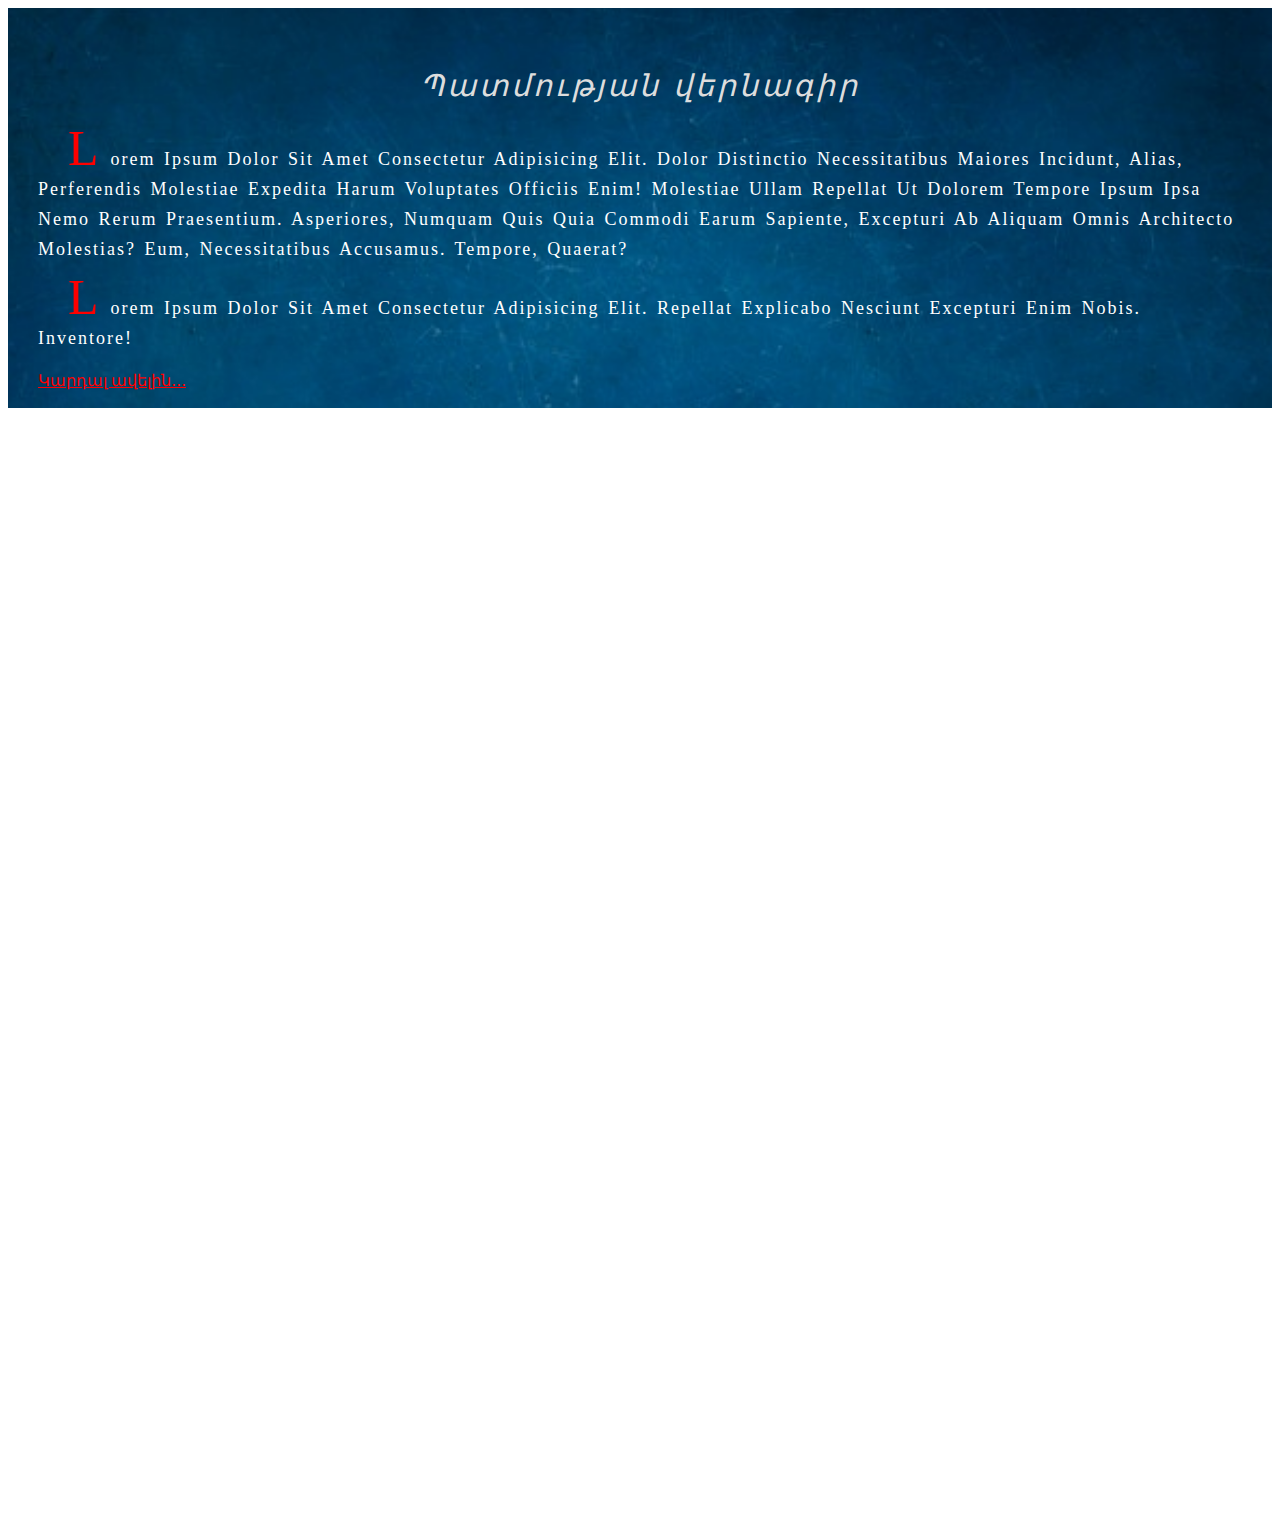
<file: index.html>
<!DOCTYPE html>
<html lang="#">
    <head>
        <!-- head-ի մեջ տալիս ենք կարգավորումներ -->
        <meta charset="utf-8">
        <meta name="description" content="#">
        <meta name="keywords" content="#">
        <meta name="robots" content="follow">
        <meta name="robots" content="index">
        <meta name="author" content="Some Developer">
        <meta name="viewport" content="width=device-width, initial-scale=1.0">
        <!-- <meta http-equiv="refresh" content="3"> -->
        <title>My First HTML Lesson</title>
        <link rel="stylesheet" href="./css/style.css">
        <style>
            /* գլոբալ սելեքթորներ ՉԵՆՔ ՕԳՏԱԳՈՐԾՈՒՄ */
            /* class-ը ապագովում է ժառանգականություն, class-ը ստանում ենք կետով . */
            /* IDն ունիկալ է, կարող ենք օգտագործել մեկ անգամ */

        </style>
    </head>
    <body>


        <div class="wrapper">
            <h3>Պատմության վերնագիր</h3>
            <p>Lorem ipsum dolor sit amet consectetur adipisicing elit. Dolor distinctio necessitatibus maiores incidunt, alias, perferendis molestiae expedita harum voluptates officiis enim! Molestiae ullam repellat ut dolorem tempore ipsum ipsa nemo rerum praesentium. Asperiores, numquam quis quia commodi earum sapiente, excepturi ab aliquam omnis architecto molestias? Eum, necessitatibus accusamus. Tempore, quaerat?</p>

            <p>Lorem ipsum dolor sit amet consectetur adipisicing elit. Repellat explicabo nesciunt excepturi enim nobis. Inventore!</p>

            <a href="#">Կարդալ ավելին․․․</a>
        </div>
        <script src="js/script.js"></script>
    </body>
    </html>
</file>
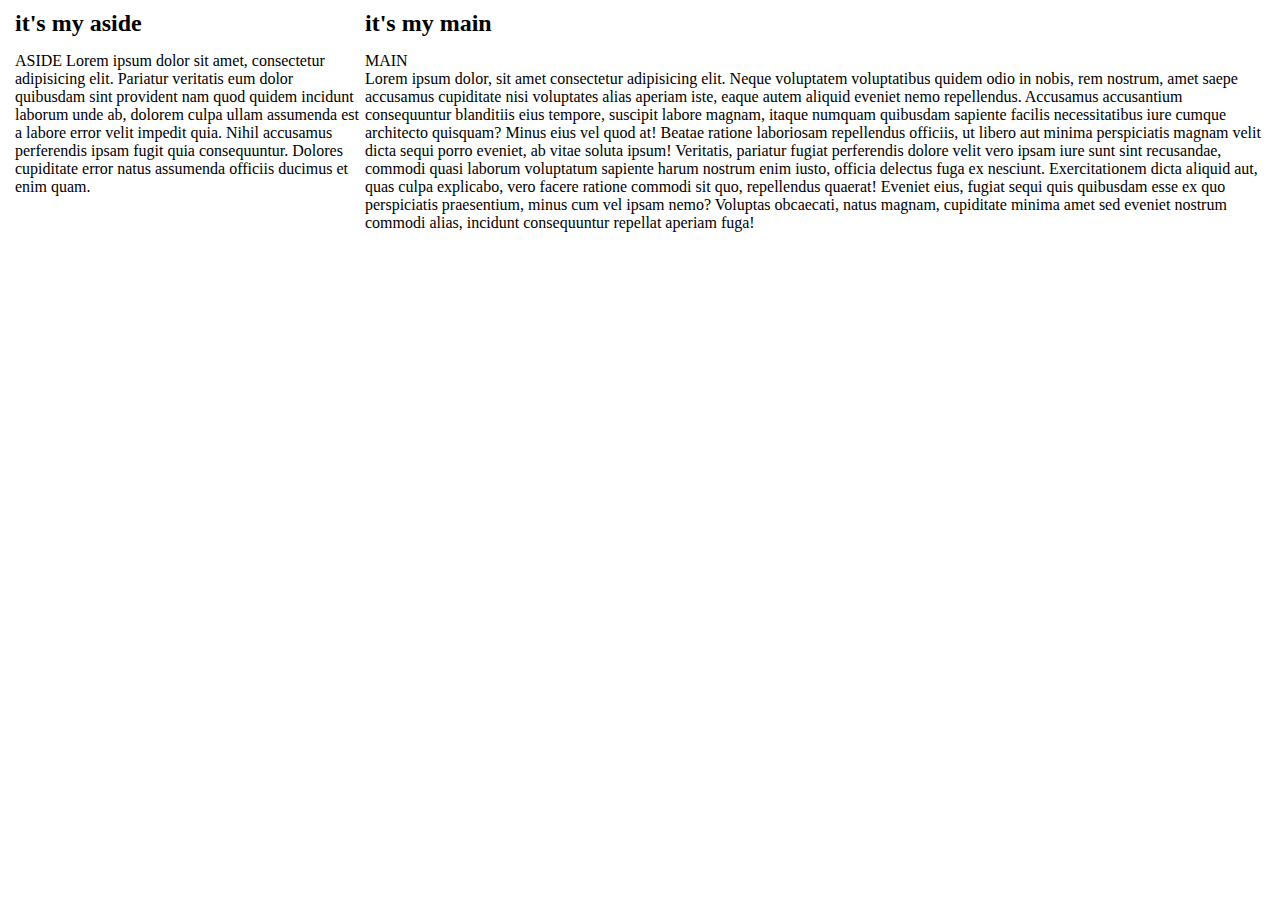
<file: flex/index.html>
<!DOCTYPE html>
<html lang="en">
<head>
    <meta charset="UTF-8">
    <meta name="viewport" content="width=device-width, initial-scale=1.0">
    <title>Document</title>
    <link rel="stylesheet" href="./css/style.css">
</head>
<body>
    
    <!-- <div class="parent">
        <div class="some">1</div>
        <div class="some">2</div>
        <div class="some">3</div>
    </div> -->

    <div class="wrapper">
        <aside>
            <h2>it's my aside</h2>
            <p>
                ASIDE 
                Lorem ipsum dolor sit amet, consectetur adipisicing elit. Pariatur veritatis eum dolor quibusdam sint provident nam quod quidem incidunt laborum unde ab, dolorem culpa ullam assumenda est a labore error velit impedit quia. Nihil accusamus perferendis ipsam fugit quia consequuntur. Dolores cupiditate error natus assumenda officiis ducimus et enim quam.
            </p>
        </aside>
        <main>
            <h2>it's my main</h2>
            <p>MAIN</p>
            Lorem ipsum dolor, sit amet consectetur adipisicing elit. Neque voluptatem voluptatibus quidem odio in nobis, rem nostrum, amet saepe accusamus cupiditate nisi voluptates alias aperiam iste, eaque autem aliquid eveniet nemo repellendus. Accusamus accusantium consequuntur blanditiis eius tempore, suscipit labore magnam, itaque numquam quibusdam sapiente facilis necessitatibus iure cumque architecto quisquam? Minus eius vel quod at! Beatae ratione laboriosam repellendus officiis, ut libero aut minima perspiciatis magnam velit dicta sequi porro eveniet, ab vitae soluta ipsum! Veritatis, pariatur fugiat perferendis dolore velit vero ipsam iure sunt sint recusandae, commodi quasi laborum voluptatum sapiente harum nostrum enim iusto, officia delectus fuga ex nesciunt. Exercitationem dicta aliquid aut, quas culpa explicabo, vero facere ratione commodi sit quo, repellendus quaerat! Eveniet eius, fugiat sequi quis quibusdam esse ex quo perspiciatis praesentium, minus cum vel ipsam nemo? Voluptas obcaecati, natus magnam, cupiditate minima amet sed eveniet nostrum commodi alias, incidunt consequuntur repellat aperiam fuga!
        </main>
    </div>


</body>
</html>
</file>
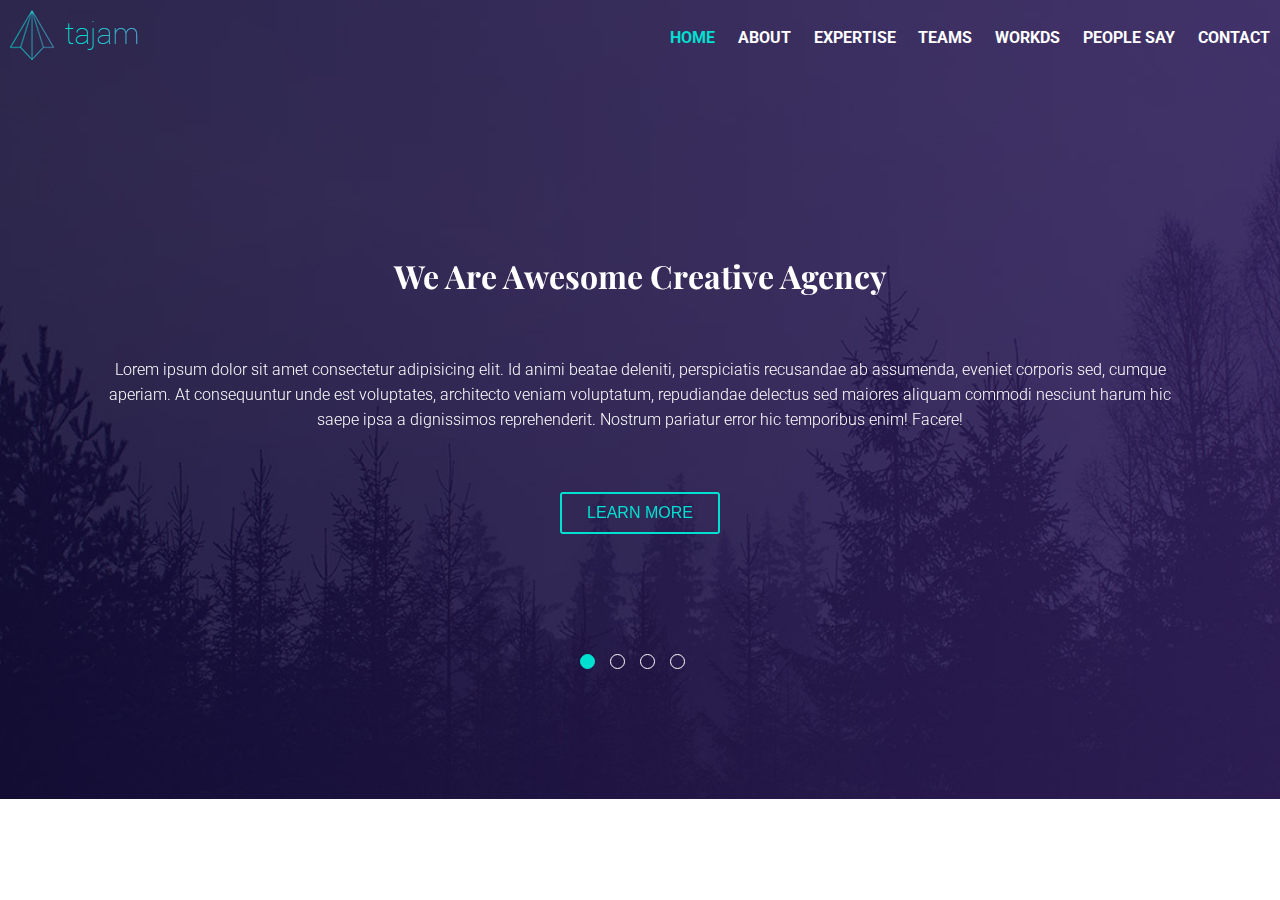
<file: landing/index.html>
<!DOCTYPE html>
<html lang="en">
<head>
    <meta charset="UTF-8">
    <meta http-equiv="X-UA-Compatible" content="IE=edge">
    <meta name="viewport" content="width=device-width, initial-scale=1.0">
    <title>TAJAM Landing Page</title>
    <link rel="stylesheet" href="https://cdnjs.cloudflare.com/ajax/libs/OwlCarousel2/2.3.4/assets/owl.theme.default.css">
    <link rel="stylesheet" href="https://cdnjs.cloudflare.com/ajax/libs/OwlCarousel2/2.3.4/assets/owl.carousel.min.css">
    <link rel="stylesheet" href="./css/styles.css">
</head>
<body>
    <header style="background-image: url('./img/headerBG.jpg');">
        <section class="header container">
            <nav>
                <div class="logo">
                    <img src="img/logo.png" alt="logo">
                </div>
                <div class="mobile-menu-btn">
                    <svg version="1.1" id="Capa_1" xmlns="http://www.w3.org/2000/svg" xmlns:xlink="http://www.w3.org/1999/xlink" x="0px" y="0px"
                        viewBox="0 0 384.97 384.97" style="enable-background:new 0 0 384.97 384.97;" xml:space="preserve">
                    <g>
                        <g id="Menu_1_">
                            <path d="M12.03,120.303h360.909c6.641,0,12.03-5.39,12.03-12.03c0-6.641-5.39-12.03-12.03-12.03H12.03
                                c-6.641,0-12.03,5.39-12.03,12.03C0,114.913,5.39,120.303,12.03,120.303z"/>
                            <path d="M372.939,180.455H12.03c-6.641,0-12.03,5.39-12.03,12.03s5.39,12.03,12.03,12.03h360.909c6.641,0,12.03-5.39,12.03-12.03
                                S379.58,180.455,372.939,180.455z"/>
                            <path d="M372.939,264.667H132.333c-6.641,0-12.03,5.39-12.03,12.03c0,6.641,5.39,12.03,12.03,12.03h240.606
                                c6.641,0,12.03-5.39,12.03-12.03C384.97,270.056,379.58,264.667,372.939,264.667z"/>
                        </g>
                        <g>
                        </g>
                        <g>
                        </g>
                        <g>
                        </g>
                        <g>
                        </g>
                        <g>
                        </g>
                        <g>
                        </g>
                        </g>
                        <g>
                        </g>
                        <g>
                        </g>
                        <g>
                        </g>
                        <g>
                        </g>
                        <g>
                        </g>
                        <g>
                        </g>
                        <g>
                        </g>
                        <g>
                        </g>
                        <g>
                        </g>
                        <g>
                        </g>
                        <g>
                        </g>
                        <g>
                        </g>
                        <g>
                        </g>
                        <g>
                        </g>
                        <g>
                        </g>
                    </svg>

                </div>
                <ul id="menu">
                    <li><a href="#" class="menu_active">home</a></li>
                    <li><a href="#">about</a></li>
                    <li><a href="#">expertise</a></li>
                    <li><a href="#">teams</a></li>
                    <li><a href="#">workds</a></li>
                    <li><a href="#">people say</a></li>
                    <li><a href="#">contact</a></li>
                </ul>
            </nav>

            <div class="about_slider">
                <div class="owl-carousel">
                    <div class="about-item">
                        <h3>We Are Awesome Creative Agency</h3>
                        <p>Lorem ipsum dolor sit amet consectetur adipisicing elit. Id animi beatae deleniti, perspiciatis recusandae ab assumenda, eveniet corporis sed, cumque aperiam. At consequuntur unde est voluptates, architecto veniam voluptatum, repudiandae delectus sed maiores aliquam commodi nesciunt harum hic saepe ipsa a dignissimos reprehenderit. Nostrum pariatur error hic temporibus enim! Facere!</p>
                        <button>learn more</button>
                    </div>
                    <div class="about-item">
                        <h3>We Are Awesome Creative Agency</h3>
                        <p>Lorem ipsum dolor sit amet consectetur adipisicing elit. Id animi beatae deleniti, perspiciatis recusandae ab assumenda, eveniet corporis sed, cumque aperiam. At consequuntur unde est voluptates, architecto veniam voluptatum, repudiandae delectus sed maiores aliquam commodi nesciunt harum hic saepe ipsa a dignissimos reprehenderit. Nostrum pariatur error hic temporibus enim! Facere!</p>
                        <button>learn more</button>
                    </div>
                    <div class="about-item">
                        <h3>We Are Awesome Creative Agency</h3>
                        <p>Lorem ipsum dolor sit amet consectetur adipisicing elit. Id animi beatae deleniti, perspiciatis recusandae ab assumenda, eveniet corporis sed, cumque aperiam. At consequuntur unde est voluptates, architecto veniam voluptatum, repudiandae delectus sed maiores aliquam commodi nesciunt harum hic saepe ipsa a dignissimos reprehenderit. Nostrum pariatur error hic temporibus enim! Facere!</p>
                        <button>learn more</button>
                    </div>
                    <div class="about-item">
                        <h3>We Are Awesome Creative Agency</h3>
                        <p>Lorem ipsum dolor sit amet consectetur adipisicing elit. Id animi beatae deleniti, perspiciatis recusandae ab assumenda, eveniet corporis sed, cumque aperiam. At consequuntur unde est voluptates, architecto veniam voluptatum, repudiandae delectus sed maiores aliquam commodi nesciunt harum hic saepe ipsa a dignissimos reprehenderit. Nostrum pariatur error hic temporibus enim! Facere!</p>
                        <button>learn more</button>
                    </div>
                </div>
            </div>
        </section>
    </header>


    <script src="https://cdnjs.cloudflare.com/ajax/libs/jquery/3.5.1/jquery.js"></script>
    <script src="https://cdnjs.cloudflare.com/ajax/libs/OwlCarousel2/2.3.4/owl.carousel.min.js"></script>

    <script>
        $(document).ready(function(){
            $(".owl-carousel").owlCarousel({
                items: 1,
                loop: true,
                dots: true,
                autoplay: true,
                autoplayHoverPause: true
            });
        });
    </script>
</body>
</html>
</file>
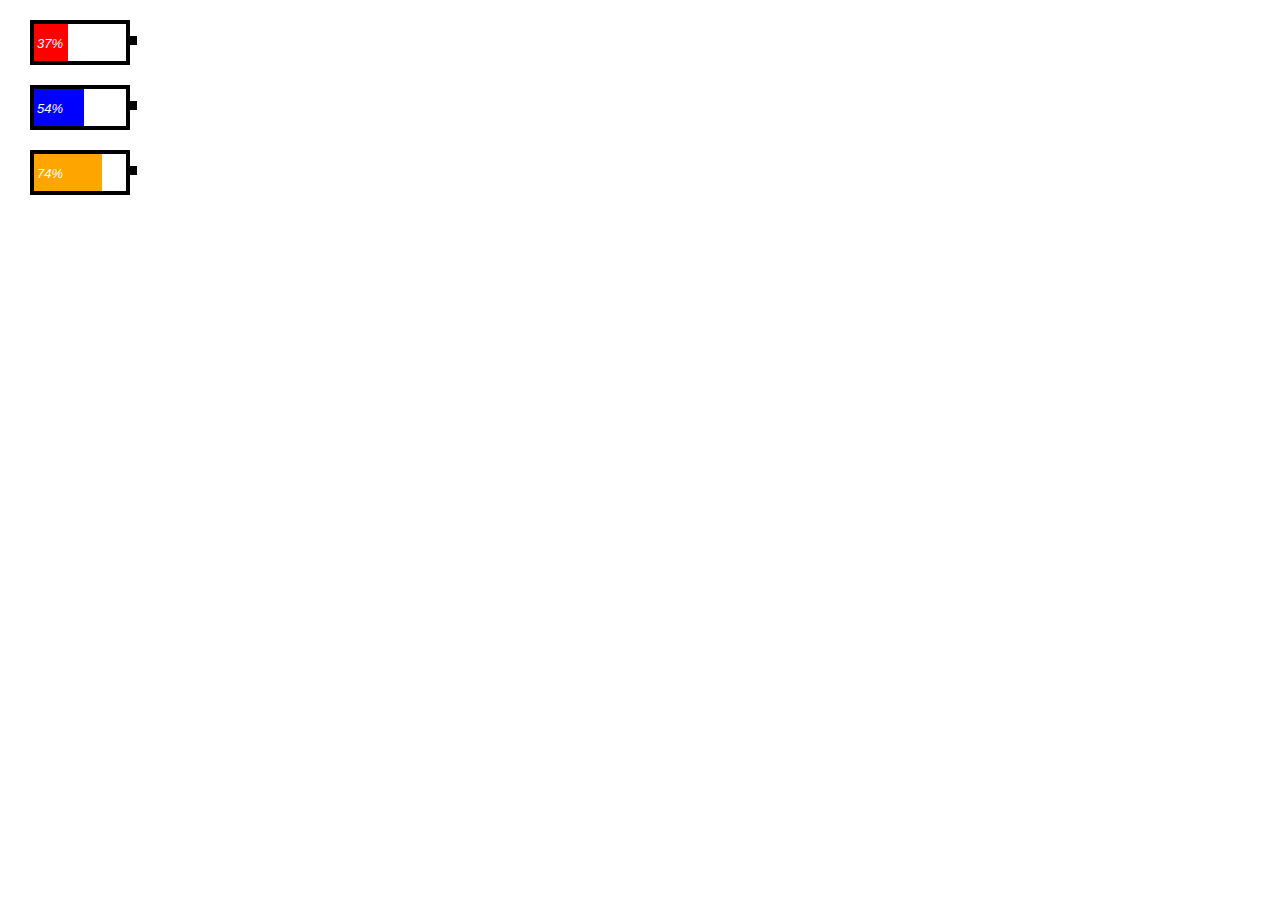
<file: praktika/index.html>
<!DOCTYPE html>
<html lang="en">
<head>
    <meta charset="UTF-8">
    <meta name="viewport" content="width=device-width, initial-scale=1.0">
    <title>Element Practice</title>

    <style>
        *{
            margin: 0;
            padding: 0;
            box-sizing: border-box;
        }

        .elem {
            width: 100px;
            height: 45px;
            border: 4px solid #000;
            margin: 20px 0px 20px 30px;
            color: #fff;
            position: relative;
            line-height: 40px;
            font-size: 13px;
            font-family: arial;
            font-style: italic;
        }

        .elem::after {
            content: '';
            width: 11px;
            height: 9px;
            background: #000;
            position: absolute;
            right: -11px;
            top: 12px;
        }

        .elem::before {
            margin-left: 3px;
        }

        .elem:nth-child(1) {
            background: linear-gradient(to right, red 37%, white 0%);
        }

        .elem:nth-child(2) {
            background: linear-gradient(to right, blue 54%, white 0%);
        }

        .elem:nth-child(3) {
            background: linear-gradient(to right, orange 74%, white 0%);
        }

        .elem:nth-child(1)::before {
            content: '37%';
        }

        .elem:nth-child(2)::before {
            content: '54%';
        }

        .elem:nth-child(3)::before {
            content: '74%';
        }


    </style>
</head>
<body>
    <div class="elem"></div>
    <div class="elem"></div>
    <div class="elem"></div>
</body>
</html>
</file>
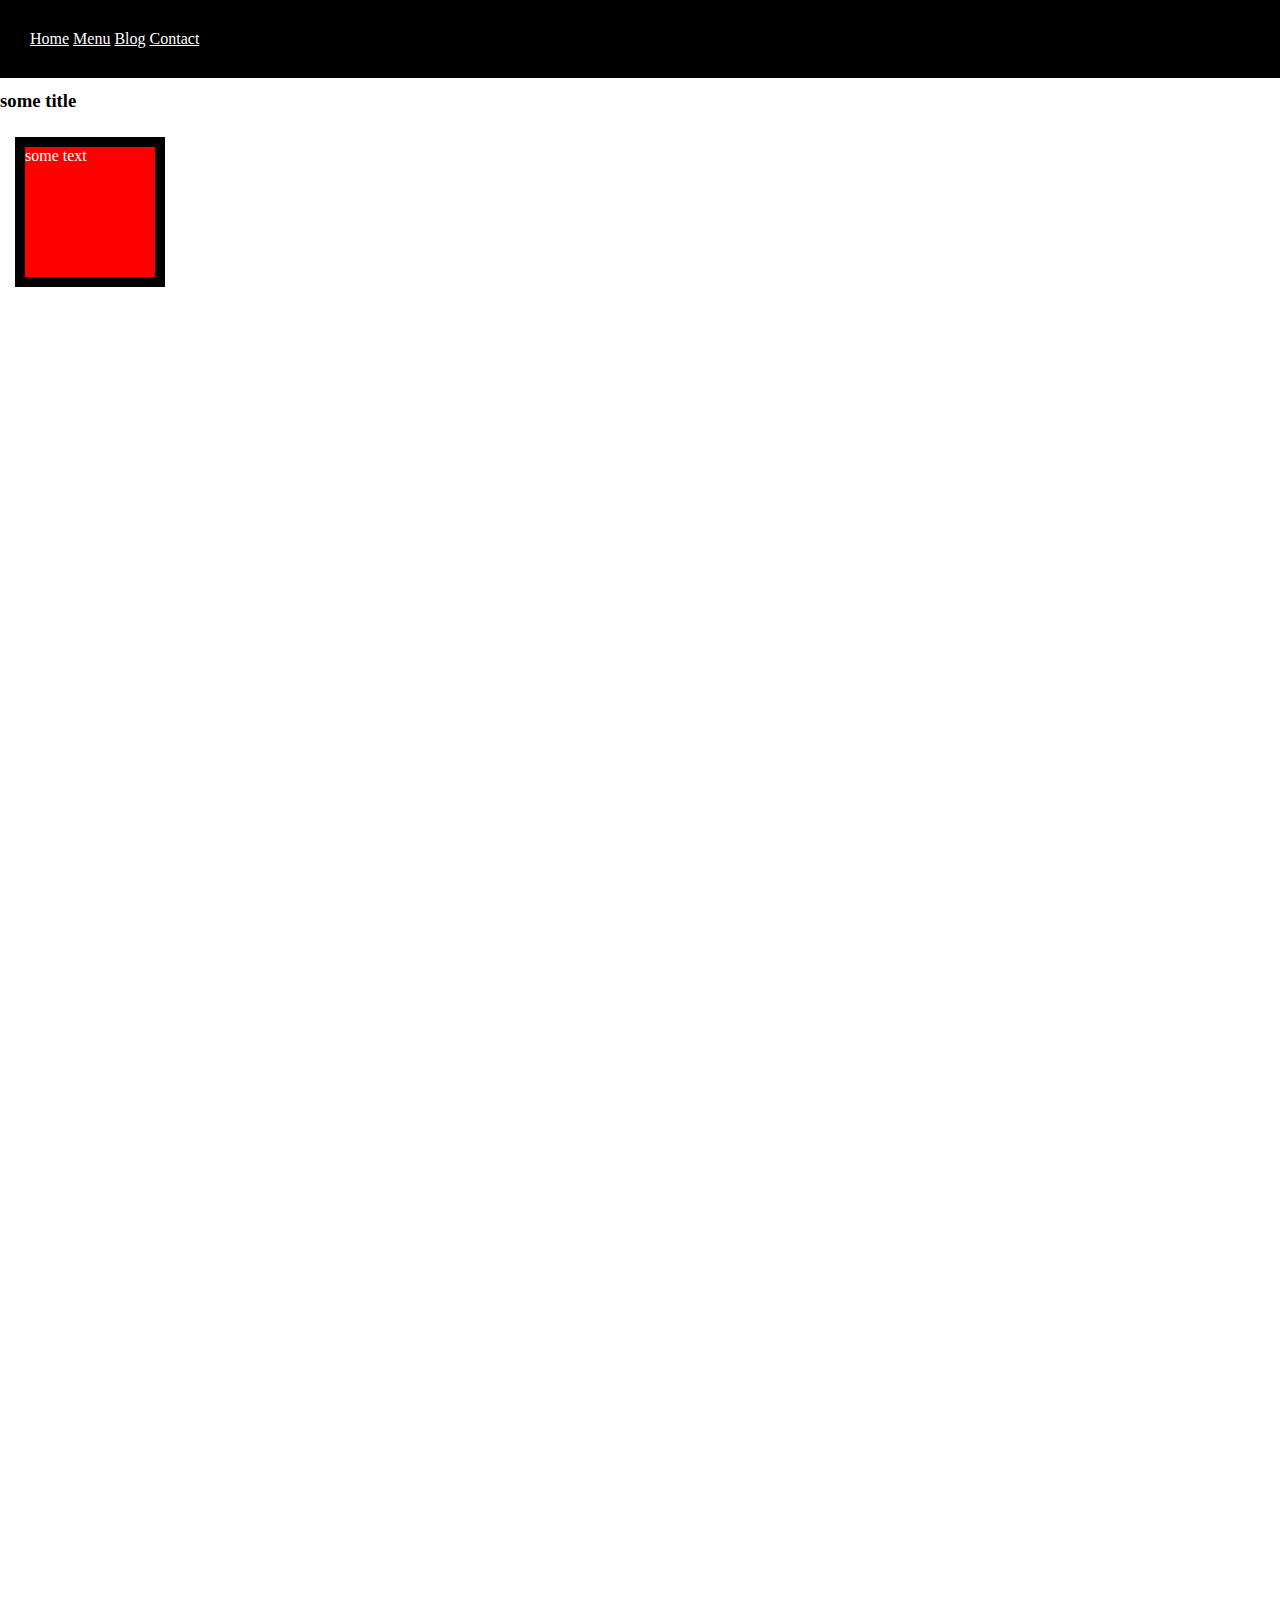
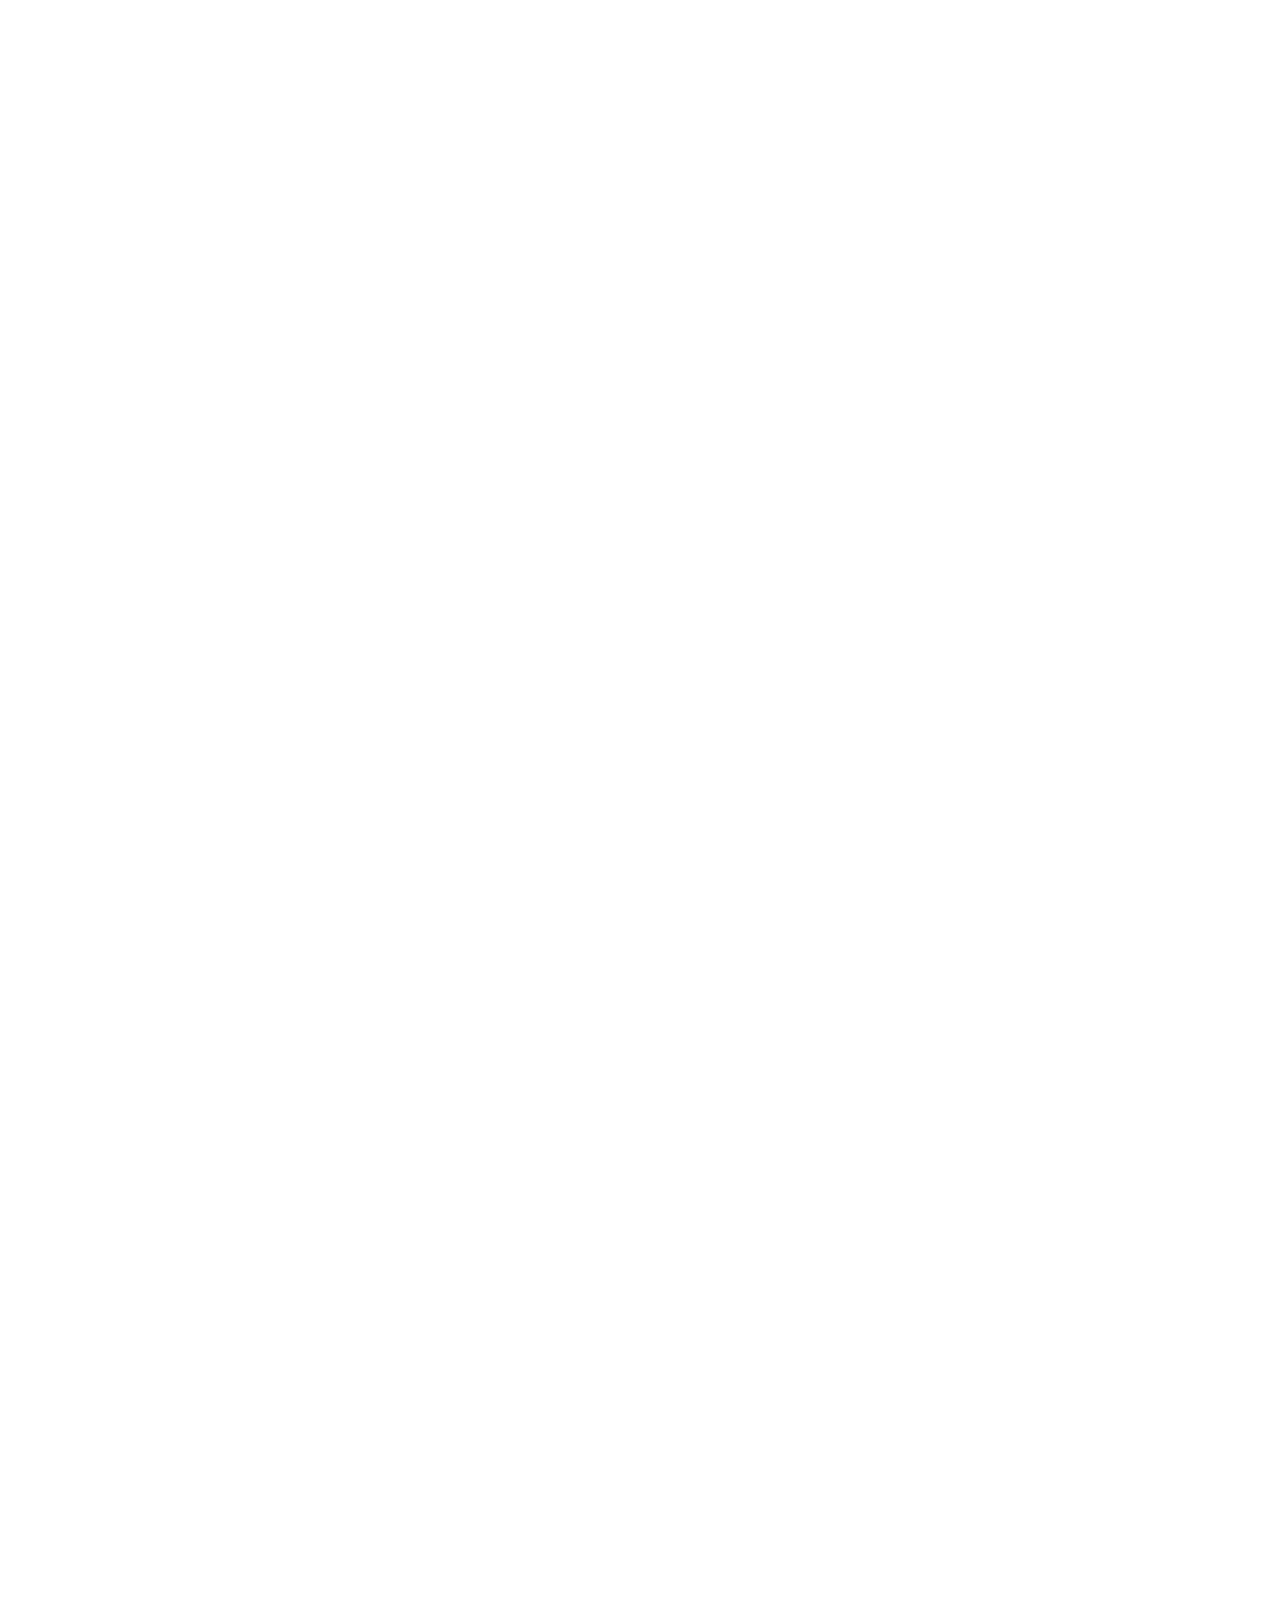
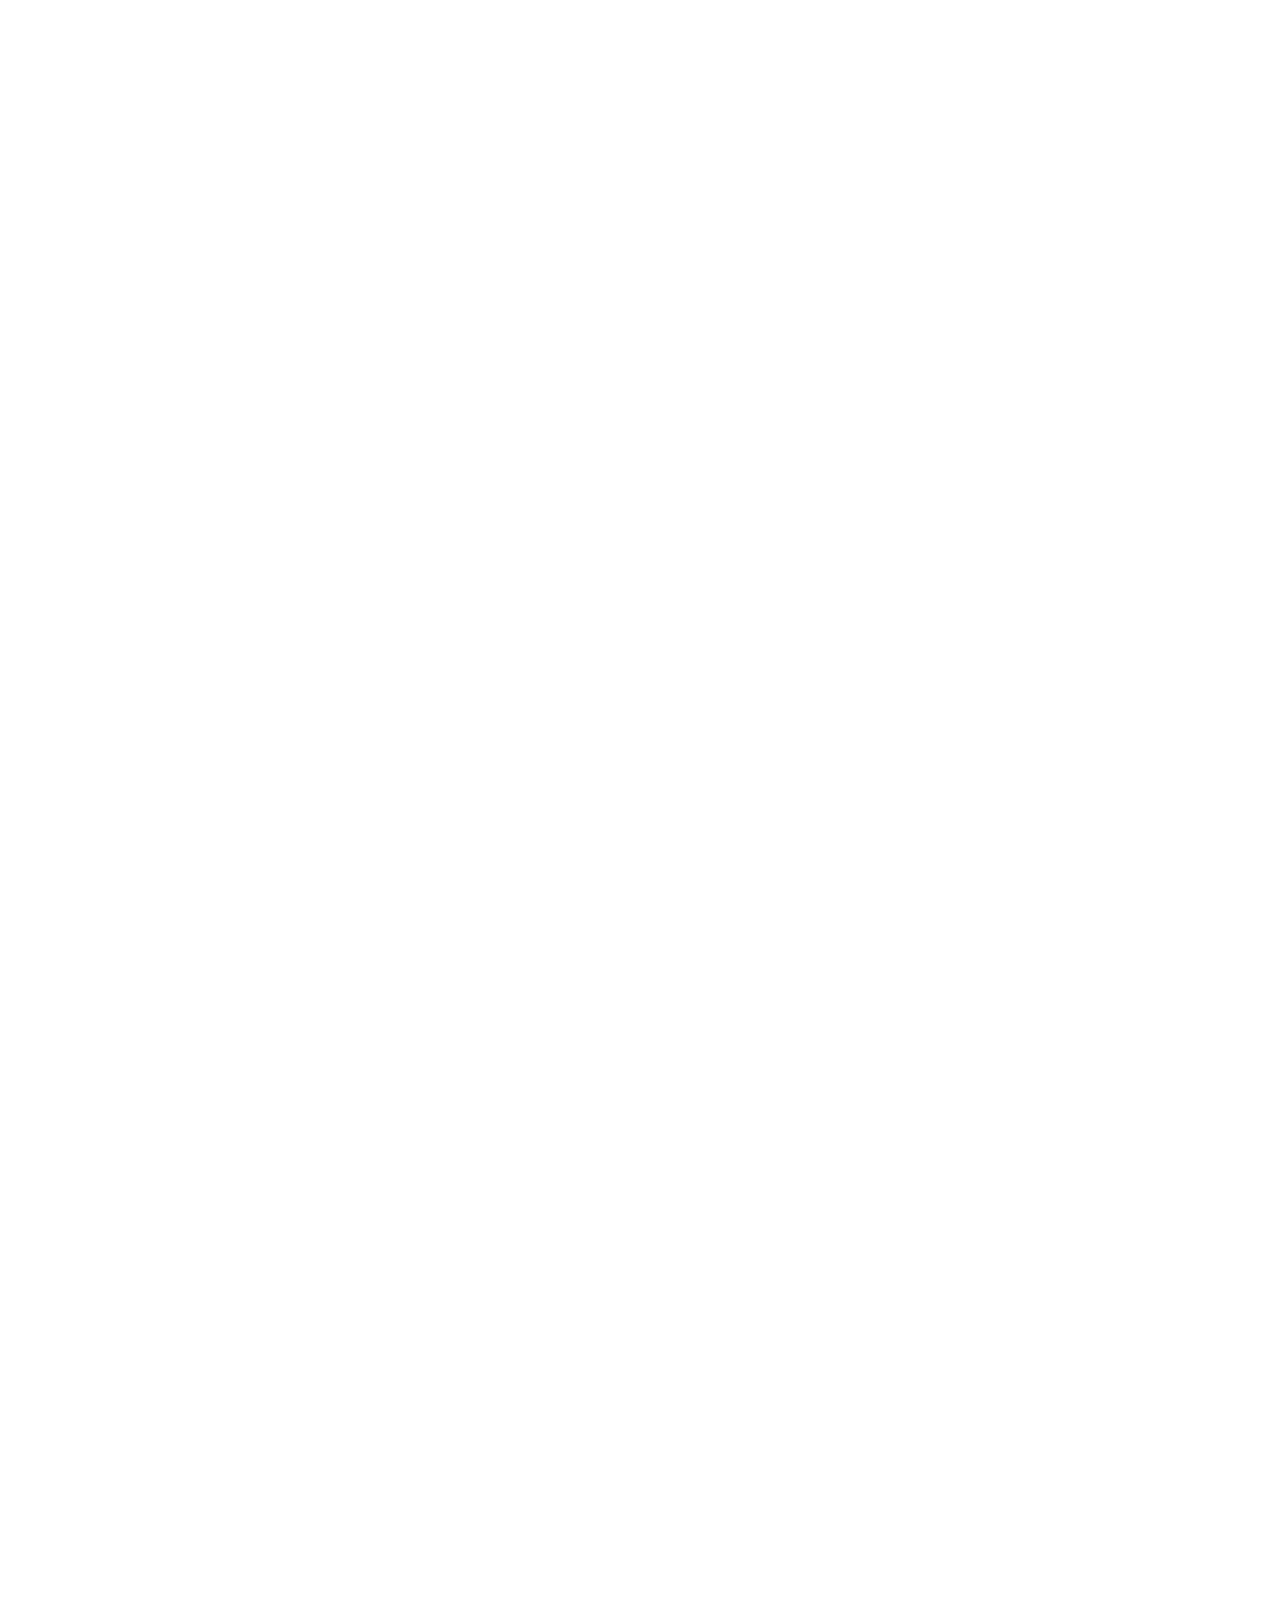
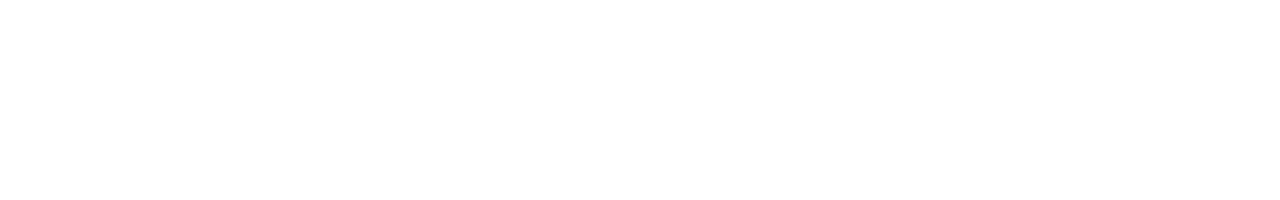
<file: home.html>
<!DOCTYPE html>
<html lang="en">
<head>
    <meta charset="UTF-8">
    <meta name="viewport" content="width=device-width, initial-scale=1.0">
    <title>Document</title>
    <link rel="stylesheet" href="https://cdnjs.cloudflare.com/ajax/libs/animate.css/4.1.1/animate.min.css"/>

    <style>
        *{
            margin: 0;
            padding: 0;
            box-sizing: border-box;
        }

        /* #p, .some {
            color: #5d5d5d;
            font-family: Arial, Helvetica, sans-serif;
            font-size: 20px;
        } */

        /* #p::first-letter {
            color: #f00;
            font-size: 35px;
            font-weight: bold;
            font-style: italic;
            margin-right: 10px;
        } */

        /* #p::first-line {
            color: blue;
        } */
/* 
        #p::before {
            content: "<<<";
            color: red;
        }

        #p::after {
            content: ">>>";
            color: red;
        }

        .some:nth-child(1){
            color: red;
        }

        .some:nth-child(2){
            color: blue;
        }

        .some:nth-child(3){
            color: orange;
        }

        .some:last-child{
            border-bottom: 2px solid black;
            padding-bottom: 10px;
        } */

        /* .parent {
            position: relative;
            background: #000;
            width: 300px;
            height: 300px;
            color:#fff;
        }

        .parent > .child {
            position: absolute;
            bottom: 0;

            background: #f00;
            width: 150px;
            height: 150px;
        } */

        body {
            height: 5000px;
        }

        main {
            padding: 15px;
        }

        nav {
            position: fixed;
            background: #000;
            width: 100%;
            padding: 30px;
            z-index: 99999;
        }

        nav > a {
            color: #fff;
        }

        #title {
            padding-top: 90px;
            margin-bottom: 10px;
        }

        .box {
            background: red;
            width: 150px;
            height: 150px;
            transition: all 0.5s linear;
            color: #fff;
            border: 10px solid black;
            /* animation: myAnimation 0.5s 0.1s infinite alternate; */


            animation: shakeX 1s 0.1s infinite;
            animation-play-state: paused;
        }

         .box:hover {
            animation-play-state: running;
        }/*

        @keyframes myAnimation {
            from {
                transform: translateX(0px);
                background: #f00;
            }

            to {
                transform: translateX(500px);
                background: blue;
            }
        } */

        /* .box:hover{
            transform: scale(1.5);
            transform: rotate(180deg);
            transform: translateY(150px);
        } */
    </style>
</head>
<body>

    <!-- <p id="p">Lorem ipsum dolor sit amet consectetur adipisicing elit. Cupiditate assumenda facere voluptates, quidem molestias dolores veniam iste vel eum magni!</p>

    <div class="parent">
        <p class="some">Lorem ipsum dolor sit amet consectetur adipisicing elit. Autem esse facilis, reiciendis numquam praesentium tempore.</p>
        <p class="some">Lorem ipsum dolor sit amet consectetur adipisicing elit.</p>
        <p class="some">Lorem ipsum dolor, sit amet consectetur adipisicing elit. Amet, excepturi?</p>
        <p class="some">Lorem ipsum, dolor sit amet consectetur adipisicing elit. Saepe expedita error magnam recusandae nulla dignissimos repellendus omnis? Non, cumque assumenda?</p>
    </div> -->

    <!-- <div class="parent">
        <div class="child"></div>
    </div> -->

    <nav>
        <a href="#">Home</a>
        <a href="#">Menu</a>
        <a href="#">Blog</a>
        <a href="#">Contact</a>
    </nav>
    <h3 id="title">some title</h3>

    <main>
        <div class="box animate__animated animate__shakeX">
            some text
        </div>
    </main>

</body>
</html>
</file>
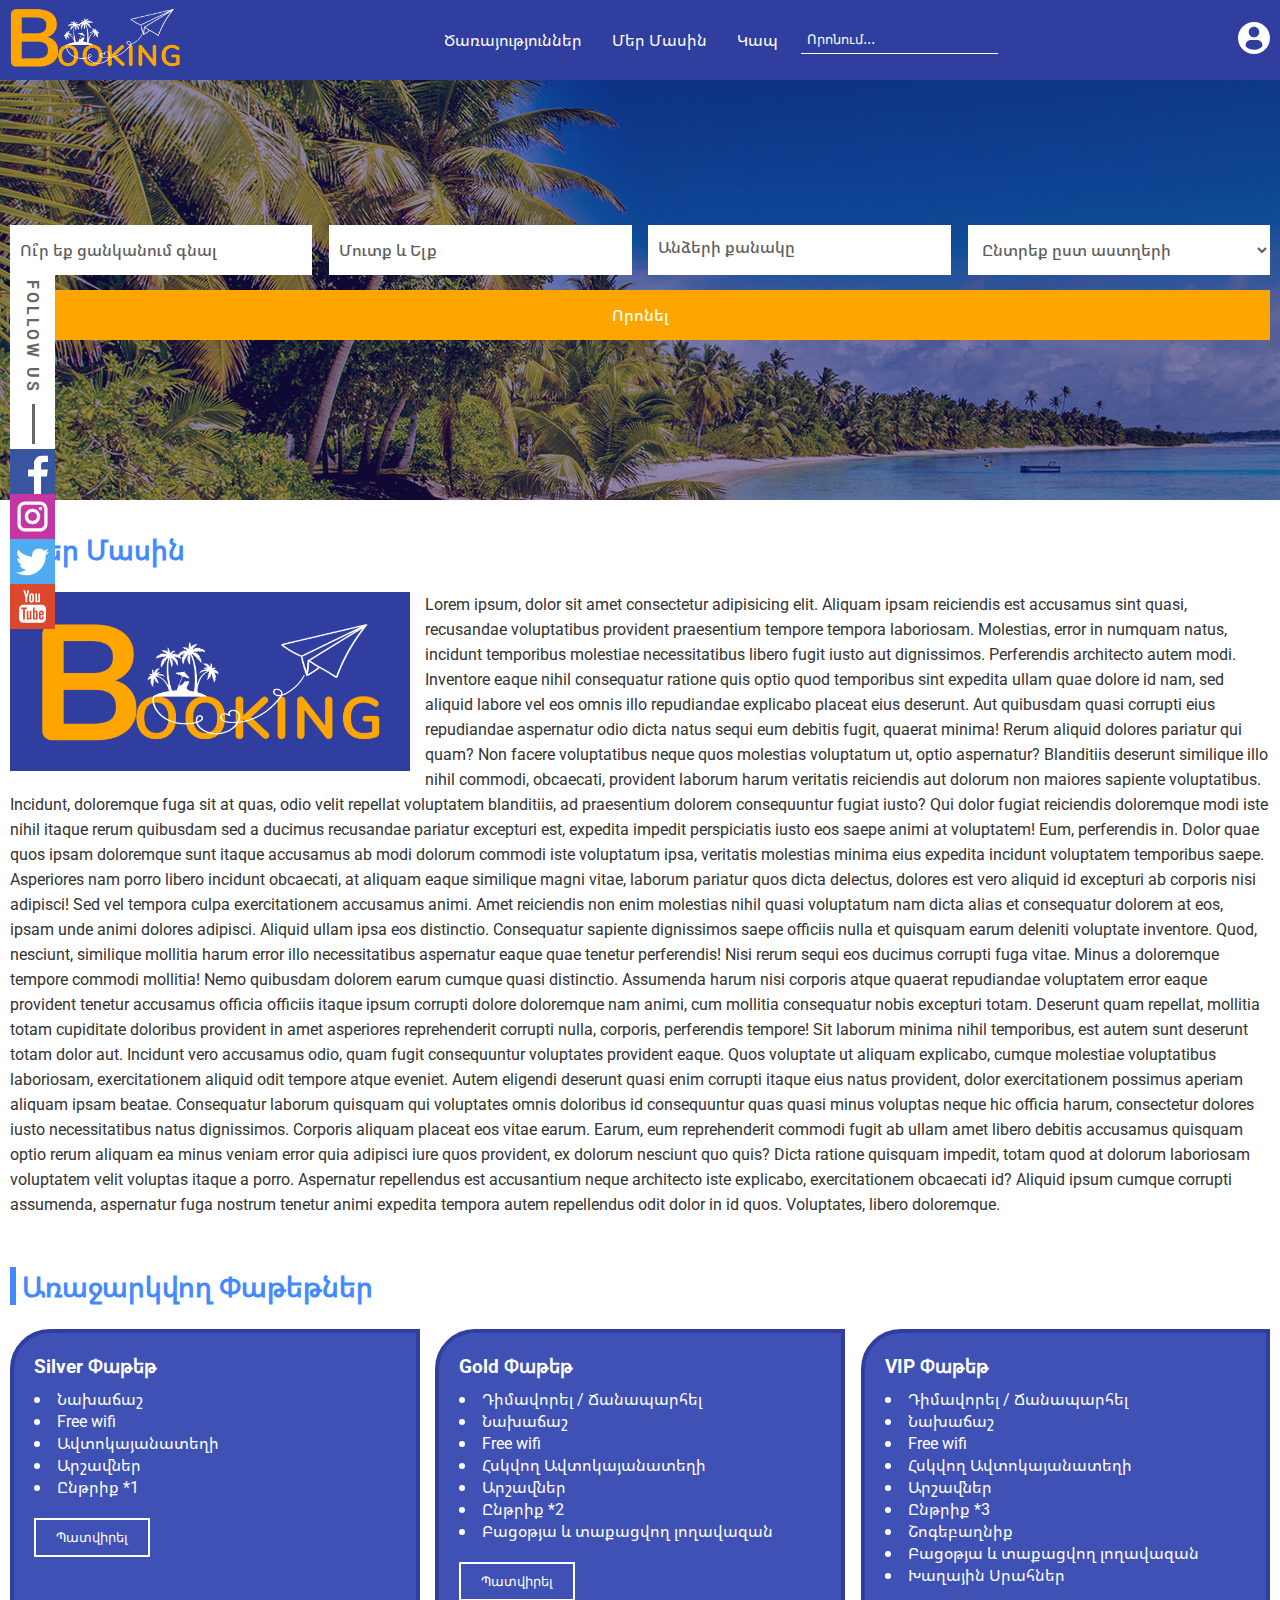
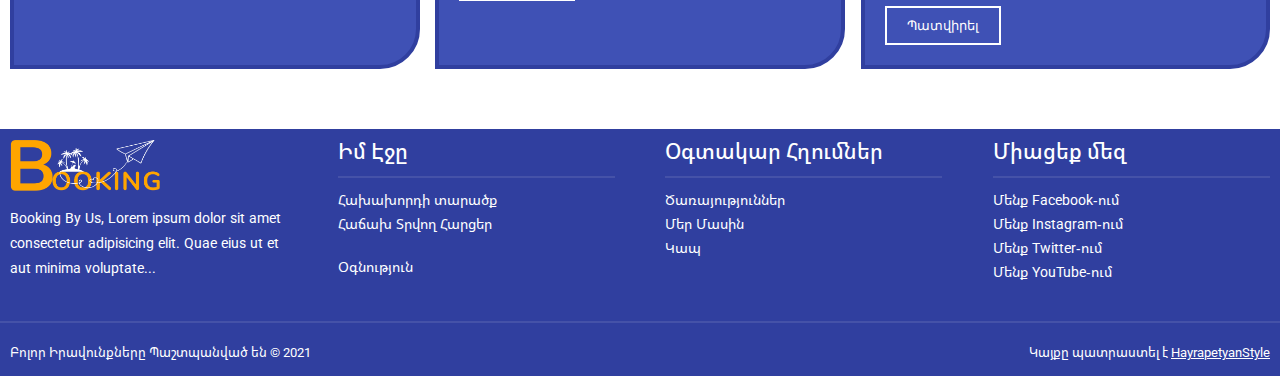
<file: project/about.html>
<!DOCTYPE html>
<html lang="hy">
<head>
    <meta charset="UTF-8">
    <meta http-equiv="X-UA-Compatible" content="IE=edge">
    <meta name="viewport" content="width=device-width, initial-scale=1.0">
    <link rel="shortcut icon" href="./img/favicon.png" type="image/png">
    <title> Մեր Մասին - Booking By Us </title>
    <link rel="stylesheet" href="./css/style.css">
</head>
<body>
    <!-- lodader start -->
    <div class="loader_wrap">
        <div class="loader"></div>
    </div>
    <!-- lodader end -->
    <!-- navigation block start -->
    <nav>
        <section class="nav container">
            <!-- navigation logo -->
            <div class="logo">
                <a href="index.html">
                    <img src="img/logo.png" alt="logo">
                </a>
            </div>
            <!-- navigation logo -->

            <!-- when screen witdth < 768px -->
            <div id="mobile_menu_btn">
                <?xml version="1.0" encoding="iso-8859-1"?>
                <svg version="1.1" id="Capa_1" xmlns="http://www.w3.org/2000/svg" xmlns:xlink="http://www.w3.org/1999/xlink" x="0px" y="0px"
                        viewBox="0 0 512 512" style="enable-background:new 0 0 512 512;" xml:space="preserve">
                    <g>
                        <g>
                            <path d="M492,236H20c-11.046,0-20,8.954-20,20c0,11.046,8.954,20,20,20h472c11.046,0,20-8.954,20-20S503.046,236,492,236z"/>
                        </g>
                    </g>
                    <g>
                        <g>
                            <path d="M492,76H20C8.954,76,0,84.954,0,96s8.954,20,20,20h472c11.046,0,20-8.954,20-20S503.046,76,492,76z"/>
                        </g>
                    </g>
                    <g>
                        <g>
                            <path d="M492,396H20c-11.046,0-20,8.954-20,20c0,11.046,8.954,20,20,20h472c11.046,0,20-8.954,20-20
                                C512,404.954,503.046,396,492,396z"/>
                        </g>
                    </g>
                    <g>
                    </g>
                    <g>
                    </g>
                    <g>
                    </g>
                    <g>
                    </g>
                    <g>
                    </g>
                    <g>
                    </g>
                    <g>
                    </g>
                    <g>
                    </g>
                    <g>
                    </g>
                    <g>
                    </g>
                    <g>
                    </g>
                    <g>
                    </g>
                    <g>
                    </g>
                    <g>
                    </g>
                    <g>
                    </g>
                </svg>
            </div>
            <!-- when screen witdth < 768px -->

            <!-- our site menu start -->
            <ul id="nav_menu">
                <li><a href="services.html">Ծառայություններ</a></li>
                <li><a href="about.html">Մեր Մասին</a></li>
                <li><a href="contact.html">Կապ</a></li>

                <form action="#" name="search" data-search>
                    <input type="search" name="search_value" placeholder="Որոնում․․․">
                </form>
            </ul>
            <!-- our site menu end -->

            <!-- login/registration modal start -->
            <div id="logBtn">
                <?xml version="1.0" encoding="iso-8859-1"?>
                <!DOCTYPE svg PUBLIC "-//W3C//DTD SVG 1.1//EN" "http://www.w3.org/Graphics/SVG/1.1/DTD/svg11.dtd">
                <svg version="1.1" id="Capa_1" xmlns="http://www.w3.org/2000/svg" xmlns:xlink="http://www.w3.org/1999/xlink" x="0px" y="0px"
                        width="45.532px" height="45.532px" viewBox="0 0 45.532 45.532" style="enable-background:new 0 0 45.532 45.532;"
                        xml:space="preserve">
                    <g>
                        <path d="M22.766,0.001C10.194,0.001,0,10.193,0,22.766s10.193,22.765,22.766,22.765c12.574,0,22.766-10.192,22.766-22.765
                            S35.34,0.001,22.766,0.001z M22.766,6.808c4.16,0,7.531,3.372,7.531,7.53c0,4.159-3.371,7.53-7.531,7.53
                            c-4.158,0-7.529-3.371-7.529-7.53C15.237,10.18,18.608,6.808,22.766,6.808z M22.761,39.579c-4.149,0-7.949-1.511-10.88-4.012
                            c-0.714-0.609-1.126-1.502-1.126-2.439c0-4.217,3.413-7.592,7.631-7.592h8.762c4.219,0,7.619,3.375,7.619,7.592
                            c0,0.938-0.41,1.829-1.125,2.438C30.712,38.068,26.911,39.579,22.761,39.579z"/>
                    </g>
                    <g>
                    </g>
                    <g>
                    </g>
                    <g>
                    </g>
                    <g>
                    </g>
                    <g>
                    </g>
                    <g>
                    </g>
                    <g>
                    </g>
                    <g>
                    </g>
                    <g>
                    </g>
                    <g>
                    </g>
                    <g>
                    </g>
                    <g>
                    </g>
                    <g>
                    </g>
                    <g>
                    </g>
                    <g>
                    </g>
                </svg>
            </div>
            <div class="modal" data-loginOrReg-modal>
                <div class="login_or_reg">
                    <div class="tab_toggle">
                        <div class="open_log active_tab">Մուտք</div>
                        <div class="open_reg">Գրանցում</div>
                    </div>
                    <div data-close-logmodal>&times;</div>
                    <form action="#" autocomplete="off" data-log name="login">
                        <input type="text" placeholder="Մուտքանուն / Էլ․ հասցե">
                        <input type="password" placeholder="Գաղտնաբառ">
                        <input type="submit" value="Մուտք">
                        <a href="#">Վերականգնել գաղտնաբառը</a>
                    </form>
                    <form action="#" autocomplete="off" data-reg name="reg">
                        <input type="text" placeholder="Անուն" name="lastname">
                        <input type="text" placeholder="Ազգանուն" name="surname">
                        <input type="email" placeholder="Էլ․ հասցե" name="email">
                        <input type="tel" placeholder="Հեռ․ համար" name="telephone">
                        <div class="sex">
                            <p>Ընտրեք Ձեր սեռը։</p>
                            <label><input type="radio" name="sex" value="male" checked>Արական</label>
                            <label><input type="radio" name="sex" value="female">Իգական</label>
                            <label><input type="radio" name="sex" value="other">Այլ</label>
                        </div>
                        <div class="birthday">
                            <p>Նշեք Ձեր ծննդյան օր, ամիս և տարին։</p>
                            <select name="day">
                                <option value="01">1</option>
                                <option value="02">2</option>
                                <option value="03">3</option>
                                <option value="04">4</option>
                                <option value="05">5</option>
                                <option value="06">6</option>
                                <option value="07">7</option>
                                <option value="08">8</option>
                                <option value="09">9</option>
                                <option value="10">10</option>
                                <option value="11">11</option>
                                <option value="12">12</option>
                                <option value="13">13</option>
                                <option value="14">14</option>
                                <option value="15">15</option>
                                <option value="16" selected>16</option>
                                <option value="17">17</option>
                                <option value="18">18</option>
                                <option value="19">19</option>
                                <option value="20">20</option>
                                <option value="21">21</option>
                                <option value="22">22</option>
                                <option value="23">23</option>
                                <option value="24">24</option>
                                <option value="25">25</option>
                                <option value="26">26</option>
                                <option value="27">27</option>
                                <option value="28">28</option>
                                <option value="29">29</option>
                                <option value="30">30</option>
                                <option value="31">31</option>
                            </select>
                            <select name="month"> 
                                <option value="01">Հունվար</option>
                                <option value="02">Փետրվար</option>
                                <option value="03">Մարտ</option>
                                <option value="04">Ապրիլ</option>
                                <option value="05" selected>Մայիս</option>
                                <option value="06">Հունիս</option>
                                <option value="07">Հուլիս</option>
                                <option value="08">Օգոստոս</option>
                                <option value="09">Սեպտեմբեր</option>
                                <option value="10">Հոկտեմբեր</option>
                                <option value="11">Նոյեմբեր</option>
                                <option value="12">Դեկտեմբեր</option>
                            </select>
                            <select name="year"> 
                                <option value="2030">2030</option>
                                <option value="2029">2029</option>
                                <option value="2028">2028</option>
                                <option value="2027">2027</option>
                                <option value="2026">2026</option>
                                <option value="2025">2025</option>
                                <option value="2024">2024</option>
                                <option value="2023">2023</option>
                                <option value="2022">2022</option>
                                <option value="2021">2021</option>
                                <option value="2020">2020</option>
                                <option value="2019">2019</option>
                                <option value="2018" >2018</option>
                                <option value="2017">2017</option>
                                <option value="2016">2016</option>
                                <option value="2015">2015</option>
                                <option value="2014">2014</option>
                                <option value="2013">2013</option>
                                <option value="2012">2012</option>
                                <option value="2011">2011</option>
                                <option value="2010" selected>2010</option>
                                <option value="2009">2009</option>
                                <option value="2008">2008</option>
                                <option value="2007">2007</option>
                                <option value="2006">2006</option>
                                <option value="2005">2005</option>
                                <option value="2004">2004</option>
                                <option value="2003">2003</option>
                                <option value="2002">2002</option>
                                <option value="2001">2001</option>
                                <option value="2000">2000</option>
                                <option value="1999">1999</option>
                                <option value="1998">1998</option>
                                <option value="1997">1997</option>
                                <option value="1996">1996</option>
                                <option value="1995">1995</option>
                                <option value="1994">1994</option>
                                <option value="1993">1993</option>
                                <option value="1992">1992</option>
                                <option value="1991">1991</option>
                                <option value="1990">1990</option>
                                <option value="1989">1989</option>
                                <option value="1988">1988</option>
                                <option value="1987">1987</option>
                                <option value="1986">1986</option>
                                <option value="1985">1985</option>
                                <option value="1984">1984</option>
                                <option value="1983">1983</option>
                                <option value="1982">1982</option>
                                <option value="1981">1981</option>
                                <option value="1980">1980</option>
                                <option value="1979">1979</option>
                                <option value="1978">1978</option>
                                <option value="1977">1977</option>
                                <option value="1976">1976</option>
                                <option value="1975">1975</option>
                                <option value="1974">1974</option>
                                <option value="1973">1973</option>
                                <option value="1972">1972</option>
                                <option value="1971">1971</option>
                                <option value="1970">1970</option>
                                <option value="1969">1969</option>
                                <option value="1968">1968</option>
                                <option value="1967">1967</option>
                                <option value="1966">1966</option>
                                <option value="1965">1965</option>
                                <option value="1964">1964</option>
                                <option value="1963">1963</option>
                                <option value="1962">1962</option>
                                <option value="1961">1961</option>
                                <option value="1960">1960</option>
                                <option value="1959">1959</option>
                                <option value="1958">1958</option>
                                <option value="1957">1957</option>
                                <option value="1956">1956</option>
                                <option value="1955">1955</option>
                                <option value="1954">1954</option>
                                <option value="1953">1953</option>
                                <option value="1952">1952</option>
                                <option value="1951">1951</option>
                                <option value="1950">1950</option>
                                <option value="1949">1949</option>
                                <option value="1948">1948</option>
                                <option value="1947">1947</option>
                                <option value="1946">1946</option>
                                <option value="1945">1945</option>
                                <option value="1944">1944</option>
                                <option value="1943">1943</option>
                                <option value="1942">1942</option>
                                <option value="1941">1941</option>
                                <option value="1940">1940</option>
                                <option value="1939">1939</option>
                                <option value="1938">1938</option>
                                <option value="1937">1937</option>
                                <option value="1936">1936</option>
                                <option value="1935">1935</option>
                                <option value="1934">1934</option>
                                <option value="1933">1933</option>
                                <option value="1932">1932</option>
                                <option value="1931">1931</option>
                                <option value="1930">1930</option>
                                <option value="1929">1929</option>
                                <option value="1928">1928</option>
                                <option value="1927">1927</option>
                                <option value="1926">1926</option>
                                <option value="1925">1925</option>
                                <option value="1924">1924</option>
                                <option value="1923">1923</option>
                                <option value="1922">1922</option>
                                <option value="1921">1921</option>
                                <option value="1920">1920</option>
                                <option value="1919">1919</option>
                                <option value="1918">1918</option>
                                <option value="1917">1917</option>
                                <option value="1916">1916</option>
                                <option value="1915">1915</option>
                                <option value="1914">1914</option>
                                <option value="1913">1913</option>
                                <option value="1912">1912</option>
                                <option value="1911">1911</option>
                                <option value="1910">1910</option>
                                <option value="1909">1909</option>
                                <option value="1908">1908</option>
                                <option value="1907">1907</option>
                                <option value="1906">1906</option>
                                <option value="1905">1905</option>
                                <option value="1904">1904</option>
                                <option value="1903">1903</option>
                                <option value="1902">1902</option>
                                <option value="1901">1901</option>
                                <option value="1900">1900</option>
                            </select>
                        </div>
                        <p>Խնդրում ենք վերբեռնել Ձեր լուսանկարը</p>
                        <input type="file" id="file">
                        <button data-add-image>Վերբեռնել նկար</button>

                        <input type="submit" value="Գրանցվել">
                    </form>
                </div>
            </div>
            <!-- login/registration modal end -->
        </section>
    </nav>
    <!-- navigation block end -->

    <!-- header block start -->
    <header class="global_header" style="background-image: url(./img/headerBG.jpg);">
        <section class="header container">
            <form action="#" name="filter">
                <input type="text" placeholder="Ու՞ր եք ցանկանում գնալ">
                <input type="text" placeholder="Մուտք և Ելք">

                <!-- member count block wrapper start -->
                <div class="member_count">
                    <p>Անձերի քանակը</p>
                </div>
                <!-- member count block wrapper end -->

                <select name="stars">
                    <option value="#" readonly>Ընտրեք ըստ աստղերի</option>
                    <option value="1">1 Աստղ</option>
                    <option value="2">2 Աստղ</option>
                    <option value="3">3 Աստղ</option>
                    <option value="4">4 Աստղ</option>
                    <option value="5">5 Աստղ</option>
                </select>
                <input type="submit" value="Որոնել">
            </form>
        </section>
    </header>
    <!-- header block end -->

    <!-- main block start -->
    <main>
        <div class="social_block">
            <p>FOLLOW US</p>
            <li>
                <a href="#">
                    <?xml version="1.0" encoding="iso-8859-1"?>
                    <!-- Generator: Adobe Illustrator 18.0.0, SVG Export Plug-In . SVG Version: 6.00 Build 0)  -->
                    <!DOCTYPE svg PUBLIC "-//W3C//DTD SVG 1.1//EN" "http://www.w3.org/Graphics/SVG/1.1/DTD/svg11.dtd">
                    <svg version="1.1" id="Capa_1" xmlns="http://www.w3.org/2000/svg" xmlns:xlink="http://www.w3.org/1999/xlink" x="0px" y="0px"
                         viewBox="0 0 455.73 455.73" style="enable-background:new 0 0 455.73 455.73;" xml:space="preserve">
                    <path style="fill:#3A559F;" d="M0,0v455.73h242.704V279.691h-59.33v-71.864h59.33v-60.353c0-43.893,35.582-79.475,79.475-79.475
                        h62.025v64.622h-44.382c-13.947,0-25.254,11.307-25.254,25.254v49.953h68.521l-9.47,71.864h-59.051V455.73H455.73V0H0z"/>
                        <g>
                        </g>
                        <g>
                        </g>
                        <g>
                        </g>
                        <g>
                        </g>
                        <g>
                        </g>
                        <g>
                        </g>
                        <g>
                        </g>
                        <g>
                        </g>
                        <g>
                        </g>
                        <g>
                        </g>
                        <g>
                        </g>
                        <g>
                        </g>
                        <g>
                        </g>
                        <g>
                        </g>
                        <g>
                        </g>
                    </svg>
                </a>
            </li>
            <li>
                <a href="#">
                    <?xml version="1.0" encoding="iso-8859-1"?>
                    <!-- Generator: Adobe Illustrator 19.0.0, SVG Export Plug-In . SVG Version: 6.00 Build 0)  -->
                    <svg version="1.1" id="Layer_1" xmlns="http://www.w3.org/2000/svg" xmlns:xlink="http://www.w3.org/1999/xlink" x="0px" y="0px"
                        viewBox="0 0 455.73 455.73" style="enable-background:new 0 0 455.73 455.73;" xml:space="preserve">
                    <path style="fill:#C536A4;" d="M227.86,182.55c-24.98,0-45.32,20.33-45.32,45.31c0,24.99,20.34,45.33,45.32,45.33
                        c24.99,0,45.32-20.34,45.32-45.33C273.18,202.88,252.85,182.55,227.86,182.55z M227.86,182.55c-24.98,0-45.32,20.33-45.32,45.31
                        c0,24.99,20.34,45.33,45.32,45.33c24.99,0,45.32-20.34,45.32-45.33C273.18,202.88,252.85,182.55,227.86,182.55z M303.36,108.66
                        H152.37c-24.1,0-43.71,19.61-43.71,43.71v150.99c0,24.1,19.61,43.71,43.71,43.71h150.99c24.1,0,43.71-19.61,43.71-43.71V152.37
                        C347.07,128.27,327.46,108.66,303.36,108.66z M227.86,306.35c-43.27,0-78.48-35.21-78.48-78.49c0-43.27,35.21-78.48,78.48-78.48
                        c43.28,0,78.49,35.21,78.49,78.48C306.35,271.14,271.14,306.35,227.86,306.35z M308.87,165.61c-10.24,0-18.57-8.33-18.57-18.57
                        s8.33-18.57,18.57-18.57s18.57,8.33,18.57,18.57S319.11,165.61,308.87,165.61z M227.86,182.55c-24.98,0-45.32,20.33-45.32,45.31
                        c0,24.99,20.34,45.33,45.32,45.33c24.99,0,45.32-20.34,45.32-45.33C273.18,202.88,252.85,182.55,227.86,182.55z M303.36,108.66
                        H152.37c-24.1,0-43.71,19.61-43.71,43.71v150.99c0,24.1,19.61,43.71,43.71,43.71h150.99c24.1,0,43.71-19.61,43.71-43.71V152.37
                        C347.07,128.27,327.46,108.66,303.36,108.66z M227.86,306.35c-43.27,0-78.48-35.21-78.48-78.49c0-43.27,35.21-78.48,78.48-78.48
                        c43.28,0,78.49,35.21,78.49,78.48C306.35,271.14,271.14,306.35,227.86,306.35z M308.87,165.61c-10.24,0-18.57-8.33-18.57-18.57
                        s8.33-18.57,18.57-18.57s18.57,8.33,18.57,18.57S319.11,165.61,308.87,165.61z M227.86,182.55c-24.98,0-45.32,20.33-45.32,45.31
                        c0,24.99,20.34,45.33,45.32,45.33c24.99,0,45.32-20.34,45.32-45.33C273.18,202.88,252.85,182.55,227.86,182.55z M0,0v455.73h455.73
                        V0H0z M380.23,303.36c0,42.39-34.48,76.87-76.87,76.87H152.37c-42.39,0-76.87-34.48-76.87-76.87V152.37
                        c0-42.39,34.48-76.87,76.87-76.87h150.99c42.39,0,76.87,34.48,76.87,76.87V303.36z M303.36,108.66H152.37
                        c-24.1,0-43.71,19.61-43.71,43.71v150.99c0,24.1,19.61,43.71,43.71,43.71h150.99c24.1,0,43.71-19.61,43.71-43.71V152.37
                        C347.07,128.27,327.46,108.66,303.36,108.66z M227.86,306.35c-43.27,0-78.48-35.21-78.48-78.49c0-43.27,35.21-78.48,78.48-78.48
                        c43.28,0,78.49,35.21,78.49,78.48C306.35,271.14,271.14,306.35,227.86,306.35z M308.87,165.61c-10.24,0-18.57-8.33-18.57-18.57
                        s8.33-18.57,18.57-18.57s18.57,8.33,18.57,18.57S319.11,165.61,308.87,165.61z M227.86,182.55c-24.98,0-45.32,20.33-45.32,45.31
                        c0,24.99,20.34,45.33,45.32,45.33c24.99,0,45.32-20.34,45.32-45.33C273.18,202.88,252.85,182.55,227.86,182.55z M227.86,182.55
                        c-24.98,0-45.32,20.33-45.32,45.31c0,24.99,20.34,45.33,45.32,45.33c24.99,0,45.32-20.34,45.32-45.33
                        C273.18,202.88,252.85,182.55,227.86,182.55z M227.86,182.55c-24.98,0-45.32,20.33-45.32,45.31c0,24.99,20.34,45.33,45.32,45.33
                        c24.99,0,45.32-20.34,45.32-45.33C273.18,202.88,252.85,182.55,227.86,182.55z M303.36,108.66H152.37
                        c-24.1,0-43.71,19.61-43.71,43.71v150.99c0,24.1,19.61,43.71,43.71,43.71h150.99c24.1,0,43.71-19.61,43.71-43.71V152.37
                        C347.07,128.27,327.46,108.66,303.36,108.66z M227.86,306.35c-43.27,0-78.48-35.21-78.48-78.49c0-43.27,35.21-78.48,78.48-78.48
                        c43.28,0,78.49,35.21,78.49,78.48C306.35,271.14,271.14,306.35,227.86,306.35z M308.87,165.61c-10.24,0-18.57-8.33-18.57-18.57
                        s8.33-18.57,18.57-18.57s18.57,8.33,18.57,18.57S319.11,165.61,308.87,165.61z M227.86,182.55c-24.98,0-45.32,20.33-45.32,45.31
                        c0,24.99,20.34,45.33,45.32,45.33c24.99,0,45.32-20.34,45.32-45.33C273.18,202.88,252.85,182.55,227.86,182.55z M227.86,182.55
                        c-24.98,0-45.32,20.33-45.32,45.31c0,24.99,20.34,45.33,45.32,45.33c24.99,0,45.32-20.34,45.32-45.33
                        C273.18,202.88,252.85,182.55,227.86,182.55z M227.86,182.55c-24.98,0-45.32,20.33-45.32,45.31c0,24.99,20.34,45.33,45.32,45.33
                        c24.99,0,45.32-20.34,45.32-45.33C273.18,202.88,252.85,182.55,227.86,182.55z M303.36,108.66H152.37
                        c-24.1,0-43.71,19.61-43.71,43.71v150.99c0,24.1,19.61,43.71,43.71,43.71h150.99c24.1,0,43.71-19.61,43.71-43.71V152.37
                        C347.07,128.27,327.46,108.66,303.36,108.66z M227.86,306.35c-43.27,0-78.48-35.21-78.48-78.49c0-43.27,35.21-78.48,78.48-78.48
                        c43.28,0,78.49,35.21,78.49,78.48C306.35,271.14,271.14,306.35,227.86,306.35z M308.87,165.61c-10.24,0-18.57-8.33-18.57-18.57
                        s8.33-18.57,18.57-18.57s18.57,8.33,18.57,18.57S319.11,165.61,308.87,165.61z M227.86,182.55c-24.98,0-45.32,20.33-45.32,45.31
                        c0,24.99,20.34,45.33,45.32,45.33c24.99,0,45.32-20.34,45.32-45.33C273.18,202.88,252.85,182.55,227.86,182.55z"/>
                    <g>
                    </g>
                    <g>
                    </g>
                    <g>
                    </g>
                    <g>
                    </g>
                    <g>
                    </g>
                    <g>
                    </g>
                    <g>
                    </g>
                    <g>
                    </g>
                    <g>
                    </g>
                    <g>
                    </g>
                    <g>
                    </g>
                    <g>
                    </g>
                    <g>
                    </g>
                    <g>
                    </g>
                    <g>
                    </g>
                    </svg>

                </a>
            </li>
            <li>
                <a href="#">
                    <?xml version="1.0" encoding="iso-8859-1"?>
                    <!-- Generator: Adobe Illustrator 18.0.0, SVG Export Plug-In . SVG Version: 6.00 Build 0)  -->
                    <!DOCTYPE svg PUBLIC "-//W3C//DTD SVG 1.1//EN" "http://www.w3.org/Graphics/SVG/1.1/DTD/svg11.dtd">
                    <svg version="1.1" id="Capa_1" xmlns="http://www.w3.org/2000/svg" xmlns:xlink="http://www.w3.org/1999/xlink" x="0px" y="0px"
                        viewBox="0 0 455.731 455.731" style="enable-background:new 0 0 455.731 455.731;" xml:space="preserve">
                    <g>
                        <rect x="0" y="0" style="fill:#50ABF1;" width="455.731" height="455.731"/>
                        <path style="fill:#FFFFFF;" d="M60.377,337.822c30.33,19.236,66.308,30.368,104.875,30.368c108.349,0,196.18-87.841,196.18-196.18
                            c0-2.705-0.057-5.39-0.161-8.067c3.919-3.084,28.157-22.511,34.098-35c0,0-19.683,8.18-38.947,10.107
                            c-0.038,0-0.085,0.009-0.123,0.009c0,0,0.038-0.019,0.104-0.066c1.775-1.186,26.591-18.079,29.951-38.207
                            c0,0-13.922,7.431-33.415,13.932c-3.227,1.072-6.605,2.126-10.088,3.103c-12.565-13.41-30.425-21.78-50.25-21.78
                            c-38.027,0-68.841,30.805-68.841,68.803c0,5.362,0.617,10.581,1.784,15.592c-5.314-0.218-86.237-4.755-141.289-71.423
                            c0,0-32.902,44.917,19.607,91.105c0,0-15.962-0.636-29.733-8.864c0,0-5.058,54.416,54.407,68.329c0,0-11.701,4.432-30.368,1.272
                            c0,0,10.439,43.968,63.271,48.077c0,0-41.777,37.74-101.081,28.885L60.377,337.822z"/>
                    </g>
                    <g>
                    </g>
                    <g>
                    </g>
                    <g>
                    </g>
                    <g>
                    </g>
                    <g>
                    </g>
                    <g>
                    </g>
                    <g>
                    </g>
                    <g>
                    </g>
                    <g>
                    </g>
                    <g>
                    </g>
                    <g>
                    </g>
                    <g>
                    </g>
                    <g>
                    </g>
                    <g>
                    </g>
                    <g>
                    </g>
                    </svg>

                </a>
            </li>
            <li>
                <a href="#">
                    <?xml version="1.0" encoding="iso-8859-1"?>
                    <!-- Generator: Adobe Illustrator 18.0.0, SVG Export Plug-In . SVG Version: 6.00 Build 0)  -->
                    <!DOCTYPE svg PUBLIC "-//W3C//DTD SVG 1.1//EN" "http://www.w3.org/Graphics/SVG/1.1/DTD/svg11.dtd">
                    <svg version="1.1" id="Capa_1" xmlns="http://www.w3.org/2000/svg" xmlns:xlink="http://www.w3.org/1999/xlink" x="0px" y="0px"
                        viewBox="0 0 455.731 455.731" style="enable-background:new 0 0 455.731 455.731;" xml:space="preserve">
                    <g>
                        <rect x="0" y="0" style="fill:#DC472E;" width="455.731" height="455.731"/>
                        <g>
                            <path style="fill:#FFFFFF;" d="M263.259,291.734c-0.01-1.7-0.51-3.47-1.14-5.06c-0.84-2.09-2.64-3.13-4.9-3.35
                                c-2.65-0.26-4.77,0.81-6.69,2.51c-0.77,0.67-1.12,1.67-1.12,1.67l0.04,53.97v1.33c0,0,0.46,0.62,0.53,0.7
                                c1.56,1.69,3.38,3.03,5.71,3.51c3.84,0.79,6.55-0.81,7.3-4.37c0.19-0.89,0.3-1.81,0.3-2.72
                                C263.309,323.854,263.339,307.794,263.259,291.734z M263.259,291.734c-0.01-1.7-0.51-3.47-1.14-5.06
                                c-0.84-2.09-2.64-3.13-4.9-3.35c-2.65-0.26-4.77,0.81-6.69,2.51c-0.77,0.67-1.12,1.67-1.12,1.67l0.04,53.97v1.33
                                c0,0,0.46,0.62,0.53,0.7c1.56,1.69,3.38,3.03,5.71,3.51c3.84,0.79,6.55-0.81,7.3-4.37c0.19-0.89,0.3-1.81,0.3-2.72
                                C263.309,323.854,263.339,307.794,263.259,291.734z M323.689,210.344c-63.87-1.37-127.77-1.37-191.65,0
                                c-22.16,0.47-39.88,18.59-39.88,40.76v99.76c0,22.18,17.72,40.3,39.88,40.77c63.88,1.37,127.78,1.37,191.65,0
                                c22.17-0.47,39.89-18.59,39.89-40.77v-99.76C363.579,228.935,345.859,210.814,323.689,210.344z M150.799,359.955h-18.42v-104.13
                                h-19.07v-17.42h56.6v17.38h-19.11V359.955z M216.719,316.734v43.23h-16.31v-9.88c-0.59,0.63-0.92,0.97-1.23,1.32
                                c-3.51,3.96-7.49,7.26-12.57,9.01c-2.48,0.85-5.03,1.14-7.64,0.69c-3.56-0.59-5.95-2.64-7.39-5.88c-1.34-2.99-1.68-6.19-1.69-9.41
                                c-0.04-11.9-0.02-74.88-0.02-75.49h16.27c0.03,0.55,0.09,45.76,0.1,67.81c0,1.2,0.01,2.43,0.25,3.6c0.6,2.96,2.87,4.23,5.72,3.19
                                c3.28-1.2,5.78-3.46,7.88-6.17c0.31-0.39,0.31-1.09,0.31-1.65v-66.88l16.32-0.04C216.719,270.185,216.719,301.754,216.719,316.734
                                z M278.769,351.324c-2.18,6.56-6.98,9.9-13.88,9.83c-5.61-0.05-10.16-2.28-13.91-6.35c-0.42-0.45-1.58-1.68-1.58-1.68v6.82h-16.34
                                v-121.55h16.34c0,12.94,0,40.01,0,40.01s0.92-1.84,1.76-2.79c2.53-2.83,5.61-5.02,9.41-5.98c6.27-1.57,13.5,0.37,16.94,7.7
                                c2.03,4.33,2.6,8.95,2.6,13.65c0.03,16.99,0.03,33.98,0.01,50.97C280.109,345.134,279.779,348.275,278.769,351.324z
                                M339.119,347.905c-2.83,8.29-8.68,12.89-17.26,14.15c-5.32,0.78-10.59,0.67-15.58-1.59c-6.83-3.08-10.7-8.65-12.36-15.74
                                c-0.77-3.3-1.15-6.76-1.19-10.15c-0.13-13.31-0.07-26.63-0.04-39.94c0.01-6.96,1.67-13.38,6.44-18.71
                                c5.44-6.09,12.4-8.36,20.35-7.85c2.39,0.15,4.83,0.54,7.1,1.29c7.73,2.54,11.86,8.33,13.48,16.01c0.62,2.96,0.85,6.03,0.9,9.06
                                c0.13,7.1-0.05,22.75-0.05,22.75h-31.29v22.43c0,4.03,3.26,7.29,7.29,7.29c4.02,0,7.28-3.26,7.28-7.29v-11.53h16.81
                                C340.999,328.084,341.249,341.695,339.119,347.905z M324.189,290.685c0-4.02-3.26-7.29-7.28-7.29c-4.03,0-7.29,3.27-7.29,7.29
                                v12.59h14.57V290.685z M262.119,286.675c-0.84-2.09-2.64-3.13-4.9-3.35c-2.65-0.26-4.77,0.81-6.69,2.51
                                c-0.77,0.67-1.12,1.67-1.12,1.67l0.04,53.97v1.33c0,0,0.46,0.62,0.53,0.7c1.56,1.69,3.38,3.03,5.71,3.51
                                c3.84,0.79,6.55-0.81,7.3-4.37c0.19-0.89,0.3-1.81,0.3-2.72c0.02-16.07,0.05-32.13-0.03-48.19
                                C263.249,290.034,262.749,288.264,262.119,286.675z"/>
                            <path style="fill:#FFFFFF;" d="M303.887,94.99l-0.005,90.244H287.16l0.02-9.695c-1.849,1.821-3.427,3.522-5.161,5.05
                                c-3.074,2.708-6.556,4.727-10.629,5.524c-6.253,1.223-11.579-0.754-13.573-7.23c-0.664-2.157-1.065-4.482-1.082-6.734V94.99
                                h16.596v68.821c0,0.912,0.073,1.834,0.233,2.728c0.504,2.836,2.6,4.171,5.331,3.224c3.329-1.152,5.869-3.457,8.024-6.173
                                c0.306-0.388,0.251-1.112,0.251-1.681V94.99H303.887z"/>
                            <path style="fill:#FFFFFF;" d="M165.578,110.672c-3.63-15.301-11.235-47.602-11.235-47.602h-19.029
                                c0,0,14.62,48.487,21.158,70.111c0.235,0.782,0.343,1.631,0.343,2.45l-0.007,49.584h17.547l-0.007-49.584
                                c0-0.819,0.108-1.668,0.343-2.45c6.538-21.624,21.158-70.111,21.158-70.111H176.82c0,0-7.606,32.301-11.235,47.602H165.578z"/>
                            <path style="fill:#FFFFFF;" d="M218.752,92.731L218.752,92.731c-13.224,0-23.944,10.72-23.944,23.944v46.859
                                c0,13.224,10.72,23.944,23.944,23.944h0c13.224,0,23.944-10.72,23.944-23.944v-46.859
                                C242.697,103.451,231.976,92.731,218.752,92.731z M225.662,164.48c0,3.81-3.1,6.909-6.909,6.909s-6.909-3.099-6.909-6.909v-48.752
                                c0-3.81,3.1-6.909,6.909-6.909s6.909,3.1,6.909,6.909V164.48z"/>
                        </g>
                    </g>
                    <g>
                    </g>
                    <g>
                    </g>
                    <g>
                    </g>
                    <g>
                    </g>
                    <g>
                    </g>
                    <g>
                    </g>
                    <g>
                    </g>
                    <g>
                    </g>
                    <g>
                    </g>
                    <g>
                    </g>
                    <g>
                    </g>
                    <g>
                    </g>
                    <g>
                    </g>
                    <g>
                    </g>
                    <g>
                    </g>
                    </svg>

                </a>
            </li>
        </div>
        <section class="main container">
            <section class="about ms_style">
                <h1 class="title">Մեր Մասին</h1>
                <article>
                    <img src="img/logo.png" alt="logo">
                    <p>Lorem ipsum, dolor sit amet consectetur adipisicing elit. Aliquam ipsam reiciendis est accusamus sint quasi, recusandae voluptatibus provident praesentium tempore tempora laboriosam. Molestias, error in numquam natus, incidunt temporibus molestiae necessitatibus libero fugit iusto aut dignissimos. Perferendis architecto autem modi. Inventore eaque nihil consequatur ratione quis optio quod temporibus sint expedita ullam quae dolore id nam, sed aliquid labore vel eos omnis illo repudiandae explicabo placeat eius deserunt. Aut quibusdam quasi corrupti eius repudiandae aspernatur odio dicta natus sequi eum debitis fugit, quaerat minima! Rerum aliquid dolores pariatur qui quam? Non facere voluptatibus neque quos molestias voluptatum ut, optio aspernatur? Blanditiis deserunt similique illo nihil commodi, obcaecati, provident laborum harum veritatis reiciendis aut dolorum non maiores sapiente voluptatibus. Incidunt, doloremque fuga sit at quas, odio velit repellat voluptatem blanditiis, ad praesentium dolorem consequuntur fugiat iusto? Qui dolor fugiat reiciendis doloremque modi iste nihil itaque rerum quibusdam sed a ducimus recusandae pariatur excepturi est, expedita impedit perspiciatis iusto eos saepe animi at voluptatem! Eum, perferendis in. Dolor quae quos ipsam doloremque sunt itaque accusamus ab modi dolorum commodi iste voluptatum ipsa, veritatis molestias minima eius expedita incidunt voluptatem temporibus saepe. Asperiores nam porro libero incidunt obcaecati, at aliquam eaque similique magni vitae, laborum pariatur quos dicta delectus, dolores est vero aliquid id excepturi ab corporis nisi adipisci! Sed vel tempora culpa exercitationem accusamus animi. Amet reiciendis non enim molestias nihil quasi voluptatum nam dicta alias et consequatur dolorem at eos, ipsam unde animi dolores adipisci. Aliquid ullam ipsa eos distinctio. Consequatur sapiente dignissimos saepe officiis nulla et quisquam earum deleniti voluptate inventore. Quod, nesciunt, similique mollitia harum error illo necessitatibus aspernatur eaque quae tenetur perferendis! Nisi rerum sequi eos ducimus corrupti fuga vitae. Minus a doloremque tempore commodi mollitia! Nemo quibusdam dolorem earum cumque quasi distinctio. Assumenda harum nisi corporis atque quaerat repudiandae voluptatem error eaque provident tenetur accusamus officia officiis itaque ipsum corrupti dolore doloremque nam animi, cum mollitia consequatur nobis excepturi totam. Deserunt quam repellat, mollitia totam cupiditate doloribus provident in amet asperiores reprehenderit corrupti nulla, corporis, perferendis tempore! Sit laborum minima nihil temporibus, est autem sunt deserunt totam dolor aut. Incidunt vero accusamus odio, quam fugit consequuntur voluptates provident eaque. Quos voluptate ut aliquam explicabo, cumque molestiae voluptatibus laboriosam, exercitationem aliquid odit tempore atque eveniet. Autem eligendi deserunt quasi enim corrupti itaque eius natus provident, dolor exercitationem possimus aperiam aliquam ipsam beatae. Consequatur laborum quisquam qui voluptates omnis doloribus id consequuntur quas quasi minus voluptas neque hic officia harum, consectetur dolores iusto necessitatibus natus dignissimos. Corporis aliquam placeat eos vitae earum. Earum, eum reprehenderit commodi fugit ab ullam amet libero debitis accusamus quisquam optio rerum aliquam ea minus veniam error quia adipisci iure quos provident, ex dolorum nesciunt quo quis? Dicta ratione quisquam impedit, totam quod at dolorum laboriosam voluptatem velit voluptas itaque a porro. Aspernatur repellendus est accusantium neque architecto iste explicabo, exercitationem obcaecati id? Aliquid ipsum cumque corrupti assumenda, aspernatur fuga nostrum tenetur animi expedita tempora autem repellendus odit dolor in id quos. Voluptates, libero doloremque.</p>
                </article>
            </section>
            <!-- offers block start -->
            <section class="offers ms_style">
                <h2 class="title">Առաջարկվող Փաթեթներ</h2>

                <div class="offer_items">
                    <div class="offer_item">
                        <h3>Silver Փաթեթ</h3>
                        <ul>
                            <li>Նախաճաշ</li>
                            <li>Free wifi</li>
                            <li>Ավտոկայանատեղի</li>
                            <li>Արշավներ</li>
                            <li>Ընթրիք *1</li>
                        </ul>
                        <button data-modal-btn>Պատվիրել</button>
                    </div>
                    <div class="offer_item">
                        <h3>Gold Փաթեթ</h3>
                        <ul>
                            <li>Դիմավորել / Ճանապարհել</li>
                            <li>Նախաճաշ</li>
                            <li>Free wifi</li>
                            <li>Հսկվող Ավտոկայանատեղի</li>
                            <li>Արշավներ</li>
                            <li>Ընթրիք *2</li>
                            <li>Բացօթյա և տաքացվող լողավազան</li>
                        </ul>
                        <button data-modal-btn>Պատվիրել</button>
                    </div>
                    <div class="offer_item">
                        <h3>VIP Փաթեթ</h3>
                        <ul>
                            <li>Դիմավորել / Ճանապարհել</li>
                            <li>Նախաճաշ</li>
                            <li>Free wifi</li>
                            <li>Հսկվող Ավտոկայանատեղի</li>
                            <li>Արշավներ</li>
                            <li>Ընթրիք *3</li>
                            <li>Շոգեբաղնիք</li>
                            <li>Բացօթյա և տաքացվող լողավազան</li>
                            <li>Խաղային Սրահներ</li>
                        </ul>
                        <button data-modal-btn>Պատվիրել</button>
                    </div>
                </div>
            </section>
            <!-- offers block end -->
        </section>
    </main>
    <!-- main block end -->
    <!-- footer block start -->
    <footer>
        <section class="footer container">
            <div class="footer_top_item">
                <img src="img/logo.png" alt="logo">
                <p>Booking By Us, Lorem ipsum dolor sit amet consectetur adipisicing elit. Quae eius ut et aut minima voluptate...</p>
            </div>
            <div class="footer_top_item">
                <p class="footer_top_item_title">Իմ Էջը</p>
                <a href="userProfile.html">Հախախորդի տարածք</a>
                <a href="ask.html">Հաճախ Տրվող Հարցեր</a>
                <br>
                <a href="help.html">Օգնություն</a>
            </div>
            <div class="footer_top_item">
                <p class="footer_top_item_title">Օգտակար Հղումներ</p>
                <ul>
                    <li><a href="services.html">Ծառայություններ</a></li>
                    <li><a href="about.html">Մեր Մասին</a></li>
                    <li><a href="contact.html">Կապ</a></li>
                </ul>
            </div>
            <div class="footer_top_item">
                <p class="footer_top_item_title">Միացեք մեզ</p>
                <ul>
                    <li>
                        <a href="#">Մենք Facebook-ում</a>
                        <a href="#">Մենք Instagram-ում</a>
                        <a href="#">Մենք Twitter-ում</a>
                        <a href="#">Մենք YouTube-ում</a>
                    </li>
                </ul>
            </div>
        </section>
        <div class="footer_bottom">
            <div class="container">
                <div class="web_info">
                    Բոլոր Իրավունքները Պաշտպանված են &copy; 2021
                </div>
                <div class="created">
                    Կայքը պատրաստել է <a href="https://www.facebook.com/HayrapetyanStyle/" target="_blank">HayrapetyanStyle</a>
                </div>
            </div>
        </div>
    </footer>
    <!-- footer block end -->

    <!-- modal popup start -->

    <div class="modal" data-offer-modal>
        <form action="#" name="offers" data-offer-form>
            <span data-offer-close>
                <?xml version="1.0" encoding="iso-8859-1"?>
                <!DOCTYPE svg PUBLIC "-//W3C//DTD SVG 1.1//EN" "http://www.w3.org/Graphics/SVG/1.1/DTD/svg11.dtd">
                <svg version="1.1" id="Capa_1" xmlns="http://www.w3.org/2000/svg" xmlns:xlink="http://www.w3.org/1999/xlink" x="0px" y="0px"
                    width="357px" height="357px" viewBox="0 0 357 357" style="enable-background:new 0 0 357 357;" xml:space="preserve">
                    <g>
                        <g id="close">
                            <polygon points="357,35.7 321.3,0 178.5,142.8 35.7,0 0,35.7 142.8,178.5 0,321.3 35.7,357 178.5,214.2 321.3,357 357,321.3 
                                214.2,178.5 		"/>
                        </g>
                    </g>
                    <g>
                    </g>
                    <g>
                    </g>
                    <g>
                    </g>
                    <g>
                    </g>
                    <g>
                    </g>
                    <g>
                    </g>
                    <g>
                    </g>
                    <g>
                    </g>
                    <g>
                    </g>
                    <g>
                    </g>
                    <g>
                    </g>
                    <g>
                    </g>
                    <g>
                    </g>
                    <g>
                    </g>
                    <g>
                    </g>
                </svg>
            </span>
            <h3 class="sub_title">Վճարել</h3>
            <input type="text" placeholder="Անուն Ազգանուն">
            <p data-offerPrice></p>
            <input type="text" placeholder="Քարտի թվեր օր․՝ 1234 5678 9112 5545">
            <input type="submit" data-modal-submit>
        </form>
    </div>

    <div class="modal" data-memberCount-modal>
        <div class="member_count_options">
            <span data-count-close>
                <?xml version="1.0" encoding="iso-8859-1"?>
                <!DOCTYPE svg PUBLIC "-//W3C//DTD SVG 1.1//EN" "http://www.w3.org/Graphics/SVG/1.1/DTD/svg11.dtd">
                <svg version="1.1" id="Capa_1" xmlns="http://www.w3.org/2000/svg" xmlns:xlink="http://www.w3.org/1999/xlink" x="0px" y="0px"
                    width="357px" height="357px" viewBox="0 0 357 357" style="enable-background:new 0 0 357 357;" xml:space="preserve">
                    <g>
                        <g id="close">
                            <polygon points="357,35.7 321.3,0 178.5,142.8 35.7,0 0,35.7 142.8,178.5 0,321.3 35.7,357 178.5,214.2 321.3,357 357,321.3 
                                214.2,178.5 		"/>
                        </g>
                    </g>
                    <g>
                    </g>
                    <g>
                    </g>
                    <g>
                    </g>
                    <g>
                    </g>
                    <g>
                    </g>
                    <g>
                    </g>
                    <g>
                    </g>
                    <g>
                    </g>
                    <g>
                    </g>
                    <g>
                    </g>
                    <g>
                    </g>
                    <g>
                    </g>
                    <g>
                    </g>
                    <g>
                    </g>
                    <g>
                    </g>
                </svg>
            </span>
            <h3 class="sub_title">Խնդրում ենք ընտրել</h3>
            <form data-count-form>
                <!-- fot adulst 18+ -->
                <div class="aduls mco_item">
                    Մեծահասակներ։ 
                    <div class="mco_counter">
                        <button data-minus>-</button>
                        <span data-resault>0</span>
                        <button data-plus>+</button>
                    </div>
                </div>
                <!-- fot child 18- -->
                <div class="child mco_item">
                    Երեխաներ։ 
                    <div class="mco_counter">
                        <button data-minus>-</button>
                        <span data-resault>0</span>
                        <button data-plus>+</button>
                    </div>
                </div>
                <!-- fot rooms-->
                <div class="room_count mco_item">
                    Սենյակների քանակ 
                    <div class="mco_counter">
                        <button data-minus>-</button>
                        <span data-resault>0</span>
                        <button data-plus>+</button>
                    </div>
                </div>
                <button data-count-sumbit>Հաստատել</button>
            </form>
        </div>
    </div>

    <!-- modal popup end -->

    <script src="./js/jquery-3.2.0.min.js"></script>
    <script src="./js/script.js"></script>
</body>
</html>
</file>
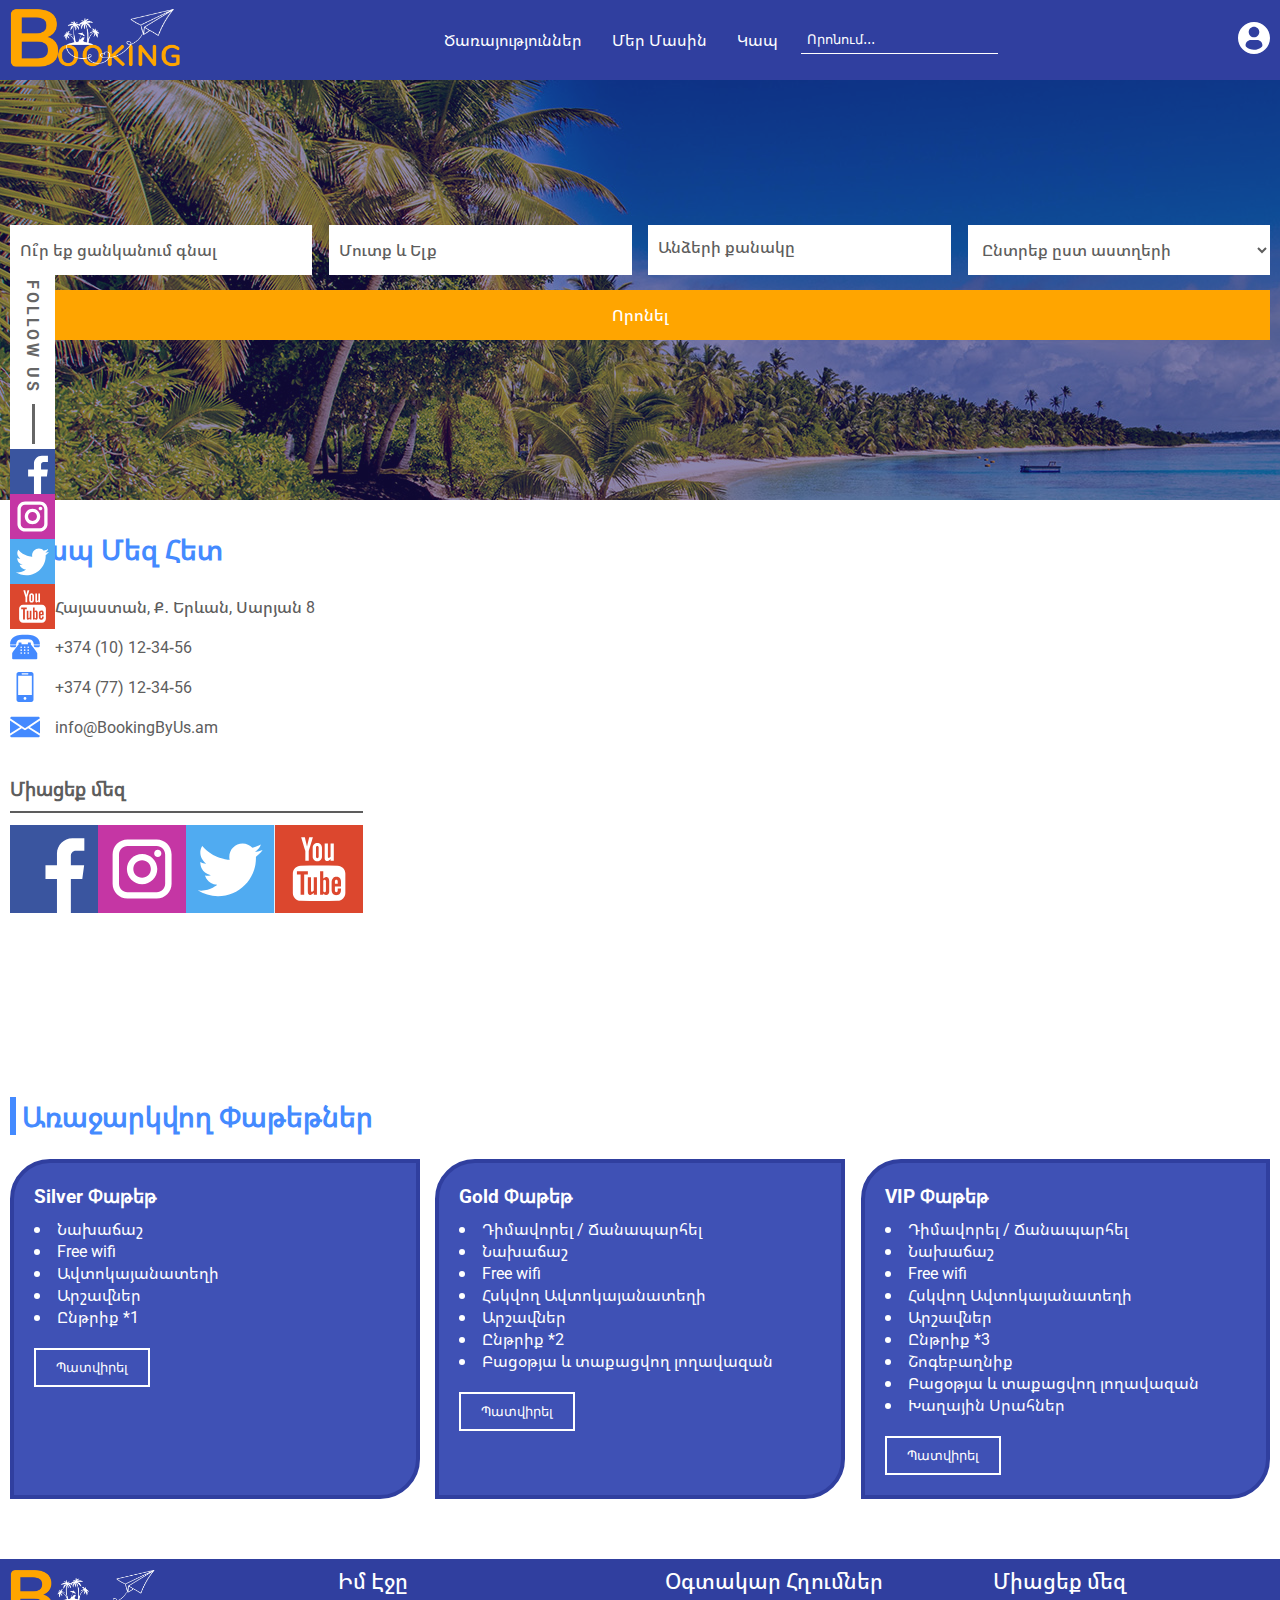
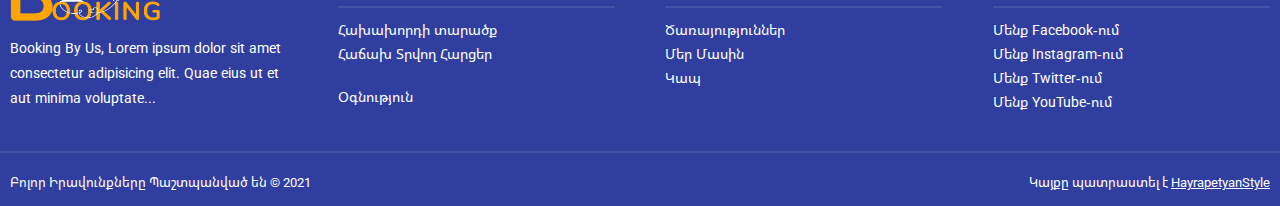
<file: project/contact.html>
<!DOCTYPE html>
<html lang="hy">
<head>
    <meta charset="UTF-8">
    <meta http-equiv="X-UA-Compatible" content="IE=edge">
    <meta name="viewport" content="width=device-width, initial-scale=1.0">
    <link rel="shortcut icon" href="./img/favicon.png" type="image/png">
    <title> Կապ Մեզ Հետ - Booking By Us </title>
    <link rel="stylesheet" href="./css/style.css">
</head>
<body>
    <!-- lodader start -->
    <div class="loader_wrap">
        <div class="loader"></div>
    </div>
    <!-- lodader end -->
    <!-- navigation block start -->
    <nav>
        <section class="nav container">
            <!-- navigation logo -->
            <div class="logo">
                <a href="index.html">
                    <img src="img/logo.png" alt="logo">
                </a>
            </div>
            <!-- navigation logo -->

            <!-- when screen witdth < 768px -->
            <div id="mobile_menu_btn">
                <?xml version="1.0" encoding="iso-8859-1"?>
                <svg version="1.1" id="Capa_1" xmlns="http://www.w3.org/2000/svg" xmlns:xlink="http://www.w3.org/1999/xlink" x="0px" y="0px"
                        viewBox="0 0 512 512" style="enable-background:new 0 0 512 512;" xml:space="preserve">
                    <g>
                        <g>
                            <path d="M492,236H20c-11.046,0-20,8.954-20,20c0,11.046,8.954,20,20,20h472c11.046,0,20-8.954,20-20S503.046,236,492,236z"/>
                        </g>
                    </g>
                    <g>
                        <g>
                            <path d="M492,76H20C8.954,76,0,84.954,0,96s8.954,20,20,20h472c11.046,0,20-8.954,20-20S503.046,76,492,76z"/>
                        </g>
                    </g>
                    <g>
                        <g>
                            <path d="M492,396H20c-11.046,0-20,8.954-20,20c0,11.046,8.954,20,20,20h472c11.046,0,20-8.954,20-20
                                C512,404.954,503.046,396,492,396z"/>
                        </g>
                    </g>
                    <g>
                    </g>
                    <g>
                    </g>
                    <g>
                    </g>
                    <g>
                    </g>
                    <g>
                    </g>
                    <g>
                    </g>
                    <g>
                    </g>
                    <g>
                    </g>
                    <g>
                    </g>
                    <g>
                    </g>
                    <g>
                    </g>
                    <g>
                    </g>
                    <g>
                    </g>
                    <g>
                    </g>
                    <g>
                    </g>
                </svg>
            </div>
            <!-- when screen witdth < 768px -->

            <!-- our site menu start -->
            <ul id="nav_menu">
                <li><a href="services.html">Ծառայություններ</a></li>
                <li><a href="about.html">Մեր Մասին</a></li>
                <li><a href="contact.html">Կապ</a></li>

                <form action="#" name="search" data-search>
                    <input type="search" name="search_value" placeholder="Որոնում․․․">
                </form>
            </ul>
            <!-- our site menu end -->

            <!-- login/registration modal start -->
            <div id="logBtn">
                <?xml version="1.0" encoding="iso-8859-1"?>
                <!DOCTYPE svg PUBLIC "-//W3C//DTD SVG 1.1//EN" "http://www.w3.org/Graphics/SVG/1.1/DTD/svg11.dtd">
                <svg version="1.1" id="Capa_1" xmlns="http://www.w3.org/2000/svg" xmlns:xlink="http://www.w3.org/1999/xlink" x="0px" y="0px"
                        width="45.532px" height="45.532px" viewBox="0 0 45.532 45.532" style="enable-background:new 0 0 45.532 45.532;"
                        xml:space="preserve">
                    <g>
                        <path d="M22.766,0.001C10.194,0.001,0,10.193,0,22.766s10.193,22.765,22.766,22.765c12.574,0,22.766-10.192,22.766-22.765
                            S35.34,0.001,22.766,0.001z M22.766,6.808c4.16,0,7.531,3.372,7.531,7.53c0,4.159-3.371,7.53-7.531,7.53
                            c-4.158,0-7.529-3.371-7.529-7.53C15.237,10.18,18.608,6.808,22.766,6.808z M22.761,39.579c-4.149,0-7.949-1.511-10.88-4.012
                            c-0.714-0.609-1.126-1.502-1.126-2.439c0-4.217,3.413-7.592,7.631-7.592h8.762c4.219,0,7.619,3.375,7.619,7.592
                            c0,0.938-0.41,1.829-1.125,2.438C30.712,38.068,26.911,39.579,22.761,39.579z"/>
                    </g>
                    <g>
                    </g>
                    <g>
                    </g>
                    <g>
                    </g>
                    <g>
                    </g>
                    <g>
                    </g>
                    <g>
                    </g>
                    <g>
                    </g>
                    <g>
                    </g>
                    <g>
                    </g>
                    <g>
                    </g>
                    <g>
                    </g>
                    <g>
                    </g>
                    <g>
                    </g>
                    <g>
                    </g>
                    <g>
                    </g>
                </svg>
            </div>
            <div class="modal" data-loginOrReg-modal>
                <div class="login_or_reg">
                    <div class="tab_toggle">
                        <div class="open_log active_tab">Մուտք</div>
                        <div class="open_reg">Գրանցում</div>
                    </div>
                    <div data-close-logmodal>&times;</div>
                    <form action="#" autocomplete="off" data-log name="login">
                        <input type="text" placeholder="Մուտքանուն / Էլ․ հասցե">
                        <input type="password" placeholder="Գաղտնաբառ">
                        <input type="submit" value="Մուտք">
                        <a href="#">Վերականգնել գաղտնաբառը</a>
                    </form>
                    <form action="#" autocomplete="off" data-reg name="reg">
                        <input type="text" placeholder="Անուն" name="lastname">
                        <input type="text" placeholder="Ազգանուն" name="surname">
                        <input type="email" placeholder="Էլ․ հասցե" name="email">
                        <input type="tel" placeholder="Հեռ․ համար" name="telephone">
                        <div class="sex">
                            <p>Ընտրեք Ձեր սեռը։</p>
                            <label><input type="radio" name="sex" value="male" checked>Արական</label>
                            <label><input type="radio" name="sex" value="female">Իգական</label>
                            <label><input type="radio" name="sex" value="other">Այլ</label>
                        </div>
                        <div class="birthday">
                            <p>Նշեք Ձեր ծննդյան օր, ամիս և տարին։</p>
                            <select name="day">
                                <option value="01">1</option>
                                <option value="02">2</option>
                                <option value="03">3</option>
                                <option value="04">4</option>
                                <option value="05">5</option>
                                <option value="06">6</option>
                                <option value="07">7</option>
                                <option value="08">8</option>
                                <option value="09">9</option>
                                <option value="10">10</option>
                                <option value="11">11</option>
                                <option value="12">12</option>
                                <option value="13">13</option>
                                <option value="14">14</option>
                                <option value="15">15</option>
                                <option value="16" selected>16</option>
                                <option value="17">17</option>
                                <option value="18">18</option>
                                <option value="19">19</option>
                                <option value="20">20</option>
                                <option value="21">21</option>
                                <option value="22">22</option>
                                <option value="23">23</option>
                                <option value="24">24</option>
                                <option value="25">25</option>
                                <option value="26">26</option>
                                <option value="27">27</option>
                                <option value="28">28</option>
                                <option value="29">29</option>
                                <option value="30">30</option>
                                <option value="31">31</option>
                            </select>
                            <select name="month"> 
                                <option value="01">Հունվար</option>
                                <option value="02">Փետրվար</option>
                                <option value="03">Մարտ</option>
                                <option value="04">Ապրիլ</option>
                                <option value="05" selected>Մայիս</option>
                                <option value="06">Հունիս</option>
                                <option value="07">Հուլիս</option>
                                <option value="08">Օգոստոս</option>
                                <option value="09">Սեպտեմբեր</option>
                                <option value="10">Հոկտեմբեր</option>
                                <option value="11">Նոյեմբեր</option>
                                <option value="12">Դեկտեմբեր</option>
                            </select>
                            <select name="year"> 
                                <option value="2030">2030</option>
                                <option value="2029">2029</option>
                                <option value="2028">2028</option>
                                <option value="2027">2027</option>
                                <option value="2026">2026</option>
                                <option value="2025">2025</option>
                                <option value="2024">2024</option>
                                <option value="2023">2023</option>
                                <option value="2022">2022</option>
                                <option value="2021">2021</option>
                                <option value="2020">2020</option>
                                <option value="2019">2019</option>
                                <option value="2018" >2018</option>
                                <option value="2017">2017</option>
                                <option value="2016">2016</option>
                                <option value="2015">2015</option>
                                <option value="2014">2014</option>
                                <option value="2013">2013</option>
                                <option value="2012">2012</option>
                                <option value="2011">2011</option>
                                <option value="2010" selected>2010</option>
                                <option value="2009">2009</option>
                                <option value="2008">2008</option>
                                <option value="2007">2007</option>
                                <option value="2006">2006</option>
                                <option value="2005">2005</option>
                                <option value="2004">2004</option>
                                <option value="2003">2003</option>
                                <option value="2002">2002</option>
                                <option value="2001">2001</option>
                                <option value="2000">2000</option>
                                <option value="1999">1999</option>
                                <option value="1998">1998</option>
                                <option value="1997">1997</option>
                                <option value="1996">1996</option>
                                <option value="1995">1995</option>
                                <option value="1994">1994</option>
                                <option value="1993">1993</option>
                                <option value="1992">1992</option>
                                <option value="1991">1991</option>
                                <option value="1990">1990</option>
                                <option value="1989">1989</option>
                                <option value="1988">1988</option>
                                <option value="1987">1987</option>
                                <option value="1986">1986</option>
                                <option value="1985">1985</option>
                                <option value="1984">1984</option>
                                <option value="1983">1983</option>
                                <option value="1982">1982</option>
                                <option value="1981">1981</option>
                                <option value="1980">1980</option>
                                <option value="1979">1979</option>
                                <option value="1978">1978</option>
                                <option value="1977">1977</option>
                                <option value="1976">1976</option>
                                <option value="1975">1975</option>
                                <option value="1974">1974</option>
                                <option value="1973">1973</option>
                                <option value="1972">1972</option>
                                <option value="1971">1971</option>
                                <option value="1970">1970</option>
                                <option value="1969">1969</option>
                                <option value="1968">1968</option>
                                <option value="1967">1967</option>
                                <option value="1966">1966</option>
                                <option value="1965">1965</option>
                                <option value="1964">1964</option>
                                <option value="1963">1963</option>
                                <option value="1962">1962</option>
                                <option value="1961">1961</option>
                                <option value="1960">1960</option>
                                <option value="1959">1959</option>
                                <option value="1958">1958</option>
                                <option value="1957">1957</option>
                                <option value="1956">1956</option>
                                <option value="1955">1955</option>
                                <option value="1954">1954</option>
                                <option value="1953">1953</option>
                                <option value="1952">1952</option>
                                <option value="1951">1951</option>
                                <option value="1950">1950</option>
                                <option value="1949">1949</option>
                                <option value="1948">1948</option>
                                <option value="1947">1947</option>
                                <option value="1946">1946</option>
                                <option value="1945">1945</option>
                                <option value="1944">1944</option>
                                <option value="1943">1943</option>
                                <option value="1942">1942</option>
                                <option value="1941">1941</option>
                                <option value="1940">1940</option>
                                <option value="1939">1939</option>
                                <option value="1938">1938</option>
                                <option value="1937">1937</option>
                                <option value="1936">1936</option>
                                <option value="1935">1935</option>
                                <option value="1934">1934</option>
                                <option value="1933">1933</option>
                                <option value="1932">1932</option>
                                <option value="1931">1931</option>
                                <option value="1930">1930</option>
                                <option value="1929">1929</option>
                                <option value="1928">1928</option>
                                <option value="1927">1927</option>
                                <option value="1926">1926</option>
                                <option value="1925">1925</option>
                                <option value="1924">1924</option>
                                <option value="1923">1923</option>
                                <option value="1922">1922</option>
                                <option value="1921">1921</option>
                                <option value="1920">1920</option>
                                <option value="1919">1919</option>
                                <option value="1918">1918</option>
                                <option value="1917">1917</option>
                                <option value="1916">1916</option>
                                <option value="1915">1915</option>
                                <option value="1914">1914</option>
                                <option value="1913">1913</option>
                                <option value="1912">1912</option>
                                <option value="1911">1911</option>
                                <option value="1910">1910</option>
                                <option value="1909">1909</option>
                                <option value="1908">1908</option>
                                <option value="1907">1907</option>
                                <option value="1906">1906</option>
                                <option value="1905">1905</option>
                                <option value="1904">1904</option>
                                <option value="1903">1903</option>
                                <option value="1902">1902</option>
                                <option value="1901">1901</option>
                                <option value="1900">1900</option>
                            </select>
                        </div>
                        <p>Խնդրում ենք վերբեռնել Ձեր լուսանկարը</p>
                        <input type="file" id="file">
                        <button data-add-image>Վերբեռնել նկար</button>

                        <input type="submit" value="Գրանցվել">
                    </form>
                </div>
            </div>
            <!-- login/registration modal end -->
        </section>
    </nav>
    <!-- navigation block end -->

    <!-- header block start -->
    <header class="global_header" style="background-image: url(./img/headerBG.jpg);">
        <section class="header container">
            <form action="#" name="filter">
                <input type="text" placeholder="Ու՞ր եք ցանկանում գնալ">
                <input type="text" placeholder="Մուտք և Ելք">

                <!-- member count block wrapper start -->
                <div class="member_count">
                    <p>Անձերի քանակը</p>
                </div>
                <!-- member count block wrapper end -->

                <select name="stars">
                    <option value="#" readonly>Ընտրեք ըստ աստղերի</option>
                    <option value="1">1 Աստղ</option>
                    <option value="2">2 Աստղ</option>
                    <option value="3">3 Աստղ</option>
                    <option value="4">4 Աստղ</option>
                    <option value="5">5 Աստղ</option>
                </select>
                <input type="submit" value="Որոնել">
            </form>
        </section>
    </header>
    <!-- header block end -->

    <!-- main block start -->
    <main>
        <div class="social_block">
            <p>FOLLOW US</p>
            <li>
                <a href="#">
                    <?xml version="1.0" encoding="iso-8859-1"?>
                    <!-- Generator: Adobe Illustrator 18.0.0, SVG Export Plug-In . SVG Version: 6.00 Build 0)  -->
                    <!DOCTYPE svg PUBLIC "-//W3C//DTD SVG 1.1//EN" "http://www.w3.org/Graphics/SVG/1.1/DTD/svg11.dtd">
                    <svg version="1.1" id="Capa_1" xmlns="http://www.w3.org/2000/svg" xmlns:xlink="http://www.w3.org/1999/xlink" x="0px" y="0px"
                         viewBox="0 0 455.73 455.73" style="enable-background:new 0 0 455.73 455.73;" xml:space="preserve">
                    <path style="fill:#3A559F;" d="M0,0v455.73h242.704V279.691h-59.33v-71.864h59.33v-60.353c0-43.893,35.582-79.475,79.475-79.475
                        h62.025v64.622h-44.382c-13.947,0-25.254,11.307-25.254,25.254v49.953h68.521l-9.47,71.864h-59.051V455.73H455.73V0H0z"/>
                        <g>
                        </g>
                        <g>
                        </g>
                        <g>
                        </g>
                        <g>
                        </g>
                        <g>
                        </g>
                        <g>
                        </g>
                        <g>
                        </g>
                        <g>
                        </g>
                        <g>
                        </g>
                        <g>
                        </g>
                        <g>
                        </g>
                        <g>
                        </g>
                        <g>
                        </g>
                        <g>
                        </g>
                        <g>
                        </g>
                    </svg>
                </a>
            </li>
            <li>
                <a href="#">
                    <?xml version="1.0" encoding="iso-8859-1"?>
                    <!-- Generator: Adobe Illustrator 19.0.0, SVG Export Plug-In . SVG Version: 6.00 Build 0)  -->
                    <svg version="1.1" id="Layer_1" xmlns="http://www.w3.org/2000/svg" xmlns:xlink="http://www.w3.org/1999/xlink" x="0px" y="0px"
                        viewBox="0 0 455.73 455.73" style="enable-background:new 0 0 455.73 455.73;" xml:space="preserve">
                    <path style="fill:#C536A4;" d="M227.86,182.55c-24.98,0-45.32,20.33-45.32,45.31c0,24.99,20.34,45.33,45.32,45.33
                        c24.99,0,45.32-20.34,45.32-45.33C273.18,202.88,252.85,182.55,227.86,182.55z M227.86,182.55c-24.98,0-45.32,20.33-45.32,45.31
                        c0,24.99,20.34,45.33,45.32,45.33c24.99,0,45.32-20.34,45.32-45.33C273.18,202.88,252.85,182.55,227.86,182.55z M303.36,108.66
                        H152.37c-24.1,0-43.71,19.61-43.71,43.71v150.99c0,24.1,19.61,43.71,43.71,43.71h150.99c24.1,0,43.71-19.61,43.71-43.71V152.37
                        C347.07,128.27,327.46,108.66,303.36,108.66z M227.86,306.35c-43.27,0-78.48-35.21-78.48-78.49c0-43.27,35.21-78.48,78.48-78.48
                        c43.28,0,78.49,35.21,78.49,78.48C306.35,271.14,271.14,306.35,227.86,306.35z M308.87,165.61c-10.24,0-18.57-8.33-18.57-18.57
                        s8.33-18.57,18.57-18.57s18.57,8.33,18.57,18.57S319.11,165.61,308.87,165.61z M227.86,182.55c-24.98,0-45.32,20.33-45.32,45.31
                        c0,24.99,20.34,45.33,45.32,45.33c24.99,0,45.32-20.34,45.32-45.33C273.18,202.88,252.85,182.55,227.86,182.55z M303.36,108.66
                        H152.37c-24.1,0-43.71,19.61-43.71,43.71v150.99c0,24.1,19.61,43.71,43.71,43.71h150.99c24.1,0,43.71-19.61,43.71-43.71V152.37
                        C347.07,128.27,327.46,108.66,303.36,108.66z M227.86,306.35c-43.27,0-78.48-35.21-78.48-78.49c0-43.27,35.21-78.48,78.48-78.48
                        c43.28,0,78.49,35.21,78.49,78.48C306.35,271.14,271.14,306.35,227.86,306.35z M308.87,165.61c-10.24,0-18.57-8.33-18.57-18.57
                        s8.33-18.57,18.57-18.57s18.57,8.33,18.57,18.57S319.11,165.61,308.87,165.61z M227.86,182.55c-24.98,0-45.32,20.33-45.32,45.31
                        c0,24.99,20.34,45.33,45.32,45.33c24.99,0,45.32-20.34,45.32-45.33C273.18,202.88,252.85,182.55,227.86,182.55z M0,0v455.73h455.73
                        V0H0z M380.23,303.36c0,42.39-34.48,76.87-76.87,76.87H152.37c-42.39,0-76.87-34.48-76.87-76.87V152.37
                        c0-42.39,34.48-76.87,76.87-76.87h150.99c42.39,0,76.87,34.48,76.87,76.87V303.36z M303.36,108.66H152.37
                        c-24.1,0-43.71,19.61-43.71,43.71v150.99c0,24.1,19.61,43.71,43.71,43.71h150.99c24.1,0,43.71-19.61,43.71-43.71V152.37
                        C347.07,128.27,327.46,108.66,303.36,108.66z M227.86,306.35c-43.27,0-78.48-35.21-78.48-78.49c0-43.27,35.21-78.48,78.48-78.48
                        c43.28,0,78.49,35.21,78.49,78.48C306.35,271.14,271.14,306.35,227.86,306.35z M308.87,165.61c-10.24,0-18.57-8.33-18.57-18.57
                        s8.33-18.57,18.57-18.57s18.57,8.33,18.57,18.57S319.11,165.61,308.87,165.61z M227.86,182.55c-24.98,0-45.32,20.33-45.32,45.31
                        c0,24.99,20.34,45.33,45.32,45.33c24.99,0,45.32-20.34,45.32-45.33C273.18,202.88,252.85,182.55,227.86,182.55z M227.86,182.55
                        c-24.98,0-45.32,20.33-45.32,45.31c0,24.99,20.34,45.33,45.32,45.33c24.99,0,45.32-20.34,45.32-45.33
                        C273.18,202.88,252.85,182.55,227.86,182.55z M227.86,182.55c-24.98,0-45.32,20.33-45.32,45.31c0,24.99,20.34,45.33,45.32,45.33
                        c24.99,0,45.32-20.34,45.32-45.33C273.18,202.88,252.85,182.55,227.86,182.55z M303.36,108.66H152.37
                        c-24.1,0-43.71,19.61-43.71,43.71v150.99c0,24.1,19.61,43.71,43.71,43.71h150.99c24.1,0,43.71-19.61,43.71-43.71V152.37
                        C347.07,128.27,327.46,108.66,303.36,108.66z M227.86,306.35c-43.27,0-78.48-35.21-78.48-78.49c0-43.27,35.21-78.48,78.48-78.48
                        c43.28,0,78.49,35.21,78.49,78.48C306.35,271.14,271.14,306.35,227.86,306.35z M308.87,165.61c-10.24,0-18.57-8.33-18.57-18.57
                        s8.33-18.57,18.57-18.57s18.57,8.33,18.57,18.57S319.11,165.61,308.87,165.61z M227.86,182.55c-24.98,0-45.32,20.33-45.32,45.31
                        c0,24.99,20.34,45.33,45.32,45.33c24.99,0,45.32-20.34,45.32-45.33C273.18,202.88,252.85,182.55,227.86,182.55z M227.86,182.55
                        c-24.98,0-45.32,20.33-45.32,45.31c0,24.99,20.34,45.33,45.32,45.33c24.99,0,45.32-20.34,45.32-45.33
                        C273.18,202.88,252.85,182.55,227.86,182.55z M227.86,182.55c-24.98,0-45.32,20.33-45.32,45.31c0,24.99,20.34,45.33,45.32,45.33
                        c24.99,0,45.32-20.34,45.32-45.33C273.18,202.88,252.85,182.55,227.86,182.55z M303.36,108.66H152.37
                        c-24.1,0-43.71,19.61-43.71,43.71v150.99c0,24.1,19.61,43.71,43.71,43.71h150.99c24.1,0,43.71-19.61,43.71-43.71V152.37
                        C347.07,128.27,327.46,108.66,303.36,108.66z M227.86,306.35c-43.27,0-78.48-35.21-78.48-78.49c0-43.27,35.21-78.48,78.48-78.48
                        c43.28,0,78.49,35.21,78.49,78.48C306.35,271.14,271.14,306.35,227.86,306.35z M308.87,165.61c-10.24,0-18.57-8.33-18.57-18.57
                        s8.33-18.57,18.57-18.57s18.57,8.33,18.57,18.57S319.11,165.61,308.87,165.61z M227.86,182.55c-24.98,0-45.32,20.33-45.32,45.31
                        c0,24.99,20.34,45.33,45.32,45.33c24.99,0,45.32-20.34,45.32-45.33C273.18,202.88,252.85,182.55,227.86,182.55z"/>
                    <g>
                    </g>
                    <g>
                    </g>
                    <g>
                    </g>
                    <g>
                    </g>
                    <g>
                    </g>
                    <g>
                    </g>
                    <g>
                    </g>
                    <g>
                    </g>
                    <g>
                    </g>
                    <g>
                    </g>
                    <g>
                    </g>
                    <g>
                    </g>
                    <g>
                    </g>
                    <g>
                    </g>
                    <g>
                    </g>
                    </svg>

                </a>
            </li>
            <li>
                <a href="#">
                    <?xml version="1.0" encoding="iso-8859-1"?>
                    <!-- Generator: Adobe Illustrator 18.0.0, SVG Export Plug-In . SVG Version: 6.00 Build 0)  -->
                    <!DOCTYPE svg PUBLIC "-//W3C//DTD SVG 1.1//EN" "http://www.w3.org/Graphics/SVG/1.1/DTD/svg11.dtd">
                    <svg version="1.1" id="Capa_1" xmlns="http://www.w3.org/2000/svg" xmlns:xlink="http://www.w3.org/1999/xlink" x="0px" y="0px"
                        viewBox="0 0 455.731 455.731" style="enable-background:new 0 0 455.731 455.731;" xml:space="preserve">
                    <g>
                        <rect x="0" y="0" style="fill:#50ABF1;" width="455.731" height="455.731"/>
                        <path style="fill:#FFFFFF;" d="M60.377,337.822c30.33,19.236,66.308,30.368,104.875,30.368c108.349,0,196.18-87.841,196.18-196.18
                            c0-2.705-0.057-5.39-0.161-8.067c3.919-3.084,28.157-22.511,34.098-35c0,0-19.683,8.18-38.947,10.107
                            c-0.038,0-0.085,0.009-0.123,0.009c0,0,0.038-0.019,0.104-0.066c1.775-1.186,26.591-18.079,29.951-38.207
                            c0,0-13.922,7.431-33.415,13.932c-3.227,1.072-6.605,2.126-10.088,3.103c-12.565-13.41-30.425-21.78-50.25-21.78
                            c-38.027,0-68.841,30.805-68.841,68.803c0,5.362,0.617,10.581,1.784,15.592c-5.314-0.218-86.237-4.755-141.289-71.423
                            c0,0-32.902,44.917,19.607,91.105c0,0-15.962-0.636-29.733-8.864c0,0-5.058,54.416,54.407,68.329c0,0-11.701,4.432-30.368,1.272
                            c0,0,10.439,43.968,63.271,48.077c0,0-41.777,37.74-101.081,28.885L60.377,337.822z"/>
                    </g>
                    <g>
                    </g>
                    <g>
                    </g>
                    <g>
                    </g>
                    <g>
                    </g>
                    <g>
                    </g>
                    <g>
                    </g>
                    <g>
                    </g>
                    <g>
                    </g>
                    <g>
                    </g>
                    <g>
                    </g>
                    <g>
                    </g>
                    <g>
                    </g>
                    <g>
                    </g>
                    <g>
                    </g>
                    <g>
                    </g>
                    </svg>

                </a>
            </li>
            <li>
                <a href="#">
                    <?xml version="1.0" encoding="iso-8859-1"?>
                    <!-- Generator: Adobe Illustrator 18.0.0, SVG Export Plug-In . SVG Version: 6.00 Build 0)  -->
                    <!DOCTYPE svg PUBLIC "-//W3C//DTD SVG 1.1//EN" "http://www.w3.org/Graphics/SVG/1.1/DTD/svg11.dtd">
                    <svg version="1.1" id="Capa_1" xmlns="http://www.w3.org/2000/svg" xmlns:xlink="http://www.w3.org/1999/xlink" x="0px" y="0px"
                        viewBox="0 0 455.731 455.731" style="enable-background:new 0 0 455.731 455.731;" xml:space="preserve">
                    <g>
                        <rect x="0" y="0" style="fill:#DC472E;" width="455.731" height="455.731"/>
                        <g>
                            <path style="fill:#FFFFFF;" d="M263.259,291.734c-0.01-1.7-0.51-3.47-1.14-5.06c-0.84-2.09-2.64-3.13-4.9-3.35
                                c-2.65-0.26-4.77,0.81-6.69,2.51c-0.77,0.67-1.12,1.67-1.12,1.67l0.04,53.97v1.33c0,0,0.46,0.62,0.53,0.7
                                c1.56,1.69,3.38,3.03,5.71,3.51c3.84,0.79,6.55-0.81,7.3-4.37c0.19-0.89,0.3-1.81,0.3-2.72
                                C263.309,323.854,263.339,307.794,263.259,291.734z M263.259,291.734c-0.01-1.7-0.51-3.47-1.14-5.06
                                c-0.84-2.09-2.64-3.13-4.9-3.35c-2.65-0.26-4.77,0.81-6.69,2.51c-0.77,0.67-1.12,1.67-1.12,1.67l0.04,53.97v1.33
                                c0,0,0.46,0.62,0.53,0.7c1.56,1.69,3.38,3.03,5.71,3.51c3.84,0.79,6.55-0.81,7.3-4.37c0.19-0.89,0.3-1.81,0.3-2.72
                                C263.309,323.854,263.339,307.794,263.259,291.734z M323.689,210.344c-63.87-1.37-127.77-1.37-191.65,0
                                c-22.16,0.47-39.88,18.59-39.88,40.76v99.76c0,22.18,17.72,40.3,39.88,40.77c63.88,1.37,127.78,1.37,191.65,0
                                c22.17-0.47,39.89-18.59,39.89-40.77v-99.76C363.579,228.935,345.859,210.814,323.689,210.344z M150.799,359.955h-18.42v-104.13
                                h-19.07v-17.42h56.6v17.38h-19.11V359.955z M216.719,316.734v43.23h-16.31v-9.88c-0.59,0.63-0.92,0.97-1.23,1.32
                                c-3.51,3.96-7.49,7.26-12.57,9.01c-2.48,0.85-5.03,1.14-7.64,0.69c-3.56-0.59-5.95-2.64-7.39-5.88c-1.34-2.99-1.68-6.19-1.69-9.41
                                c-0.04-11.9-0.02-74.88-0.02-75.49h16.27c0.03,0.55,0.09,45.76,0.1,67.81c0,1.2,0.01,2.43,0.25,3.6c0.6,2.96,2.87,4.23,5.72,3.19
                                c3.28-1.2,5.78-3.46,7.88-6.17c0.31-0.39,0.31-1.09,0.31-1.65v-66.88l16.32-0.04C216.719,270.185,216.719,301.754,216.719,316.734
                                z M278.769,351.324c-2.18,6.56-6.98,9.9-13.88,9.83c-5.61-0.05-10.16-2.28-13.91-6.35c-0.42-0.45-1.58-1.68-1.58-1.68v6.82h-16.34
                                v-121.55h16.34c0,12.94,0,40.01,0,40.01s0.92-1.84,1.76-2.79c2.53-2.83,5.61-5.02,9.41-5.98c6.27-1.57,13.5,0.37,16.94,7.7
                                c2.03,4.33,2.6,8.95,2.6,13.65c0.03,16.99,0.03,33.98,0.01,50.97C280.109,345.134,279.779,348.275,278.769,351.324z
                                M339.119,347.905c-2.83,8.29-8.68,12.89-17.26,14.15c-5.32,0.78-10.59,0.67-15.58-1.59c-6.83-3.08-10.7-8.65-12.36-15.74
                                c-0.77-3.3-1.15-6.76-1.19-10.15c-0.13-13.31-0.07-26.63-0.04-39.94c0.01-6.96,1.67-13.38,6.44-18.71
                                c5.44-6.09,12.4-8.36,20.35-7.85c2.39,0.15,4.83,0.54,7.1,1.29c7.73,2.54,11.86,8.33,13.48,16.01c0.62,2.96,0.85,6.03,0.9,9.06
                                c0.13,7.1-0.05,22.75-0.05,22.75h-31.29v22.43c0,4.03,3.26,7.29,7.29,7.29c4.02,0,7.28-3.26,7.28-7.29v-11.53h16.81
                                C340.999,328.084,341.249,341.695,339.119,347.905z M324.189,290.685c0-4.02-3.26-7.29-7.28-7.29c-4.03,0-7.29,3.27-7.29,7.29
                                v12.59h14.57V290.685z M262.119,286.675c-0.84-2.09-2.64-3.13-4.9-3.35c-2.65-0.26-4.77,0.81-6.69,2.51
                                c-0.77,0.67-1.12,1.67-1.12,1.67l0.04,53.97v1.33c0,0,0.46,0.62,0.53,0.7c1.56,1.69,3.38,3.03,5.71,3.51
                                c3.84,0.79,6.55-0.81,7.3-4.37c0.19-0.89,0.3-1.81,0.3-2.72c0.02-16.07,0.05-32.13-0.03-48.19
                                C263.249,290.034,262.749,288.264,262.119,286.675z"/>
                            <path style="fill:#FFFFFF;" d="M303.887,94.99l-0.005,90.244H287.16l0.02-9.695c-1.849,1.821-3.427,3.522-5.161,5.05
                                c-3.074,2.708-6.556,4.727-10.629,5.524c-6.253,1.223-11.579-0.754-13.573-7.23c-0.664-2.157-1.065-4.482-1.082-6.734V94.99
                                h16.596v68.821c0,0.912,0.073,1.834,0.233,2.728c0.504,2.836,2.6,4.171,5.331,3.224c3.329-1.152,5.869-3.457,8.024-6.173
                                c0.306-0.388,0.251-1.112,0.251-1.681V94.99H303.887z"/>
                            <path style="fill:#FFFFFF;" d="M165.578,110.672c-3.63-15.301-11.235-47.602-11.235-47.602h-19.029
                                c0,0,14.62,48.487,21.158,70.111c0.235,0.782,0.343,1.631,0.343,2.45l-0.007,49.584h17.547l-0.007-49.584
                                c0-0.819,0.108-1.668,0.343-2.45c6.538-21.624,21.158-70.111,21.158-70.111H176.82c0,0-7.606,32.301-11.235,47.602H165.578z"/>
                            <path style="fill:#FFFFFF;" d="M218.752,92.731L218.752,92.731c-13.224,0-23.944,10.72-23.944,23.944v46.859
                                c0,13.224,10.72,23.944,23.944,23.944h0c13.224,0,23.944-10.72,23.944-23.944v-46.859
                                C242.697,103.451,231.976,92.731,218.752,92.731z M225.662,164.48c0,3.81-3.1,6.909-6.909,6.909s-6.909-3.099-6.909-6.909v-48.752
                                c0-3.81,3.1-6.909,6.909-6.909s6.909,3.1,6.909,6.909V164.48z"/>
                        </g>
                    </g>
                    <g>
                    </g>
                    <g>
                    </g>
                    <g>
                    </g>
                    <g>
                    </g>
                    <g>
                    </g>
                    <g>
                    </g>
                    <g>
                    </g>
                    <g>
                    </g>
                    <g>
                    </g>
                    <g>
                    </g>
                    <g>
                    </g>
                    <g>
                    </g>
                    <g>
                    </g>
                    <g>
                    </g>
                    <g>
                    </g>
                    </svg>

                </a>
            </li>
        </div>
        <section class="main container">
            <!-- contact block start -->
            <section class="contact ms_style">
                <h2 class="title">Կապ Մեզ Հետ</h2>
                <div class="contact_items">
                    <div class="contact_item-info">
                        <div class="contact_item-info-top">
                            <div class="contact_info">
                                <?xml version="1.0" encoding="iso-8859-1"?>
                                <svg version="1.1" id="Layer_1" xmlns="http://www.w3.org/2000/svg" xmlns:xlink="http://www.w3.org/1999/xlink" x="0px" y="0px"
                                    viewBox="0 0 512 512" style="enable-background:new 0 0 512 512;" xml:space="preserve">
                                <g>
                                    <g>
                                        <path d="M256,0C153.755,0,70.573,83.182,70.573,185.426c0,126.888,165.939,313.167,173.004,321.035
                                            c6.636,7.391,18.222,7.378,24.846,0c7.065-7.868,173.004-194.147,173.004-321.035C441.425,83.182,358.244,0,256,0z M256,278.719
                                            c-51.442,0-93.292-41.851-93.292-93.293S204.559,92.134,256,92.134s93.291,41.851,93.291,93.293S307.441,278.719,256,278.719z"/>
                                    </g>
                                </g>
                                <g>
                                </g>
                                <g>
                                </g>
                                <g>
                                </g>
                                <g>
                                </g>
                                <g>
                                </g>
                                <g>
                                </g>
                                <g>
                                </g>
                                <g>
                                </g>
                                <g>
                                </g>
                                <g>
                                </g>
                                <g>
                                </g>
                                <g>
                                </g>
                                <g>
                                </g>
                                <g>
                                </g>
                                <g>
                                </g>
                                </svg>
                                Հայաստան, Ք․ Երևան, Սարյան 8
                            </div>
                            <div class="contact_info">
                                <?xml version="1.0" encoding="iso-8859-1"?>
                                <svg version="1.1" id="Capa_1" xmlns="http://www.w3.org/2000/svg" xmlns:xlink="http://www.w3.org/1999/xlink" x="0px" y="0px"
                                    viewBox="0 0 51.413 51.413" style="enable-background:new 0 0 51.413 51.413;" xml:space="preserve">
                                <g>
                                    <g>
                                        <path d="M25.989,12.274c8.663,0.085,14.09-0.454,14.823,9.148h10.564c0-14.875-12.973-16.88-25.662-16.88
                                            c-12.69,0-25.662,2.005-25.662,16.88h10.482C11.345,11.637,17.398,12.19,25.989,12.274z"/>
                                        <path d="M5.291,26.204c2.573,0,4.714,0.154,5.19-2.377c0.064-0.344,0.101-0.734,0.101-1.185H10.46H0
                                            C0,26.407,2.369,26.204,5.291,26.204z"/>
                                        <path d="M40.88,22.642h-0.099c0,0.454,0.039,0.845,0.112,1.185c0.502,2.334,2.64,2.189,5.204,2.189
                                            c2.936,0,5.316,0.193,5.316-3.374H40.88z"/>
                                        <path d="M35.719,20.078v-1.496c0-0.669-0.771-0.711-1.723-0.711h-1.555c-0.951,0-1.722,0.042-1.722,0.711
                                            v1.289v1h-11v-1v-1.289c0-0.669-0.771-0.711-1.722-0.711h-1.556c-0.951,0-1.722,0.042-1.722,0.711v1.496v1.306
                                            C12.213,23.988,4.013,35.073,3.715,36.415l0.004,8.955c0,0.827,0.673,1.5,1.5,1.5h40c0.827,0,1.5-0.673,1.5-1.5v-9
                                            c-0.295-1.303-8.493-12.383-11-14.987V20.078z M19.177,37.62c-0.805,0-1.458-0.652-1.458-1.458s0.653-1.458,1.458-1.458
                                            s1.458,0.652,1.458,1.458S19.982,37.62,19.177,37.62z M19.177,32.62c-0.805,0-1.458-0.652-1.458-1.458s0.653-1.458,1.458-1.458
                                            s1.458,0.652,1.458,1.458S19.982,32.62,19.177,32.62z M19.177,27.621c-0.805,0-1.458-0.652-1.458-1.458
                                            c0-0.805,0.653-1.458,1.458-1.458s1.458,0.653,1.458,1.458C20.635,26.969,19.982,27.621,19.177,27.621z M25.177,37.62
                                            c-0.805,0-1.458-0.652-1.458-1.458s0.653-1.458,1.458-1.458c0.806,0,1.458,0.652,1.458,1.458S25.983,37.62,25.177,37.62z
                                            M25.177,32.62c-0.805,0-1.458-0.652-1.458-1.458s0.653-1.458,1.458-1.458c0.806,0,1.458,0.652,1.458,1.458
                                            S25.983,32.62,25.177,32.62z M25.177,27.621c-0.805,0-1.458-0.652-1.458-1.458c0-0.805,0.653-1.458,1.458-1.458
                                            c0.806,0,1.458,0.653,1.458,1.458C26.635,26.969,25.983,27.621,25.177,27.621z M31.177,37.62c-0.806,0-1.458-0.652-1.458-1.458
                                            s0.652-1.458,1.458-1.458s1.458,0.652,1.458,1.458S31.983,37.62,31.177,37.62z M31.177,32.62c-0.806,0-1.458-0.652-1.458-1.458
                                            s0.652-1.458,1.458-1.458s1.458,0.652,1.458,1.458S31.983,32.62,31.177,32.62z M31.177,27.621c-0.806,0-1.458-0.652-1.458-1.458
                                            c0-0.805,0.652-1.458,1.458-1.458s1.458,0.653,1.458,1.458C32.635,26.969,31.983,27.621,31.177,27.621z"/>
                                    </g>
                                </g>
                                <g>
                                </g>
                                <g>
                                </g>
                                <g>
                                </g>
                                <g>
                                </g>
                                <g>
                                </g>
                                <g>
                                </g>
                                <g>
                                </g>
                                <g>
                                </g>
                                <g>
                                </g>
                                <g>
                                </g>
                                <g>
                                </g>
                                <g>
                                </g>
                                <g>
                                </g>
                                <g>
                                </g>
                                <g>
                                </g>
                                </svg>
                                <a href="tel:+37410123456">+374 (10) 12-34-56</a>
                            </div>
                            <div class="contact_info">
                                <?xml version="1.0" encoding="iso-8859-1"?>
                                <svg version="1.1" id="Capa_1" xmlns="http://www.w3.org/2000/svg" xmlns:xlink="http://www.w3.org/1999/xlink" x="0px" y="0px"
                                    viewBox="0 0 27.442 27.442" style="enable-background:new 0 0 27.442 27.442;" xml:space="preserve">
                                <g>
                                    <path d="M19.494,0H7.948C6.843,0,5.951,0.896,5.951,1.999v23.446c0,1.102,0.892,1.997,1.997,1.997h11.546
                                        c1.103,0,1.997-0.895,1.997-1.997V1.999C21.491,0.896,20.597,0,19.494,0z M10.872,1.214h5.7c0.144,0,0.261,0.215,0.261,0.481
                                        s-0.117,0.482-0.261,0.482h-5.7c-0.145,0-0.26-0.216-0.26-0.482C10.612,1.429,10.727,1.214,10.872,1.214z M13.722,25.469
                                        c-0.703,0-1.275-0.572-1.275-1.276s0.572-1.274,1.275-1.274c0.701,0,1.273,0.57,1.273,1.274S14.423,25.469,13.722,25.469z
                                        M19.995,21.1H7.448V3.373h12.547V21.1z"/>
                                    <g>
                                    </g>
                                    <g>
                                    </g>
                                    <g>
                                    </g>
                                    <g>
                                    </g>
                                    <g>
                                    </g>
                                    <g>
                                    </g>
                                    <g>
                                    </g>
                                    <g>
                                    </g>
                                    <g>
                                    </g>
                                    <g>
                                    </g>
                                    <g>
                                    </g>
                                    <g>
                                    </g>
                                    <g>
                                    </g>
                                    <g>
                                    </g>
                                    <g>
                                    </g>
                                </g>
                                <g>
                                </g>
                                <g>
                                </g>
                                <g>
                                </g>
                                <g>
                                </g>
                                <g>
                                </g>
                                <g>
                                </g>
                                <g>
                                </g>
                                <g>
                                </g>
                                <g>
                                </g>
                                <g>
                                </g>
                                <g>
                                </g>
                                <g>
                                </g>
                                <g>
                                </g>
                                <g>
                                </g>
                                <g>
                                </g>
                                </svg>
                                <a href="tel:+37477123456">+374 (77) 12-34-56</a>
                            </div>
                            <div class="contact_info">
                                <?xml version="1.0" encoding="iso-8859-1"?>
                                <svg version="1.1" id="Capa_1" xmlns="http://www.w3.org/2000/svg" xmlns:xlink="http://www.w3.org/1999/xlink" x="0px" y="0px"
                                    viewBox="0 0 512 512" style="enable-background:new 0 0 512 512;" xml:space="preserve">
                                <g>
                                    <g>
                                        <polygon points="339.392,258.624 512,367.744 512,144.896 		"/>
                                    </g>
                                </g>
                                <g>
                                    <g>
                                        <polygon points="0,144.896 0,367.744 172.608,258.624 		"/>
                                    </g>
                                </g>
                                <g>
                                    <g>
                                        <path d="M480,80H32C16.032,80,3.36,91.904,0.96,107.232L256,275.264l255.04-168.032C508.64,91.904,495.968,80,480,80z"/>
                                    </g>
                                </g>
                                <g>
                                    <g>
                                        <path d="M310.08,277.952l-45.28,29.824c-2.688,1.76-5.728,2.624-8.8,2.624c-3.072,0-6.112-0.864-8.8-2.624l-45.28-29.856
                                            L1.024,404.992C3.488,420.192,16.096,432,32,432h448c15.904,0,28.512-11.808,30.976-27.008L310.08,277.952z"/>
                                    </g>
                                </g>
                                <g>
                                </g>
                                <g>
                                </g>
                                <g>
                                </g>
                                <g>
                                </g>
                                <g>
                                </g>
                                <g>
                                </g>
                                <g>
                                </g>
                                <g>
                                </g>
                                <g>
                                </g>
                                <g>
                                </g>
                                <g>
                                </g>
                                <g>
                                </g>
                                <g>
                                </g>
                                <g>
                                </g>
                                <g>
                                </g>
                                </svg>
                                <a href="maillto:info@BookingByUs.am">info@BookingByUs.am</a>
                            </div>
                        </div>
                        <div class="contact_item-info-bottom">
                            <h3 class="sub_title">Միացեք մեզ</h3>
                            <li>
                                <a href="#">
                                    <?xml version="1.0" encoding="iso-8859-1"?>
                                    <!-- Generator: Adobe Illustrator 18.0.0, SVG Export Plug-In . SVG Version: 6.00 Build 0)  -->
                                    <!DOCTYPE svg PUBLIC "-//W3C//DTD SVG 1.1//EN" "http://www.w3.org/Graphics/SVG/1.1/DTD/svg11.dtd">
                                    <svg version="1.1" id="Capa_1" xmlns="http://www.w3.org/2000/svg" xmlns:xlink="http://www.w3.org/1999/xlink" x="0px" y="0px"
                                         viewBox="0 0 455.73 455.73" style="enable-background:new 0 0 455.73 455.73;" xml:space="preserve">
                                    <path style="fill:#3A559F;" d="M0,0v455.73h242.704V279.691h-59.33v-71.864h59.33v-60.353c0-43.893,35.582-79.475,79.475-79.475
                                        h62.025v64.622h-44.382c-13.947,0-25.254,11.307-25.254,25.254v49.953h68.521l-9.47,71.864h-59.051V455.73H455.73V0H0z"/>
                                        <g>
                                        </g>
                                        <g>
                                        </g>
                                        <g>
                                        </g>
                                        <g>
                                        </g>
                                        <g>
                                        </g>
                                        <g>
                                        </g>
                                        <g>
                                        </g>
                                        <g>
                                        </g>
                                        <g>
                                        </g>
                                        <g>
                                        </g>
                                        <g>
                                        </g>
                                        <g>
                                        </g>
                                        <g>
                                        </g>
                                        <g>
                                        </g>
                                        <g>
                                        </g>
                                    </svg>
                                </a>
                            </li>
                            <li>
                                <a href="#">
                                    <?xml version="1.0" encoding="iso-8859-1"?>
                                    <!-- Generator: Adobe Illustrator 19.0.0, SVG Export Plug-In . SVG Version: 6.00 Build 0)  -->
                                    <svg version="1.1" id="Layer_1" xmlns="http://www.w3.org/2000/svg" xmlns:xlink="http://www.w3.org/1999/xlink" x="0px" y="0px"
                                        viewBox="0 0 455.73 455.73" style="enable-background:new 0 0 455.73 455.73;" xml:space="preserve">
                                    <path style="fill:#C536A4;" d="M227.86,182.55c-24.98,0-45.32,20.33-45.32,45.31c0,24.99,20.34,45.33,45.32,45.33
                                        c24.99,0,45.32-20.34,45.32-45.33C273.18,202.88,252.85,182.55,227.86,182.55z M227.86,182.55c-24.98,0-45.32,20.33-45.32,45.31
                                        c0,24.99,20.34,45.33,45.32,45.33c24.99,0,45.32-20.34,45.32-45.33C273.18,202.88,252.85,182.55,227.86,182.55z M303.36,108.66
                                        H152.37c-24.1,0-43.71,19.61-43.71,43.71v150.99c0,24.1,19.61,43.71,43.71,43.71h150.99c24.1,0,43.71-19.61,43.71-43.71V152.37
                                        C347.07,128.27,327.46,108.66,303.36,108.66z M227.86,306.35c-43.27,0-78.48-35.21-78.48-78.49c0-43.27,35.21-78.48,78.48-78.48
                                        c43.28,0,78.49,35.21,78.49,78.48C306.35,271.14,271.14,306.35,227.86,306.35z M308.87,165.61c-10.24,0-18.57-8.33-18.57-18.57
                                        s8.33-18.57,18.57-18.57s18.57,8.33,18.57,18.57S319.11,165.61,308.87,165.61z M227.86,182.55c-24.98,0-45.32,20.33-45.32,45.31
                                        c0,24.99,20.34,45.33,45.32,45.33c24.99,0,45.32-20.34,45.32-45.33C273.18,202.88,252.85,182.55,227.86,182.55z M303.36,108.66
                                        H152.37c-24.1,0-43.71,19.61-43.71,43.71v150.99c0,24.1,19.61,43.71,43.71,43.71h150.99c24.1,0,43.71-19.61,43.71-43.71V152.37
                                        C347.07,128.27,327.46,108.66,303.36,108.66z M227.86,306.35c-43.27,0-78.48-35.21-78.48-78.49c0-43.27,35.21-78.48,78.48-78.48
                                        c43.28,0,78.49,35.21,78.49,78.48C306.35,271.14,271.14,306.35,227.86,306.35z M308.87,165.61c-10.24,0-18.57-8.33-18.57-18.57
                                        s8.33-18.57,18.57-18.57s18.57,8.33,18.57,18.57S319.11,165.61,308.87,165.61z M227.86,182.55c-24.98,0-45.32,20.33-45.32,45.31
                                        c0,24.99,20.34,45.33,45.32,45.33c24.99,0,45.32-20.34,45.32-45.33C273.18,202.88,252.85,182.55,227.86,182.55z M0,0v455.73h455.73
                                        V0H0z M380.23,303.36c0,42.39-34.48,76.87-76.87,76.87H152.37c-42.39,0-76.87-34.48-76.87-76.87V152.37
                                        c0-42.39,34.48-76.87,76.87-76.87h150.99c42.39,0,76.87,34.48,76.87,76.87V303.36z M303.36,108.66H152.37
                                        c-24.1,0-43.71,19.61-43.71,43.71v150.99c0,24.1,19.61,43.71,43.71,43.71h150.99c24.1,0,43.71-19.61,43.71-43.71V152.37
                                        C347.07,128.27,327.46,108.66,303.36,108.66z M227.86,306.35c-43.27,0-78.48-35.21-78.48-78.49c0-43.27,35.21-78.48,78.48-78.48
                                        c43.28,0,78.49,35.21,78.49,78.48C306.35,271.14,271.14,306.35,227.86,306.35z M308.87,165.61c-10.24,0-18.57-8.33-18.57-18.57
                                        s8.33-18.57,18.57-18.57s18.57,8.33,18.57,18.57S319.11,165.61,308.87,165.61z M227.86,182.55c-24.98,0-45.32,20.33-45.32,45.31
                                        c0,24.99,20.34,45.33,45.32,45.33c24.99,0,45.32-20.34,45.32-45.33C273.18,202.88,252.85,182.55,227.86,182.55z M227.86,182.55
                                        c-24.98,0-45.32,20.33-45.32,45.31c0,24.99,20.34,45.33,45.32,45.33c24.99,0,45.32-20.34,45.32-45.33
                                        C273.18,202.88,252.85,182.55,227.86,182.55z M227.86,182.55c-24.98,0-45.32,20.33-45.32,45.31c0,24.99,20.34,45.33,45.32,45.33
                                        c24.99,0,45.32-20.34,45.32-45.33C273.18,202.88,252.85,182.55,227.86,182.55z M303.36,108.66H152.37
                                        c-24.1,0-43.71,19.61-43.71,43.71v150.99c0,24.1,19.61,43.71,43.71,43.71h150.99c24.1,0,43.71-19.61,43.71-43.71V152.37
                                        C347.07,128.27,327.46,108.66,303.36,108.66z M227.86,306.35c-43.27,0-78.48-35.21-78.48-78.49c0-43.27,35.21-78.48,78.48-78.48
                                        c43.28,0,78.49,35.21,78.49,78.48C306.35,271.14,271.14,306.35,227.86,306.35z M308.87,165.61c-10.24,0-18.57-8.33-18.57-18.57
                                        s8.33-18.57,18.57-18.57s18.57,8.33,18.57,18.57S319.11,165.61,308.87,165.61z M227.86,182.55c-24.98,0-45.32,20.33-45.32,45.31
                                        c0,24.99,20.34,45.33,45.32,45.33c24.99,0,45.32-20.34,45.32-45.33C273.18,202.88,252.85,182.55,227.86,182.55z M227.86,182.55
                                        c-24.98,0-45.32,20.33-45.32,45.31c0,24.99,20.34,45.33,45.32,45.33c24.99,0,45.32-20.34,45.32-45.33
                                        C273.18,202.88,252.85,182.55,227.86,182.55z M227.86,182.55c-24.98,0-45.32,20.33-45.32,45.31c0,24.99,20.34,45.33,45.32,45.33
                                        c24.99,0,45.32-20.34,45.32-45.33C273.18,202.88,252.85,182.55,227.86,182.55z M303.36,108.66H152.37
                                        c-24.1,0-43.71,19.61-43.71,43.71v150.99c0,24.1,19.61,43.71,43.71,43.71h150.99c24.1,0,43.71-19.61,43.71-43.71V152.37
                                        C347.07,128.27,327.46,108.66,303.36,108.66z M227.86,306.35c-43.27,0-78.48-35.21-78.48-78.49c0-43.27,35.21-78.48,78.48-78.48
                                        c43.28,0,78.49,35.21,78.49,78.48C306.35,271.14,271.14,306.35,227.86,306.35z M308.87,165.61c-10.24,0-18.57-8.33-18.57-18.57
                                        s8.33-18.57,18.57-18.57s18.57,8.33,18.57,18.57S319.11,165.61,308.87,165.61z M227.86,182.55c-24.98,0-45.32,20.33-45.32,45.31
                                        c0,24.99,20.34,45.33,45.32,45.33c24.99,0,45.32-20.34,45.32-45.33C273.18,202.88,252.85,182.55,227.86,182.55z"/>
                                    <g>
                                    </g>
                                    <g>
                                    </g>
                                    <g>
                                    </g>
                                    <g>
                                    </g>
                                    <g>
                                    </g>
                                    <g>
                                    </g>
                                    <g>
                                    </g>
                                    <g>
                                    </g>
                                    <g>
                                    </g>
                                    <g>
                                    </g>
                                    <g>
                                    </g>
                                    <g>
                                    </g>
                                    <g>
                                    </g>
                                    <g>
                                    </g>
                                    <g>
                                    </g>
                                    </svg>
                
                                </a>
                            </li>
                            <li>
                                <a href="#">
                                    <?xml version="1.0" encoding="iso-8859-1"?>
                                    <!-- Generator: Adobe Illustrator 18.0.0, SVG Export Plug-In . SVG Version: 6.00 Build 0)  -->
                                    <!DOCTYPE svg PUBLIC "-//W3C//DTD SVG 1.1//EN" "http://www.w3.org/Graphics/SVG/1.1/DTD/svg11.dtd">
                                    <svg version="1.1" id="Capa_1" xmlns="http://www.w3.org/2000/svg" xmlns:xlink="http://www.w3.org/1999/xlink" x="0px" y="0px"
                                        viewBox="0 0 455.731 455.731" style="enable-background:new 0 0 455.731 455.731;" xml:space="preserve">
                                    <g>
                                        <rect x="0" y="0" style="fill:#50ABF1;" width="455.731" height="455.731"/>
                                        <path style="fill:#FFFFFF;" d="M60.377,337.822c30.33,19.236,66.308,30.368,104.875,30.368c108.349,0,196.18-87.841,196.18-196.18
                                            c0-2.705-0.057-5.39-0.161-8.067c3.919-3.084,28.157-22.511,34.098-35c0,0-19.683,8.18-38.947,10.107
                                            c-0.038,0-0.085,0.009-0.123,0.009c0,0,0.038-0.019,0.104-0.066c1.775-1.186,26.591-18.079,29.951-38.207
                                            c0,0-13.922,7.431-33.415,13.932c-3.227,1.072-6.605,2.126-10.088,3.103c-12.565-13.41-30.425-21.78-50.25-21.78
                                            c-38.027,0-68.841,30.805-68.841,68.803c0,5.362,0.617,10.581,1.784,15.592c-5.314-0.218-86.237-4.755-141.289-71.423
                                            c0,0-32.902,44.917,19.607,91.105c0,0-15.962-0.636-29.733-8.864c0,0-5.058,54.416,54.407,68.329c0,0-11.701,4.432-30.368,1.272
                                            c0,0,10.439,43.968,63.271,48.077c0,0-41.777,37.74-101.081,28.885L60.377,337.822z"/>
                                    </g>
                                    <g>
                                    </g>
                                    <g>
                                    </g>
                                    <g>
                                    </g>
                                    <g>
                                    </g>
                                    <g>
                                    </g>
                                    <g>
                                    </g>
                                    <g>
                                    </g>
                                    <g>
                                    </g>
                                    <g>
                                    </g>
                                    <g>
                                    </g>
                                    <g>
                                    </g>
                                    <g>
                                    </g>
                                    <g>
                                    </g>
                                    <g>
                                    </g>
                                    <g>
                                    </g>
                                    </svg>
                
                                </a>
                            </li>
                            <li>
                                <a href="#">
                                    <?xml version="1.0" encoding="iso-8859-1"?>
                                    <!-- Generator: Adobe Illustrator 18.0.0, SVG Export Plug-In . SVG Version: 6.00 Build 0)  -->
                                    <!DOCTYPE svg PUBLIC "-//W3C//DTD SVG 1.1//EN" "http://www.w3.org/Graphics/SVG/1.1/DTD/svg11.dtd">
                                    <svg version="1.1" id="Capa_1" xmlns="http://www.w3.org/2000/svg" xmlns:xlink="http://www.w3.org/1999/xlink" x="0px" y="0px"
                                        viewBox="0 0 455.731 455.731" style="enable-background:new 0 0 455.731 455.731;" xml:space="preserve">
                                    <g>
                                        <rect x="0" y="0" style="fill:#DC472E;" width="455.731" height="455.731"/>
                                        <g>
                                            <path style="fill:#FFFFFF;" d="M263.259,291.734c-0.01-1.7-0.51-3.47-1.14-5.06c-0.84-2.09-2.64-3.13-4.9-3.35
                                                c-2.65-0.26-4.77,0.81-6.69,2.51c-0.77,0.67-1.12,1.67-1.12,1.67l0.04,53.97v1.33c0,0,0.46,0.62,0.53,0.7
                                                c1.56,1.69,3.38,3.03,5.71,3.51c3.84,0.79,6.55-0.81,7.3-4.37c0.19-0.89,0.3-1.81,0.3-2.72
                                                C263.309,323.854,263.339,307.794,263.259,291.734z M263.259,291.734c-0.01-1.7-0.51-3.47-1.14-5.06
                                                c-0.84-2.09-2.64-3.13-4.9-3.35c-2.65-0.26-4.77,0.81-6.69,2.51c-0.77,0.67-1.12,1.67-1.12,1.67l0.04,53.97v1.33
                                                c0,0,0.46,0.62,0.53,0.7c1.56,1.69,3.38,3.03,5.71,3.51c3.84,0.79,6.55-0.81,7.3-4.37c0.19-0.89,0.3-1.81,0.3-2.72
                                                C263.309,323.854,263.339,307.794,263.259,291.734z M323.689,210.344c-63.87-1.37-127.77-1.37-191.65,0
                                                c-22.16,0.47-39.88,18.59-39.88,40.76v99.76c0,22.18,17.72,40.3,39.88,40.77c63.88,1.37,127.78,1.37,191.65,0
                                                c22.17-0.47,39.89-18.59,39.89-40.77v-99.76C363.579,228.935,345.859,210.814,323.689,210.344z M150.799,359.955h-18.42v-104.13
                                                h-19.07v-17.42h56.6v17.38h-19.11V359.955z M216.719,316.734v43.23h-16.31v-9.88c-0.59,0.63-0.92,0.97-1.23,1.32
                                                c-3.51,3.96-7.49,7.26-12.57,9.01c-2.48,0.85-5.03,1.14-7.64,0.69c-3.56-0.59-5.95-2.64-7.39-5.88c-1.34-2.99-1.68-6.19-1.69-9.41
                                                c-0.04-11.9-0.02-74.88-0.02-75.49h16.27c0.03,0.55,0.09,45.76,0.1,67.81c0,1.2,0.01,2.43,0.25,3.6c0.6,2.96,2.87,4.23,5.72,3.19
                                                c3.28-1.2,5.78-3.46,7.88-6.17c0.31-0.39,0.31-1.09,0.31-1.65v-66.88l16.32-0.04C216.719,270.185,216.719,301.754,216.719,316.734
                                                z M278.769,351.324c-2.18,6.56-6.98,9.9-13.88,9.83c-5.61-0.05-10.16-2.28-13.91-6.35c-0.42-0.45-1.58-1.68-1.58-1.68v6.82h-16.34
                                                v-121.55h16.34c0,12.94,0,40.01,0,40.01s0.92-1.84,1.76-2.79c2.53-2.83,5.61-5.02,9.41-5.98c6.27-1.57,13.5,0.37,16.94,7.7
                                                c2.03,4.33,2.6,8.95,2.6,13.65c0.03,16.99,0.03,33.98,0.01,50.97C280.109,345.134,279.779,348.275,278.769,351.324z
                                                M339.119,347.905c-2.83,8.29-8.68,12.89-17.26,14.15c-5.32,0.78-10.59,0.67-15.58-1.59c-6.83-3.08-10.7-8.65-12.36-15.74
                                                c-0.77-3.3-1.15-6.76-1.19-10.15c-0.13-13.31-0.07-26.63-0.04-39.94c0.01-6.96,1.67-13.38,6.44-18.71
                                                c5.44-6.09,12.4-8.36,20.35-7.85c2.39,0.15,4.83,0.54,7.1,1.29c7.73,2.54,11.86,8.33,13.48,16.01c0.62,2.96,0.85,6.03,0.9,9.06
                                                c0.13,7.1-0.05,22.75-0.05,22.75h-31.29v22.43c0,4.03,3.26,7.29,7.29,7.29c4.02,0,7.28-3.26,7.28-7.29v-11.53h16.81
                                                C340.999,328.084,341.249,341.695,339.119,347.905z M324.189,290.685c0-4.02-3.26-7.29-7.28-7.29c-4.03,0-7.29,3.27-7.29,7.29
                                                v12.59h14.57V290.685z M262.119,286.675c-0.84-2.09-2.64-3.13-4.9-3.35c-2.65-0.26-4.77,0.81-6.69,2.51
                                                c-0.77,0.67-1.12,1.67-1.12,1.67l0.04,53.97v1.33c0,0,0.46,0.62,0.53,0.7c1.56,1.69,3.38,3.03,5.71,3.51
                                                c3.84,0.79,6.55-0.81,7.3-4.37c0.19-0.89,0.3-1.81,0.3-2.72c0.02-16.07,0.05-32.13-0.03-48.19
                                                C263.249,290.034,262.749,288.264,262.119,286.675z"/>
                                            <path style="fill:#FFFFFF;" d="M303.887,94.99l-0.005,90.244H287.16l0.02-9.695c-1.849,1.821-3.427,3.522-5.161,5.05
                                                c-3.074,2.708-6.556,4.727-10.629,5.524c-6.253,1.223-11.579-0.754-13.573-7.23c-0.664-2.157-1.065-4.482-1.082-6.734V94.99
                                                h16.596v68.821c0,0.912,0.073,1.834,0.233,2.728c0.504,2.836,2.6,4.171,5.331,3.224c3.329-1.152,5.869-3.457,8.024-6.173
                                                c0.306-0.388,0.251-1.112,0.251-1.681V94.99H303.887z"/>
                                            <path style="fill:#FFFFFF;" d="M165.578,110.672c-3.63-15.301-11.235-47.602-11.235-47.602h-19.029
                                                c0,0,14.62,48.487,21.158,70.111c0.235,0.782,0.343,1.631,0.343,2.45l-0.007,49.584h17.547l-0.007-49.584
                                                c0-0.819,0.108-1.668,0.343-2.45c6.538-21.624,21.158-70.111,21.158-70.111H176.82c0,0-7.606,32.301-11.235,47.602H165.578z"/>
                                            <path style="fill:#FFFFFF;" d="M218.752,92.731L218.752,92.731c-13.224,0-23.944,10.72-23.944,23.944v46.859
                                                c0,13.224,10.72,23.944,23.944,23.944h0c13.224,0,23.944-10.72,23.944-23.944v-46.859
                                                C242.697,103.451,231.976,92.731,218.752,92.731z M225.662,164.48c0,3.81-3.1,6.909-6.909,6.909s-6.909-3.099-6.909-6.909v-48.752
                                                c0-3.81,3.1-6.909,6.909-6.909s6.909,3.1,6.909,6.909V164.48z"/>
                                        </g>
                                    </g>
                                    <g>
                                    </g>
                                    <g>
                                    </g>
                                    <g>
                                    </g>
                                    <g>
                                    </g>
                                    <g>
                                    </g>
                                    <g>
                                    </g>
                                    <g>
                                    </g>
                                    <g>
                                    </g>
                                    <g>
                                    </g>
                                    <g>
                                    </g>
                                    <g>
                                    </g>
                                    <g>
                                    </g>
                                    <g>
                                    </g>
                                    <g>
                                    </g>
                                    <g>
                                    </g>
                                    </svg>
                
                                </a>
                            </li>
                        </div>
                    </div>
                    <div class="contact_item-map">
                        <iframe src="https://www.google.com/maps/embed?pb=!1m18!1m12!1m3!1d719.2492954204595!2d44.50642688356267!3d40.18520453214625!2m3!1f0!2f0!3f0!3m2!1i1024!2i768!4f13.1!3m3!1m2!1s0x406abd02d9d37cab%3A0xdc357715d71f391a!2zMjAgTWFydGlyb3MgU2FyeWFuIFN0LCBZZXJldmFuIDAwMDIsINCQ0YDQvNC10L3QuNGP!5e0!3m2!1sru!2s!4v1612346179789!5m2!1sru!2s" width="600" height="450" frameborder="0" style="border:0;" allowfullscreen="" aria-hidden="false" tabindex="0"></iframe>
                    </div>
                </div>
            </section>
            <!-- contact block end -->
            <!-- offers block start -->
            <section class="offers ms_style">
                <h2 class="title">Առաջարկվող Փաթեթներ</h2>

                <div class="offer_items">
                    <div class="offer_item">
                        <h3>Silver Փաթեթ</h3>
                        <ul>
                            <li>Նախաճաշ</li>
                            <li>Free wifi</li>
                            <li>Ավտոկայանատեղի</li>
                            <li>Արշավներ</li>
                            <li>Ընթրիք *1</li>
                        </ul>
                        <button data-modal-btn>Պատվիրել</button>
                    </div>
                    <div class="offer_item">
                        <h3>Gold Փաթեթ</h3>
                        <ul>
                            <li>Դիմավորել / Ճանապարհել</li>
                            <li>Նախաճաշ</li>
                            <li>Free wifi</li>
                            <li>Հսկվող Ավտոկայանատեղի</li>
                            <li>Արշավներ</li>
                            <li>Ընթրիք *2</li>
                            <li>Բացօթյա և տաքացվող լողավազան</li>
                        </ul>
                        <button data-modal-btn>Պատվիրել</button>
                    </div>
                    <div class="offer_item">
                        <h3>VIP Փաթեթ</h3>
                        <ul>
                            <li>Դիմավորել / Ճանապարհել</li>
                            <li>Նախաճաշ</li>
                            <li>Free wifi</li>
                            <li>Հսկվող Ավտոկայանատեղի</li>
                            <li>Արշավներ</li>
                            <li>Ընթրիք *3</li>
                            <li>Շոգեբաղնիք</li>
                            <li>Բացօթյա և տաքացվող լողավազան</li>
                            <li>Խաղային Սրահներ</li>
                        </ul>
                        <button data-modal-btn>Պատվիրել</button>
                    </div>
                </div>
            </section>
            <!-- offers block end -->
        </section>
    </main>
    <!-- main block end -->
    <!-- footer block start -->
    <footer>
        <section class="footer container">
            <div class="footer_top_item">
                <img src="img/logo.png" alt="logo">
                <p>Booking By Us, Lorem ipsum dolor sit amet consectetur adipisicing elit. Quae eius ut et aut minima voluptate...</p>
            </div>
            <div class="footer_top_item">
                <p class="footer_top_item_title">Իմ Էջը</p>
                <a href="userProfile.html">Հախախորդի տարածք</a>
                <a href="ask.html">Հաճախ Տրվող Հարցեր</a>
                <br>
                <a href="help.html">Օգնություն</a>
            </div>
            <div class="footer_top_item">
                <p class="footer_top_item_title">Օգտակար Հղումներ</p>
                <ul>
                    <li><a href="services.html">Ծառայություններ</a></li>
                    <li><a href="about.html">Մեր Մասին</a></li>
                    <li><a href="contact.html">Կապ</a></li>
                </ul>
            </div>
            <div class="footer_top_item">
                <p class="footer_top_item_title">Միացեք մեզ</p>
                <ul>
                    <li>
                        <a href="#">Մենք Facebook-ում</a>
                        <a href="#">Մենք Instagram-ում</a>
                        <a href="#">Մենք Twitter-ում</a>
                        <a href="#">Մենք YouTube-ում</a>
                    </li>
                </ul>
            </div>
        </section>
        <div class="footer_bottom">
            <div class="container">
                <div class="web_info">
                    Բոլոր Իրավունքները Պաշտպանված են &copy; 2021
                </div>
                <div class="created">
                    Կայքը պատրաստել է <a href="https://www.facebook.com/HayrapetyanStyle/" target="_blank">HayrapetyanStyle</a>
                </div>
            </div>
        </div>
    </footer>
    <!-- footer block end -->

    <!-- modal popup start -->

    <div class="modal" data-offer-modal>
        <form action="#" name="offers" data-offer-form>
            <span data-offer-close>
                <?xml version="1.0" encoding="iso-8859-1"?>
                <!DOCTYPE svg PUBLIC "-//W3C//DTD SVG 1.1//EN" "http://www.w3.org/Graphics/SVG/1.1/DTD/svg11.dtd">
                <svg version="1.1" id="Capa_1" xmlns="http://www.w3.org/2000/svg" xmlns:xlink="http://www.w3.org/1999/xlink" x="0px" y="0px"
                    width="357px" height="357px" viewBox="0 0 357 357" style="enable-background:new 0 0 357 357;" xml:space="preserve">
                    <g>
                        <g id="close">
                            <polygon points="357,35.7 321.3,0 178.5,142.8 35.7,0 0,35.7 142.8,178.5 0,321.3 35.7,357 178.5,214.2 321.3,357 357,321.3 
                                214.2,178.5 		"/>
                        </g>
                    </g>
                    <g>
                    </g>
                    <g>
                    </g>
                    <g>
                    </g>
                    <g>
                    </g>
                    <g>
                    </g>
                    <g>
                    </g>
                    <g>
                    </g>
                    <g>
                    </g>
                    <g>
                    </g>
                    <g>
                    </g>
                    <g>
                    </g>
                    <g>
                    </g>
                    <g>
                    </g>
                    <g>
                    </g>
                    <g>
                    </g>
                </svg>
            </span>
            <h3 class="sub_title">Վճարել</h3>
            <input type="text" placeholder="Անուն Ազգանուն">
            <p data-offerPrice></p>
            <input type="text" placeholder="Քարտի թվեր օր․՝ 1234 5678 9112 5545">
            <input type="submit" data-modal-submit>
        </form>
    </div>

    <div class="modal" data-memberCount-modal>
        <div class="member_count_options">
            <span data-count-close>
                <?xml version="1.0" encoding="iso-8859-1"?>
                <!DOCTYPE svg PUBLIC "-//W3C//DTD SVG 1.1//EN" "http://www.w3.org/Graphics/SVG/1.1/DTD/svg11.dtd">
                <svg version="1.1" id="Capa_1" xmlns="http://www.w3.org/2000/svg" xmlns:xlink="http://www.w3.org/1999/xlink" x="0px" y="0px"
                    width="357px" height="357px" viewBox="0 0 357 357" style="enable-background:new 0 0 357 357;" xml:space="preserve">
                    <g>
                        <g id="close">
                            <polygon points="357,35.7 321.3,0 178.5,142.8 35.7,0 0,35.7 142.8,178.5 0,321.3 35.7,357 178.5,214.2 321.3,357 357,321.3 
                                214.2,178.5 		"/>
                        </g>
                    </g>
                    <g>
                    </g>
                    <g>
                    </g>
                    <g>
                    </g>
                    <g>
                    </g>
                    <g>
                    </g>
                    <g>
                    </g>
                    <g>
                    </g>
                    <g>
                    </g>
                    <g>
                    </g>
                    <g>
                    </g>
                    <g>
                    </g>
                    <g>
                    </g>
                    <g>
                    </g>
                    <g>
                    </g>
                    <g>
                    </g>
                </svg>
            </span>
            <h3 class="sub_title">Խնդրում ենք ընտրել</h3>
            <form data-count-form>
                <!-- fot adulst 18+ -->
                <div class="aduls mco_item">
                    Մեծահասակներ։ 
                    <div class="mco_counter">
                        <button data-minus>-</button>
                        <span data-resault>0</span>
                        <button data-plus>+</button>
                    </div>
                </div>
                <!-- fot child 18- -->
                <div class="child mco_item">
                    Երեխաներ։ 
                    <div class="mco_counter">
                        <button data-minus>-</button>
                        <span data-resault>0</span>
                        <button data-plus>+</button>
                    </div>
                </div>
                <!-- fot rooms-->
                <div class="room_count mco_item">
                    Սենյակների քանակ 
                    <div class="mco_counter">
                        <button data-minus>-</button>
                        <span data-resault>0</span>
                        <button data-plus>+</button>
                    </div>
                </div>
                <button data-count-sumbit>Հաստատել</button>
            </form>
        </div>
    </div>

    <!-- modal popup end -->

    <script src="./js/jquery-3.2.0.min.js"></script>
    <script src="./js/script.js"></script>
</body>
</html>
</file>
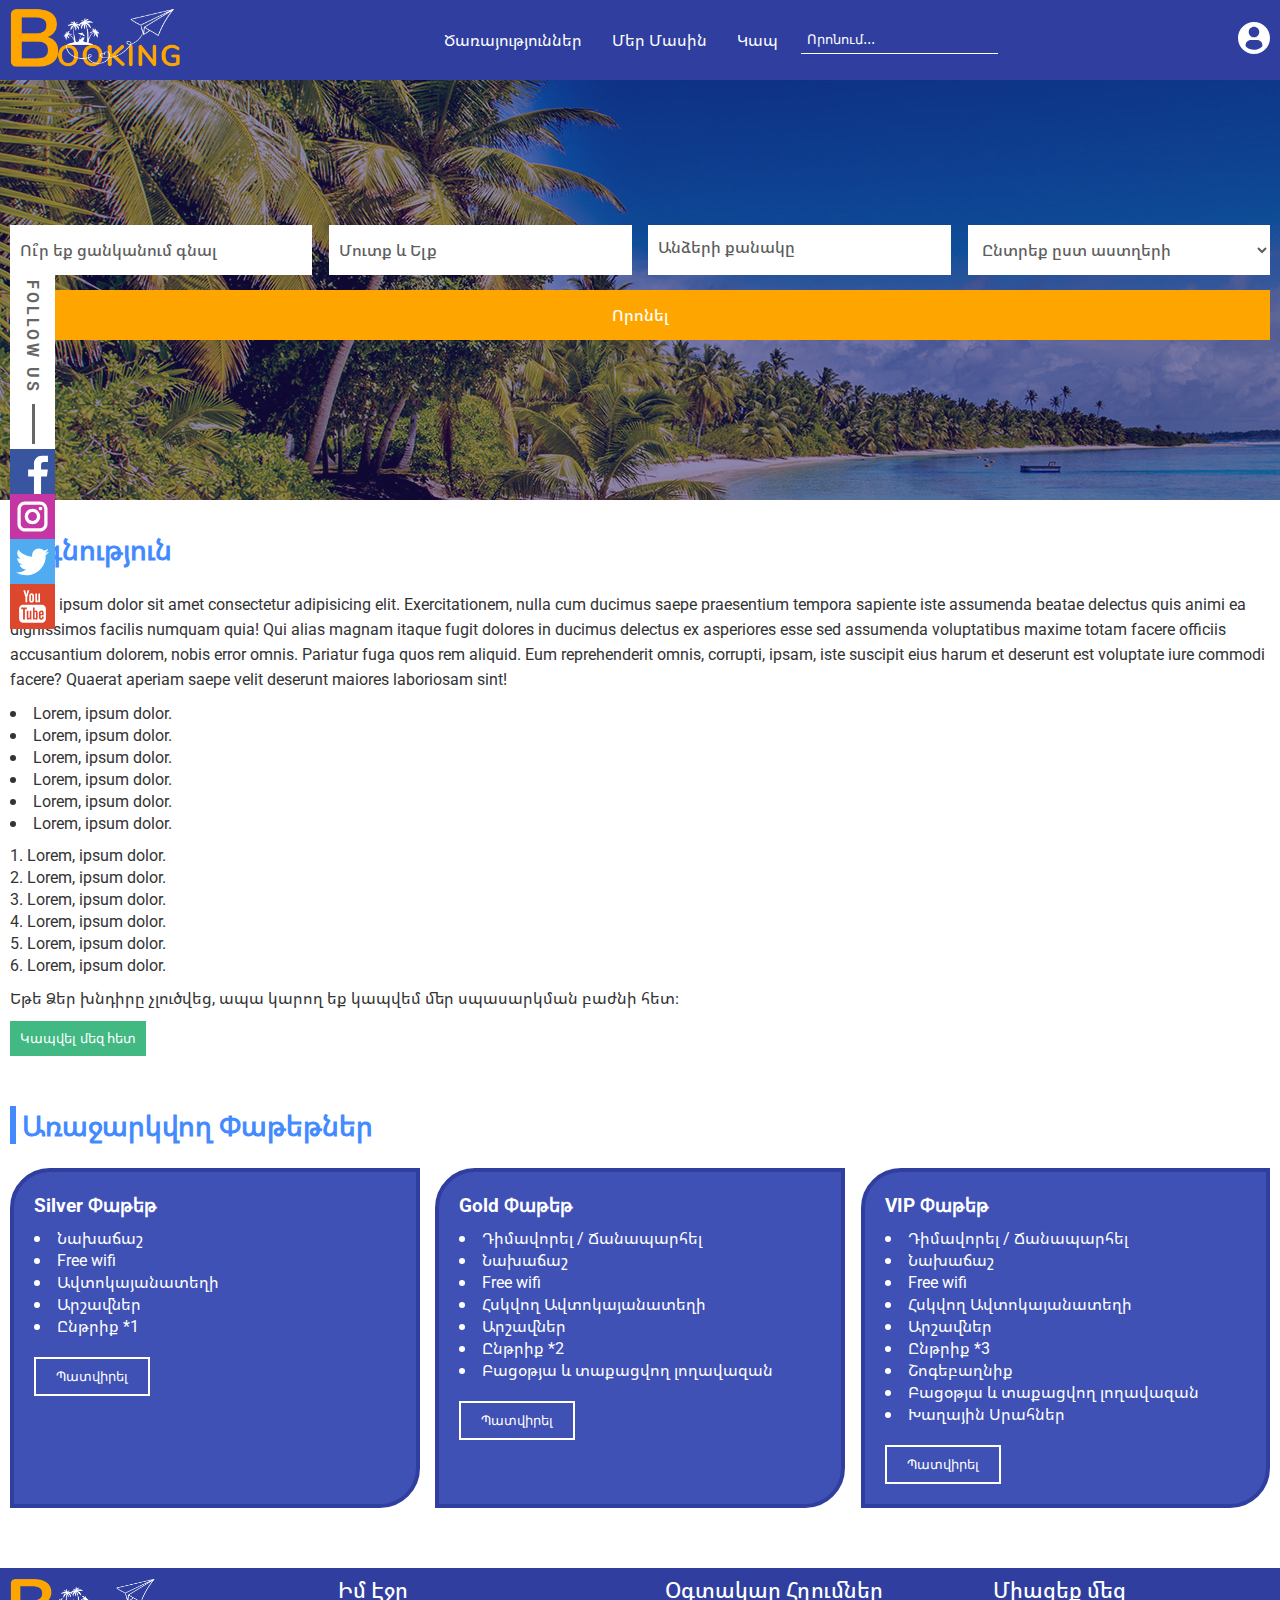
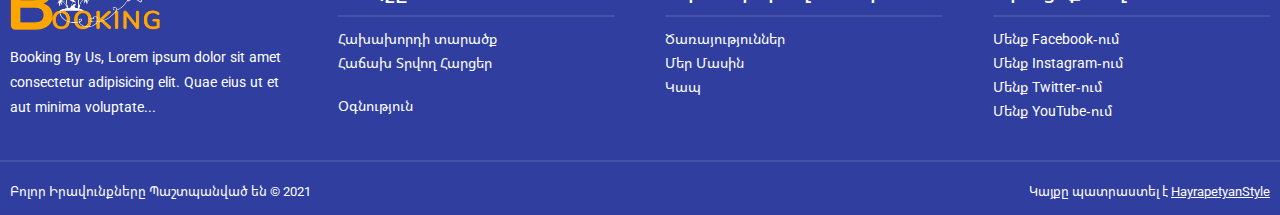
<file: project/help.html>
<!DOCTYPE html>
<html lang="hy">
<head>
    <meta charset="UTF-8">
    <meta http-equiv="X-UA-Compatible" content="IE=edge">
    <meta name="viewport" content="width=device-width, initial-scale=1.0">
    <link rel="shortcut icon" href="./img/favicon.png" type="image/png">
    <title> Օգնություն - Booking By Us </title>
    <link rel="stylesheet" href="./css/style.css">
</head>
<body>
    <!-- lodader start -->
    <div class="loader_wrap">
        <div class="loader"></div>
    </div>
    <!-- lodader end -->
    <!-- navigation block start -->
    <nav>
        <section class="nav container">
            <!-- navigation logo -->
            <div class="logo">
                <a href="index.html">
                    <img src="img/logo.png" alt="logo">
                </a>
            </div>
            <!-- navigation logo -->

            <!-- when screen witdth < 768px -->
            <div id="mobile_menu_btn">
                <?xml version="1.0" encoding="iso-8859-1"?>
                <svg version="1.1" id="Capa_1" xmlns="http://www.w3.org/2000/svg" xmlns:xlink="http://www.w3.org/1999/xlink" x="0px" y="0px"
                        viewBox="0 0 512 512" style="enable-background:new 0 0 512 512;" xml:space="preserve">
                    <g>
                        <g>
                            <path d="M492,236H20c-11.046,0-20,8.954-20,20c0,11.046,8.954,20,20,20h472c11.046,0,20-8.954,20-20S503.046,236,492,236z"/>
                        </g>
                    </g>
                    <g>
                        <g>
                            <path d="M492,76H20C8.954,76,0,84.954,0,96s8.954,20,20,20h472c11.046,0,20-8.954,20-20S503.046,76,492,76z"/>
                        </g>
                    </g>
                    <g>
                        <g>
                            <path d="M492,396H20c-11.046,0-20,8.954-20,20c0,11.046,8.954,20,20,20h472c11.046,0,20-8.954,20-20
                                C512,404.954,503.046,396,492,396z"/>
                        </g>
                    </g>
                    <g>
                    </g>
                    <g>
                    </g>
                    <g>
                    </g>
                    <g>
                    </g>
                    <g>
                    </g>
                    <g>
                    </g>
                    <g>
                    </g>
                    <g>
                    </g>
                    <g>
                    </g>
                    <g>
                    </g>
                    <g>
                    </g>
                    <g>
                    </g>
                    <g>
                    </g>
                    <g>
                    </g>
                    <g>
                    </g>
                </svg>
            </div>
            <!-- when screen witdth < 768px -->

            <!-- our site menu start -->
            <ul id="nav_menu">
                <li><a href="services.html">Ծառայություններ</a></li>
                <li><a href="about.html">Մեր Մասին</a></li>
                <li><a href="contact.html">Կապ</a></li>

                <form action="#" name="search" data-search>
                    <input type="search" name="search_value" placeholder="Որոնում․․․">
                </form>
            </ul>
            <!-- our site menu end -->

            <!-- login/registration modal start -->
            <div id="logBtn">
                <?xml version="1.0" encoding="iso-8859-1"?>
                <!DOCTYPE svg PUBLIC "-//W3C//DTD SVG 1.1//EN" "http://www.w3.org/Graphics/SVG/1.1/DTD/svg11.dtd">
                <svg version="1.1" id="Capa_1" xmlns="http://www.w3.org/2000/svg" xmlns:xlink="http://www.w3.org/1999/xlink" x="0px" y="0px"
                        width="45.532px" height="45.532px" viewBox="0 0 45.532 45.532" style="enable-background:new 0 0 45.532 45.532;"
                        xml:space="preserve">
                    <g>
                        <path d="M22.766,0.001C10.194,0.001,0,10.193,0,22.766s10.193,22.765,22.766,22.765c12.574,0,22.766-10.192,22.766-22.765
                            S35.34,0.001,22.766,0.001z M22.766,6.808c4.16,0,7.531,3.372,7.531,7.53c0,4.159-3.371,7.53-7.531,7.53
                            c-4.158,0-7.529-3.371-7.529-7.53C15.237,10.18,18.608,6.808,22.766,6.808z M22.761,39.579c-4.149,0-7.949-1.511-10.88-4.012
                            c-0.714-0.609-1.126-1.502-1.126-2.439c0-4.217,3.413-7.592,7.631-7.592h8.762c4.219,0,7.619,3.375,7.619,7.592
                            c0,0.938-0.41,1.829-1.125,2.438C30.712,38.068,26.911,39.579,22.761,39.579z"/>
                    </g>
                    <g>
                    </g>
                    <g>
                    </g>
                    <g>
                    </g>
                    <g>
                    </g>
                    <g>
                    </g>
                    <g>
                    </g>
                    <g>
                    </g>
                    <g>
                    </g>
                    <g>
                    </g>
                    <g>
                    </g>
                    <g>
                    </g>
                    <g>
                    </g>
                    <g>
                    </g>
                    <g>
                    </g>
                    <g>
                    </g>
                </svg>
            </div>
            <div class="modal" data-loginOrReg-modal>
                <div class="login_or_reg">
                    <div class="tab_toggle">
                        <div class="open_log active_tab">Մուտք</div>
                        <div class="open_reg">Գրանցում</div>
                    </div>
                    <div data-close-logmodal>&times;</div>
                    <form action="#" autocomplete="off" data-log name="login">
                        <input type="text" placeholder="Մուտքանուն / Էլ․ հասցե">
                        <input type="password" placeholder="Գաղտնաբառ">
                        <input type="submit" value="Մուտք">
                        <a href="#">Վերականգնել գաղտնաբառը</a>
                    </form>
                    <form action="#" autocomplete="off" data-reg name="reg">
                        <input type="text" placeholder="Անուն" name="lastname">
                        <input type="text" placeholder="Ազգանուն" name="surname">
                        <input type="email" placeholder="Էլ․ հասցե" name="email">
                        <input type="tel" placeholder="Հեռ․ համար" name="telephone">
                        <div class="sex">
                            <p>Ընտրեք Ձեր սեռը։</p>
                            <label><input type="radio" name="sex" value="male" checked>Արական</label>
                            <label><input type="radio" name="sex" value="female">Իգական</label>
                            <label><input type="radio" name="sex" value="other">Այլ</label>
                        </div>
                        <div class="birthday">
                            <p>Նշեք Ձեր ծննդյան օր, ամիս և տարին։</p>
                            <select name="day">
                                <option value="01">1</option>
                                <option value="02">2</option>
                                <option value="03">3</option>
                                <option value="04">4</option>
                                <option value="05">5</option>
                                <option value="06">6</option>
                                <option value="07">7</option>
                                <option value="08">8</option>
                                <option value="09">9</option>
                                <option value="10">10</option>
                                <option value="11">11</option>
                                <option value="12">12</option>
                                <option value="13">13</option>
                                <option value="14">14</option>
                                <option value="15">15</option>
                                <option value="16" selected>16</option>
                                <option value="17">17</option>
                                <option value="18">18</option>
                                <option value="19">19</option>
                                <option value="20">20</option>
                                <option value="21">21</option>
                                <option value="22">22</option>
                                <option value="23">23</option>
                                <option value="24">24</option>
                                <option value="25">25</option>
                                <option value="26">26</option>
                                <option value="27">27</option>
                                <option value="28">28</option>
                                <option value="29">29</option>
                                <option value="30">30</option>
                                <option value="31">31</option>
                            </select>
                            <select name="month"> 
                                <option value="01">Հունվար</option>
                                <option value="02">Փետրվար</option>
                                <option value="03">Մարտ</option>
                                <option value="04">Ապրիլ</option>
                                <option value="05" selected>Մայիս</option>
                                <option value="06">Հունիս</option>
                                <option value="07">Հուլիս</option>
                                <option value="08">Օգոստոս</option>
                                <option value="09">Սեպտեմբեր</option>
                                <option value="10">Հոկտեմբեր</option>
                                <option value="11">Նոյեմբեր</option>
                                <option value="12">Դեկտեմբեր</option>
                            </select>
                            <select name="year"> 
                                <option value="2030">2030</option>
                                <option value="2029">2029</option>
                                <option value="2028">2028</option>
                                <option value="2027">2027</option>
                                <option value="2026">2026</option>
                                <option value="2025">2025</option>
                                <option value="2024">2024</option>
                                <option value="2023">2023</option>
                                <option value="2022">2022</option>
                                <option value="2021">2021</option>
                                <option value="2020">2020</option>
                                <option value="2019">2019</option>
                                <option value="2018" >2018</option>
                                <option value="2017">2017</option>
                                <option value="2016">2016</option>
                                <option value="2015">2015</option>
                                <option value="2014">2014</option>
                                <option value="2013">2013</option>
                                <option value="2012">2012</option>
                                <option value="2011">2011</option>
                                <option value="2010" selected>2010</option>
                                <option value="2009">2009</option>
                                <option value="2008">2008</option>
                                <option value="2007">2007</option>
                                <option value="2006">2006</option>
                                <option value="2005">2005</option>
                                <option value="2004">2004</option>
                                <option value="2003">2003</option>
                                <option value="2002">2002</option>
                                <option value="2001">2001</option>
                                <option value="2000">2000</option>
                                <option value="1999">1999</option>
                                <option value="1998">1998</option>
                                <option value="1997">1997</option>
                                <option value="1996">1996</option>
                                <option value="1995">1995</option>
                                <option value="1994">1994</option>
                                <option value="1993">1993</option>
                                <option value="1992">1992</option>
                                <option value="1991">1991</option>
                                <option value="1990">1990</option>
                                <option value="1989">1989</option>
                                <option value="1988">1988</option>
                                <option value="1987">1987</option>
                                <option value="1986">1986</option>
                                <option value="1985">1985</option>
                                <option value="1984">1984</option>
                                <option value="1983">1983</option>
                                <option value="1982">1982</option>
                                <option value="1981">1981</option>
                                <option value="1980">1980</option>
                                <option value="1979">1979</option>
                                <option value="1978">1978</option>
                                <option value="1977">1977</option>
                                <option value="1976">1976</option>
                                <option value="1975">1975</option>
                                <option value="1974">1974</option>
                                <option value="1973">1973</option>
                                <option value="1972">1972</option>
                                <option value="1971">1971</option>
                                <option value="1970">1970</option>
                                <option value="1969">1969</option>
                                <option value="1968">1968</option>
                                <option value="1967">1967</option>
                                <option value="1966">1966</option>
                                <option value="1965">1965</option>
                                <option value="1964">1964</option>
                                <option value="1963">1963</option>
                                <option value="1962">1962</option>
                                <option value="1961">1961</option>
                                <option value="1960">1960</option>
                                <option value="1959">1959</option>
                                <option value="1958">1958</option>
                                <option value="1957">1957</option>
                                <option value="1956">1956</option>
                                <option value="1955">1955</option>
                                <option value="1954">1954</option>
                                <option value="1953">1953</option>
                                <option value="1952">1952</option>
                                <option value="1951">1951</option>
                                <option value="1950">1950</option>
                                <option value="1949">1949</option>
                                <option value="1948">1948</option>
                                <option value="1947">1947</option>
                                <option value="1946">1946</option>
                                <option value="1945">1945</option>
                                <option value="1944">1944</option>
                                <option value="1943">1943</option>
                                <option value="1942">1942</option>
                                <option value="1941">1941</option>
                                <option value="1940">1940</option>
                                <option value="1939">1939</option>
                                <option value="1938">1938</option>
                                <option value="1937">1937</option>
                                <option value="1936">1936</option>
                                <option value="1935">1935</option>
                                <option value="1934">1934</option>
                                <option value="1933">1933</option>
                                <option value="1932">1932</option>
                                <option value="1931">1931</option>
                                <option value="1930">1930</option>
                                <option value="1929">1929</option>
                                <option value="1928">1928</option>
                                <option value="1927">1927</option>
                                <option value="1926">1926</option>
                                <option value="1925">1925</option>
                                <option value="1924">1924</option>
                                <option value="1923">1923</option>
                                <option value="1922">1922</option>
                                <option value="1921">1921</option>
                                <option value="1920">1920</option>
                                <option value="1919">1919</option>
                                <option value="1918">1918</option>
                                <option value="1917">1917</option>
                                <option value="1916">1916</option>
                                <option value="1915">1915</option>
                                <option value="1914">1914</option>
                                <option value="1913">1913</option>
                                <option value="1912">1912</option>
                                <option value="1911">1911</option>
                                <option value="1910">1910</option>
                                <option value="1909">1909</option>
                                <option value="1908">1908</option>
                                <option value="1907">1907</option>
                                <option value="1906">1906</option>
                                <option value="1905">1905</option>
                                <option value="1904">1904</option>
                                <option value="1903">1903</option>
                                <option value="1902">1902</option>
                                <option value="1901">1901</option>
                                <option value="1900">1900</option>
                            </select>
                        </div>
                        <p>Խնդրում ենք վերբեռնել Ձեր լուսանկարը</p>
                        <input type="file" id="file">
                        <button data-add-image>Վերբեռնել նկար</button>

                        <input type="submit" value="Գրանցվել">
                    </form>
                </div>
            </div>
            <!-- login/registration modal end -->
        </section>
    </nav>
    <!-- navigation block end -->

    <!-- header block start -->
    <header class="global_header" style="background-image: url(./img/headerBG.jpg);">
        <section class="header container">
            <form action="#" name="filter">
                <input type="text" placeholder="Ու՞ր եք ցանկանում գնալ">
                <input type="text" placeholder="Մուտք և Ելք">

                <!-- member count block wrapper start -->
                <div class="member_count">
                    <p>Անձերի քանակը</p>
                </div>
                <!-- member count block wrapper end -->

                <select name="stars">
                    <option value="#" readonly>Ընտրեք ըստ աստղերի</option>
                    <option value="1">1 Աստղ</option>
                    <option value="2">2 Աստղ</option>
                    <option value="3">3 Աստղ</option>
                    <option value="4">4 Աստղ</option>
                    <option value="5">5 Աստղ</option>
                </select>
                <input type="submit" value="Որոնել">
            </form>
        </section>
    </header>
    <!-- header block end -->

    <!-- main block start -->
    <main>
        <div class="social_block">
            <p>FOLLOW US</p>
            <li>
                <a href="#">
                    <?xml version="1.0" encoding="iso-8859-1"?>
                    <!-- Generator: Adobe Illustrator 18.0.0, SVG Export Plug-In . SVG Version: 6.00 Build 0)  -->
                    <!DOCTYPE svg PUBLIC "-//W3C//DTD SVG 1.1//EN" "http://www.w3.org/Graphics/SVG/1.1/DTD/svg11.dtd">
                    <svg version="1.1" id="Capa_1" xmlns="http://www.w3.org/2000/svg" xmlns:xlink="http://www.w3.org/1999/xlink" x="0px" y="0px"
                         viewBox="0 0 455.73 455.73" style="enable-background:new 0 0 455.73 455.73;" xml:space="preserve">
                    <path style="fill:#3A559F;" d="M0,0v455.73h242.704V279.691h-59.33v-71.864h59.33v-60.353c0-43.893,35.582-79.475,79.475-79.475
                        h62.025v64.622h-44.382c-13.947,0-25.254,11.307-25.254,25.254v49.953h68.521l-9.47,71.864h-59.051V455.73H455.73V0H0z"/>
                        <g>
                        </g>
                        <g>
                        </g>
                        <g>
                        </g>
                        <g>
                        </g>
                        <g>
                        </g>
                        <g>
                        </g>
                        <g>
                        </g>
                        <g>
                        </g>
                        <g>
                        </g>
                        <g>
                        </g>
                        <g>
                        </g>
                        <g>
                        </g>
                        <g>
                        </g>
                        <g>
                        </g>
                        <g>
                        </g>
                    </svg>
                </a>
            </li>
            <li>
                <a href="#">
                    <?xml version="1.0" encoding="iso-8859-1"?>
                    <!-- Generator: Adobe Illustrator 19.0.0, SVG Export Plug-In . SVG Version: 6.00 Build 0)  -->
                    <svg version="1.1" id="Layer_1" xmlns="http://www.w3.org/2000/svg" xmlns:xlink="http://www.w3.org/1999/xlink" x="0px" y="0px"
                        viewBox="0 0 455.73 455.73" style="enable-background:new 0 0 455.73 455.73;" xml:space="preserve">
                    <path style="fill:#C536A4;" d="M227.86,182.55c-24.98,0-45.32,20.33-45.32,45.31c0,24.99,20.34,45.33,45.32,45.33
                        c24.99,0,45.32-20.34,45.32-45.33C273.18,202.88,252.85,182.55,227.86,182.55z M227.86,182.55c-24.98,0-45.32,20.33-45.32,45.31
                        c0,24.99,20.34,45.33,45.32,45.33c24.99,0,45.32-20.34,45.32-45.33C273.18,202.88,252.85,182.55,227.86,182.55z M303.36,108.66
                        H152.37c-24.1,0-43.71,19.61-43.71,43.71v150.99c0,24.1,19.61,43.71,43.71,43.71h150.99c24.1,0,43.71-19.61,43.71-43.71V152.37
                        C347.07,128.27,327.46,108.66,303.36,108.66z M227.86,306.35c-43.27,0-78.48-35.21-78.48-78.49c0-43.27,35.21-78.48,78.48-78.48
                        c43.28,0,78.49,35.21,78.49,78.48C306.35,271.14,271.14,306.35,227.86,306.35z M308.87,165.61c-10.24,0-18.57-8.33-18.57-18.57
                        s8.33-18.57,18.57-18.57s18.57,8.33,18.57,18.57S319.11,165.61,308.87,165.61z M227.86,182.55c-24.98,0-45.32,20.33-45.32,45.31
                        c0,24.99,20.34,45.33,45.32,45.33c24.99,0,45.32-20.34,45.32-45.33C273.18,202.88,252.85,182.55,227.86,182.55z M303.36,108.66
                        H152.37c-24.1,0-43.71,19.61-43.71,43.71v150.99c0,24.1,19.61,43.71,43.71,43.71h150.99c24.1,0,43.71-19.61,43.71-43.71V152.37
                        C347.07,128.27,327.46,108.66,303.36,108.66z M227.86,306.35c-43.27,0-78.48-35.21-78.48-78.49c0-43.27,35.21-78.48,78.48-78.48
                        c43.28,0,78.49,35.21,78.49,78.48C306.35,271.14,271.14,306.35,227.86,306.35z M308.87,165.61c-10.24,0-18.57-8.33-18.57-18.57
                        s8.33-18.57,18.57-18.57s18.57,8.33,18.57,18.57S319.11,165.61,308.87,165.61z M227.86,182.55c-24.98,0-45.32,20.33-45.32,45.31
                        c0,24.99,20.34,45.33,45.32,45.33c24.99,0,45.32-20.34,45.32-45.33C273.18,202.88,252.85,182.55,227.86,182.55z M0,0v455.73h455.73
                        V0H0z M380.23,303.36c0,42.39-34.48,76.87-76.87,76.87H152.37c-42.39,0-76.87-34.48-76.87-76.87V152.37
                        c0-42.39,34.48-76.87,76.87-76.87h150.99c42.39,0,76.87,34.48,76.87,76.87V303.36z M303.36,108.66H152.37
                        c-24.1,0-43.71,19.61-43.71,43.71v150.99c0,24.1,19.61,43.71,43.71,43.71h150.99c24.1,0,43.71-19.61,43.71-43.71V152.37
                        C347.07,128.27,327.46,108.66,303.36,108.66z M227.86,306.35c-43.27,0-78.48-35.21-78.48-78.49c0-43.27,35.21-78.48,78.48-78.48
                        c43.28,0,78.49,35.21,78.49,78.48C306.35,271.14,271.14,306.35,227.86,306.35z M308.87,165.61c-10.24,0-18.57-8.33-18.57-18.57
                        s8.33-18.57,18.57-18.57s18.57,8.33,18.57,18.57S319.11,165.61,308.87,165.61z M227.86,182.55c-24.98,0-45.32,20.33-45.32,45.31
                        c0,24.99,20.34,45.33,45.32,45.33c24.99,0,45.32-20.34,45.32-45.33C273.18,202.88,252.85,182.55,227.86,182.55z M227.86,182.55
                        c-24.98,0-45.32,20.33-45.32,45.31c0,24.99,20.34,45.33,45.32,45.33c24.99,0,45.32-20.34,45.32-45.33
                        C273.18,202.88,252.85,182.55,227.86,182.55z M227.86,182.55c-24.98,0-45.32,20.33-45.32,45.31c0,24.99,20.34,45.33,45.32,45.33
                        c24.99,0,45.32-20.34,45.32-45.33C273.18,202.88,252.85,182.55,227.86,182.55z M303.36,108.66H152.37
                        c-24.1,0-43.71,19.61-43.71,43.71v150.99c0,24.1,19.61,43.71,43.71,43.71h150.99c24.1,0,43.71-19.61,43.71-43.71V152.37
                        C347.07,128.27,327.46,108.66,303.36,108.66z M227.86,306.35c-43.27,0-78.48-35.21-78.48-78.49c0-43.27,35.21-78.48,78.48-78.48
                        c43.28,0,78.49,35.21,78.49,78.48C306.35,271.14,271.14,306.35,227.86,306.35z M308.87,165.61c-10.24,0-18.57-8.33-18.57-18.57
                        s8.33-18.57,18.57-18.57s18.57,8.33,18.57,18.57S319.11,165.61,308.87,165.61z M227.86,182.55c-24.98,0-45.32,20.33-45.32,45.31
                        c0,24.99,20.34,45.33,45.32,45.33c24.99,0,45.32-20.34,45.32-45.33C273.18,202.88,252.85,182.55,227.86,182.55z M227.86,182.55
                        c-24.98,0-45.32,20.33-45.32,45.31c0,24.99,20.34,45.33,45.32,45.33c24.99,0,45.32-20.34,45.32-45.33
                        C273.18,202.88,252.85,182.55,227.86,182.55z M227.86,182.55c-24.98,0-45.32,20.33-45.32,45.31c0,24.99,20.34,45.33,45.32,45.33
                        c24.99,0,45.32-20.34,45.32-45.33C273.18,202.88,252.85,182.55,227.86,182.55z M303.36,108.66H152.37
                        c-24.1,0-43.71,19.61-43.71,43.71v150.99c0,24.1,19.61,43.71,43.71,43.71h150.99c24.1,0,43.71-19.61,43.71-43.71V152.37
                        C347.07,128.27,327.46,108.66,303.36,108.66z M227.86,306.35c-43.27,0-78.48-35.21-78.48-78.49c0-43.27,35.21-78.48,78.48-78.48
                        c43.28,0,78.49,35.21,78.49,78.48C306.35,271.14,271.14,306.35,227.86,306.35z M308.87,165.61c-10.24,0-18.57-8.33-18.57-18.57
                        s8.33-18.57,18.57-18.57s18.57,8.33,18.57,18.57S319.11,165.61,308.87,165.61z M227.86,182.55c-24.98,0-45.32,20.33-45.32,45.31
                        c0,24.99,20.34,45.33,45.32,45.33c24.99,0,45.32-20.34,45.32-45.33C273.18,202.88,252.85,182.55,227.86,182.55z"/>
                    <g>
                    </g>
                    <g>
                    </g>
                    <g>
                    </g>
                    <g>
                    </g>
                    <g>
                    </g>
                    <g>
                    </g>
                    <g>
                    </g>
                    <g>
                    </g>
                    <g>
                    </g>
                    <g>
                    </g>
                    <g>
                    </g>
                    <g>
                    </g>
                    <g>
                    </g>
                    <g>
                    </g>
                    <g>
                    </g>
                    </svg>

                </a>
            </li>
            <li>
                <a href="#">
                    <?xml version="1.0" encoding="iso-8859-1"?>
                    <!-- Generator: Adobe Illustrator 18.0.0, SVG Export Plug-In . SVG Version: 6.00 Build 0)  -->
                    <!DOCTYPE svg PUBLIC "-//W3C//DTD SVG 1.1//EN" "http://www.w3.org/Graphics/SVG/1.1/DTD/svg11.dtd">
                    <svg version="1.1" id="Capa_1" xmlns="http://www.w3.org/2000/svg" xmlns:xlink="http://www.w3.org/1999/xlink" x="0px" y="0px"
                        viewBox="0 0 455.731 455.731" style="enable-background:new 0 0 455.731 455.731;" xml:space="preserve">
                    <g>
                        <rect x="0" y="0" style="fill:#50ABF1;" width="455.731" height="455.731"/>
                        <path style="fill:#FFFFFF;" d="M60.377,337.822c30.33,19.236,66.308,30.368,104.875,30.368c108.349,0,196.18-87.841,196.18-196.18
                            c0-2.705-0.057-5.39-0.161-8.067c3.919-3.084,28.157-22.511,34.098-35c0,0-19.683,8.18-38.947,10.107
                            c-0.038,0-0.085,0.009-0.123,0.009c0,0,0.038-0.019,0.104-0.066c1.775-1.186,26.591-18.079,29.951-38.207
                            c0,0-13.922,7.431-33.415,13.932c-3.227,1.072-6.605,2.126-10.088,3.103c-12.565-13.41-30.425-21.78-50.25-21.78
                            c-38.027,0-68.841,30.805-68.841,68.803c0,5.362,0.617,10.581,1.784,15.592c-5.314-0.218-86.237-4.755-141.289-71.423
                            c0,0-32.902,44.917,19.607,91.105c0,0-15.962-0.636-29.733-8.864c0,0-5.058,54.416,54.407,68.329c0,0-11.701,4.432-30.368,1.272
                            c0,0,10.439,43.968,63.271,48.077c0,0-41.777,37.74-101.081,28.885L60.377,337.822z"/>
                    </g>
                    <g>
                    </g>
                    <g>
                    </g>
                    <g>
                    </g>
                    <g>
                    </g>
                    <g>
                    </g>
                    <g>
                    </g>
                    <g>
                    </g>
                    <g>
                    </g>
                    <g>
                    </g>
                    <g>
                    </g>
                    <g>
                    </g>
                    <g>
                    </g>
                    <g>
                    </g>
                    <g>
                    </g>
                    <g>
                    </g>
                    </svg>

                </a>
            </li>
            <li>
                <a href="#">
                    <?xml version="1.0" encoding="iso-8859-1"?>
                    <!-- Generator: Adobe Illustrator 18.0.0, SVG Export Plug-In . SVG Version: 6.00 Build 0)  -->
                    <!DOCTYPE svg PUBLIC "-//W3C//DTD SVG 1.1//EN" "http://www.w3.org/Graphics/SVG/1.1/DTD/svg11.dtd">
                    <svg version="1.1" id="Capa_1" xmlns="http://www.w3.org/2000/svg" xmlns:xlink="http://www.w3.org/1999/xlink" x="0px" y="0px"
                        viewBox="0 0 455.731 455.731" style="enable-background:new 0 0 455.731 455.731;" xml:space="preserve">
                    <g>
                        <rect x="0" y="0" style="fill:#DC472E;" width="455.731" height="455.731"/>
                        <g>
                            <path style="fill:#FFFFFF;" d="M263.259,291.734c-0.01-1.7-0.51-3.47-1.14-5.06c-0.84-2.09-2.64-3.13-4.9-3.35
                                c-2.65-0.26-4.77,0.81-6.69,2.51c-0.77,0.67-1.12,1.67-1.12,1.67l0.04,53.97v1.33c0,0,0.46,0.62,0.53,0.7
                                c1.56,1.69,3.38,3.03,5.71,3.51c3.84,0.79,6.55-0.81,7.3-4.37c0.19-0.89,0.3-1.81,0.3-2.72
                                C263.309,323.854,263.339,307.794,263.259,291.734z M263.259,291.734c-0.01-1.7-0.51-3.47-1.14-5.06
                                c-0.84-2.09-2.64-3.13-4.9-3.35c-2.65-0.26-4.77,0.81-6.69,2.51c-0.77,0.67-1.12,1.67-1.12,1.67l0.04,53.97v1.33
                                c0,0,0.46,0.62,0.53,0.7c1.56,1.69,3.38,3.03,5.71,3.51c3.84,0.79,6.55-0.81,7.3-4.37c0.19-0.89,0.3-1.81,0.3-2.72
                                C263.309,323.854,263.339,307.794,263.259,291.734z M323.689,210.344c-63.87-1.37-127.77-1.37-191.65,0
                                c-22.16,0.47-39.88,18.59-39.88,40.76v99.76c0,22.18,17.72,40.3,39.88,40.77c63.88,1.37,127.78,1.37,191.65,0
                                c22.17-0.47,39.89-18.59,39.89-40.77v-99.76C363.579,228.935,345.859,210.814,323.689,210.344z M150.799,359.955h-18.42v-104.13
                                h-19.07v-17.42h56.6v17.38h-19.11V359.955z M216.719,316.734v43.23h-16.31v-9.88c-0.59,0.63-0.92,0.97-1.23,1.32
                                c-3.51,3.96-7.49,7.26-12.57,9.01c-2.48,0.85-5.03,1.14-7.64,0.69c-3.56-0.59-5.95-2.64-7.39-5.88c-1.34-2.99-1.68-6.19-1.69-9.41
                                c-0.04-11.9-0.02-74.88-0.02-75.49h16.27c0.03,0.55,0.09,45.76,0.1,67.81c0,1.2,0.01,2.43,0.25,3.6c0.6,2.96,2.87,4.23,5.72,3.19
                                c3.28-1.2,5.78-3.46,7.88-6.17c0.31-0.39,0.31-1.09,0.31-1.65v-66.88l16.32-0.04C216.719,270.185,216.719,301.754,216.719,316.734
                                z M278.769,351.324c-2.18,6.56-6.98,9.9-13.88,9.83c-5.61-0.05-10.16-2.28-13.91-6.35c-0.42-0.45-1.58-1.68-1.58-1.68v6.82h-16.34
                                v-121.55h16.34c0,12.94,0,40.01,0,40.01s0.92-1.84,1.76-2.79c2.53-2.83,5.61-5.02,9.41-5.98c6.27-1.57,13.5,0.37,16.94,7.7
                                c2.03,4.33,2.6,8.95,2.6,13.65c0.03,16.99,0.03,33.98,0.01,50.97C280.109,345.134,279.779,348.275,278.769,351.324z
                                M339.119,347.905c-2.83,8.29-8.68,12.89-17.26,14.15c-5.32,0.78-10.59,0.67-15.58-1.59c-6.83-3.08-10.7-8.65-12.36-15.74
                                c-0.77-3.3-1.15-6.76-1.19-10.15c-0.13-13.31-0.07-26.63-0.04-39.94c0.01-6.96,1.67-13.38,6.44-18.71
                                c5.44-6.09,12.4-8.36,20.35-7.85c2.39,0.15,4.83,0.54,7.1,1.29c7.73,2.54,11.86,8.33,13.48,16.01c0.62,2.96,0.85,6.03,0.9,9.06
                                c0.13,7.1-0.05,22.75-0.05,22.75h-31.29v22.43c0,4.03,3.26,7.29,7.29,7.29c4.02,0,7.28-3.26,7.28-7.29v-11.53h16.81
                                C340.999,328.084,341.249,341.695,339.119,347.905z M324.189,290.685c0-4.02-3.26-7.29-7.28-7.29c-4.03,0-7.29,3.27-7.29,7.29
                                v12.59h14.57V290.685z M262.119,286.675c-0.84-2.09-2.64-3.13-4.9-3.35c-2.65-0.26-4.77,0.81-6.69,2.51
                                c-0.77,0.67-1.12,1.67-1.12,1.67l0.04,53.97v1.33c0,0,0.46,0.62,0.53,0.7c1.56,1.69,3.38,3.03,5.71,3.51
                                c3.84,0.79,6.55-0.81,7.3-4.37c0.19-0.89,0.3-1.81,0.3-2.72c0.02-16.07,0.05-32.13-0.03-48.19
                                C263.249,290.034,262.749,288.264,262.119,286.675z"/>
                            <path style="fill:#FFFFFF;" d="M303.887,94.99l-0.005,90.244H287.16l0.02-9.695c-1.849,1.821-3.427,3.522-5.161,5.05
                                c-3.074,2.708-6.556,4.727-10.629,5.524c-6.253,1.223-11.579-0.754-13.573-7.23c-0.664-2.157-1.065-4.482-1.082-6.734V94.99
                                h16.596v68.821c0,0.912,0.073,1.834,0.233,2.728c0.504,2.836,2.6,4.171,5.331,3.224c3.329-1.152,5.869-3.457,8.024-6.173
                                c0.306-0.388,0.251-1.112,0.251-1.681V94.99H303.887z"/>
                            <path style="fill:#FFFFFF;" d="M165.578,110.672c-3.63-15.301-11.235-47.602-11.235-47.602h-19.029
                                c0,0,14.62,48.487,21.158,70.111c0.235,0.782,0.343,1.631,0.343,2.45l-0.007,49.584h17.547l-0.007-49.584
                                c0-0.819,0.108-1.668,0.343-2.45c6.538-21.624,21.158-70.111,21.158-70.111H176.82c0,0-7.606,32.301-11.235,47.602H165.578z"/>
                            <path style="fill:#FFFFFF;" d="M218.752,92.731L218.752,92.731c-13.224,0-23.944,10.72-23.944,23.944v46.859
                                c0,13.224,10.72,23.944,23.944,23.944h0c13.224,0,23.944-10.72,23.944-23.944v-46.859
                                C242.697,103.451,231.976,92.731,218.752,92.731z M225.662,164.48c0,3.81-3.1,6.909-6.909,6.909s-6.909-3.099-6.909-6.909v-48.752
                                c0-3.81,3.1-6.909,6.909-6.909s6.909,3.1,6.909,6.909V164.48z"/>
                        </g>
                    </g>
                    <g>
                    </g>
                    <g>
                    </g>
                    <g>
                    </g>
                    <g>
                    </g>
                    <g>
                    </g>
                    <g>
                    </g>
                    <g>
                    </g>
                    <g>
                    </g>
                    <g>
                    </g>
                    <g>
                    </g>
                    <g>
                    </g>
                    <g>
                    </g>
                    <g>
                    </g>
                    <g>
                    </g>
                    <g>
                    </g>
                    </svg>

                </a>
            </li>
        </div>
        <section class="main container">
            <section class="help ms_style">
                <h1 class="title">Օգնություն</h1>

                <p>Lorem ipsum dolor sit amet consectetur adipisicing elit. Exercitationem, nulla cum ducimus saepe praesentium tempora sapiente iste assumenda beatae delectus quis animi ea dignissimos facilis numquam quia! Qui alias magnam itaque fugit dolores in ducimus delectus ex asperiores esse sed assumenda voluptatibus maxime totam facere officiis accusantium dolorem, nobis error omnis. Pariatur fuga quos rem aliquid. Eum reprehenderit omnis, corrupti, ipsam, iste suscipit eius harum et deserunt est voluptate iure commodi facere? Quaerat aperiam saepe velit deserunt maiores laboriosam sint!</p>

                <ul>
                    <li>Lorem, ipsum dolor.</li>
                    <li>Lorem, ipsum dolor.</li>
                    <li>Lorem, ipsum dolor.</li>
                    <li>Lorem, ipsum dolor.</li>
                    <li>Lorem, ipsum dolor.</li>
                    <li>Lorem, ipsum dolor.</li>
                </ul>

                <ol>
                    <li>Lorem, ipsum dolor.</li>
                    <li>Lorem, ipsum dolor.</li>
                    <li>Lorem, ipsum dolor.</li>
                    <li>Lorem, ipsum dolor.</li>
                    <li>Lorem, ipsum dolor.</li>
                    <li>Lorem, ipsum dolor.</li>
                </ol>

                <p>Եթե Ձեր խնդիրը չլուծվեց, ապա կարող եք կապվեմ մեր սպասարկման բաժնի հետ։</p>
                <button>Կապվել մեզ հետ</button>
            </section>
            <!-- offers block start -->
            <section class="offers ms_style">
                <h2 class="title">Առաջարկվող Փաթեթներ</h2>

                <div class="offer_items">
                    <div class="offer_item">
                        <h3>Silver Փաթեթ</h3>
                        <ul>
                            <li>Նախաճաշ</li>
                            <li>Free wifi</li>
                            <li>Ավտոկայանատեղի</li>
                            <li>Արշավներ</li>
                            <li>Ընթրիք *1</li>
                        </ul>
                        <button data-modal-btn>Պատվիրել</button>
                    </div>
                    <div class="offer_item">
                        <h3>Gold Փաթեթ</h3>
                        <ul>
                            <li>Դիմավորել / Ճանապարհել</li>
                            <li>Նախաճաշ</li>
                            <li>Free wifi</li>
                            <li>Հսկվող Ավտոկայանատեղի</li>
                            <li>Արշավներ</li>
                            <li>Ընթրիք *2</li>
                            <li>Բացօթյա և տաքացվող լողավազան</li>
                        </ul>
                        <button data-modal-btn>Պատվիրել</button>
                    </div>
                    <div class="offer_item">
                        <h3>VIP Փաթեթ</h3>
                        <ul>
                            <li>Դիմավորել / Ճանապարհել</li>
                            <li>Նախաճաշ</li>
                            <li>Free wifi</li>
                            <li>Հսկվող Ավտոկայանատեղի</li>
                            <li>Արշավներ</li>
                            <li>Ընթրիք *3</li>
                            <li>Շոգեբաղնիք</li>
                            <li>Բացօթյա և տաքացվող լողավազան</li>
                            <li>Խաղային Սրահներ</li>
                        </ul>
                        <button data-modal-btn>Պատվիրել</button>
                    </div>
                </div>
            </section>
            <!-- offers block end -->
        </section>
    </main>
    <!-- main block end -->
    <!-- footer block start -->
    <footer>
        <section class="footer container">
            <div class="footer_top_item">
                <img src="img/logo.png" alt="logo">
                <p>Booking By Us, Lorem ipsum dolor sit amet consectetur adipisicing elit. Quae eius ut et aut minima voluptate...</p>
            </div>
            <div class="footer_top_item">
                <p class="footer_top_item_title">Իմ Էջը</p>
                <a href="userProfile.html">Հախախորդի տարածք</a>
                <a href="ask.html">Հաճախ Տրվող Հարցեր</a>
                <br>
                <a href="help.html">Օգնություն</a>
            </div>
            <div class="footer_top_item">
                <p class="footer_top_item_title">Օգտակար Հղումներ</p>
                <ul>
                    <li><a href="services.html">Ծառայություններ</a></li>
                    <li><a href="about.html">Մեր Մասին</a></li>
                    <li><a href="contact.html">Կապ</a></li>
                </ul>
            </div>
            <div class="footer_top_item">
                <p class="footer_top_item_title">Միացեք մեզ</p>
                <ul>
                    <li>
                        <a href="#">Մենք Facebook-ում</a>
                        <a href="#">Մենք Instagram-ում</a>
                        <a href="#">Մենք Twitter-ում</a>
                        <a href="#">Մենք YouTube-ում</a>
                    </li>
                </ul>
            </div>
        </section>
        <div class="footer_bottom">
            <div class="container">
                <div class="web_info">
                    Բոլոր Իրավունքները Պաշտպանված են &copy; 2021
                </div>
                <div class="created">
                    Կայքը պատրաստել է <a href="https://www.facebook.com/HayrapetyanStyle/" target="_blank">HayrapetyanStyle</a>
                </div>
            </div>
        </div>
    </footer>
    <!-- footer block end -->

    <!-- modal popup start -->

    <div class="modal" data-offer-modal>
        <form action="#" name="offers" data-offer-form>
            <span data-offer-close>
                <?xml version="1.0" encoding="iso-8859-1"?>
                <!DOCTYPE svg PUBLIC "-//W3C//DTD SVG 1.1//EN" "http://www.w3.org/Graphics/SVG/1.1/DTD/svg11.dtd">
                <svg version="1.1" id="Capa_1" xmlns="http://www.w3.org/2000/svg" xmlns:xlink="http://www.w3.org/1999/xlink" x="0px" y="0px"
                    width="357px" height="357px" viewBox="0 0 357 357" style="enable-background:new 0 0 357 357;" xml:space="preserve">
                    <g>
                        <g id="close">
                            <polygon points="357,35.7 321.3,0 178.5,142.8 35.7,0 0,35.7 142.8,178.5 0,321.3 35.7,357 178.5,214.2 321.3,357 357,321.3 
                                214.2,178.5 		"/>
                        </g>
                    </g>
                    <g>
                    </g>
                    <g>
                    </g>
                    <g>
                    </g>
                    <g>
                    </g>
                    <g>
                    </g>
                    <g>
                    </g>
                    <g>
                    </g>
                    <g>
                    </g>
                    <g>
                    </g>
                    <g>
                    </g>
                    <g>
                    </g>
                    <g>
                    </g>
                    <g>
                    </g>
                    <g>
                    </g>
                    <g>
                    </g>
                </svg>
            </span>
            <h3 class="sub_title">Վճարել</h3>
            <input type="text" placeholder="Անուն Ազգանուն">
            <p data-offerPrice></p>
            <input type="text" placeholder="Քարտի թվեր օր․՝ 1234 5678 9112 5545">
            <input type="submit" data-modal-submit>
        </form>
    </div>

    <div class="modal" data-memberCount-modal>
        <div class="member_count_options">
            <span data-count-close>
                <?xml version="1.0" encoding="iso-8859-1"?>
                <!DOCTYPE svg PUBLIC "-//W3C//DTD SVG 1.1//EN" "http://www.w3.org/Graphics/SVG/1.1/DTD/svg11.dtd">
                <svg version="1.1" id="Capa_1" xmlns="http://www.w3.org/2000/svg" xmlns:xlink="http://www.w3.org/1999/xlink" x="0px" y="0px"
                    width="357px" height="357px" viewBox="0 0 357 357" style="enable-background:new 0 0 357 357;" xml:space="preserve">
                    <g>
                        <g id="close">
                            <polygon points="357,35.7 321.3,0 178.5,142.8 35.7,0 0,35.7 142.8,178.5 0,321.3 35.7,357 178.5,214.2 321.3,357 357,321.3 
                                214.2,178.5 		"/>
                        </g>
                    </g>
                    <g>
                    </g>
                    <g>
                    </g>
                    <g>
                    </g>
                    <g>
                    </g>
                    <g>
                    </g>
                    <g>
                    </g>
                    <g>
                    </g>
                    <g>
                    </g>
                    <g>
                    </g>
                    <g>
                    </g>
                    <g>
                    </g>
                    <g>
                    </g>
                    <g>
                    </g>
                    <g>
                    </g>
                    <g>
                    </g>
                </svg>
            </span>
            <h3 class="sub_title">Խնդրում ենք ընտրել</h3>
            <form data-count-form>
                <!-- fot adulst 18+ -->
                <div class="aduls mco_item">
                    Մեծահասակներ։ 
                    <div class="mco_counter">
                        <button data-minus>-</button>
                        <span data-resault>0</span>
                        <button data-plus>+</button>
                    </div>
                </div>
                <!-- fot child 18- -->
                <div class="child mco_item">
                    Երեխաներ։ 
                    <div class="mco_counter">
                        <button data-minus>-</button>
                        <span data-resault>0</span>
                        <button data-plus>+</button>
                    </div>
                </div>
                <!-- fot rooms-->
                <div class="room_count mco_item">
                    Սենյակների քանակ 
                    <div class="mco_counter">
                        <button data-minus>-</button>
                        <span data-resault>0</span>
                        <button data-plus>+</button>
                    </div>
                </div>
                <button data-count-sumbit>Հաստատել</button>
            </form>
        </div>
    </div>

    <!-- modal popup end -->

    <script src="./js/jquery-3.2.0.min.js"></script>
    <script src="./js/script.js"></script>
</body>
</html>
</file>
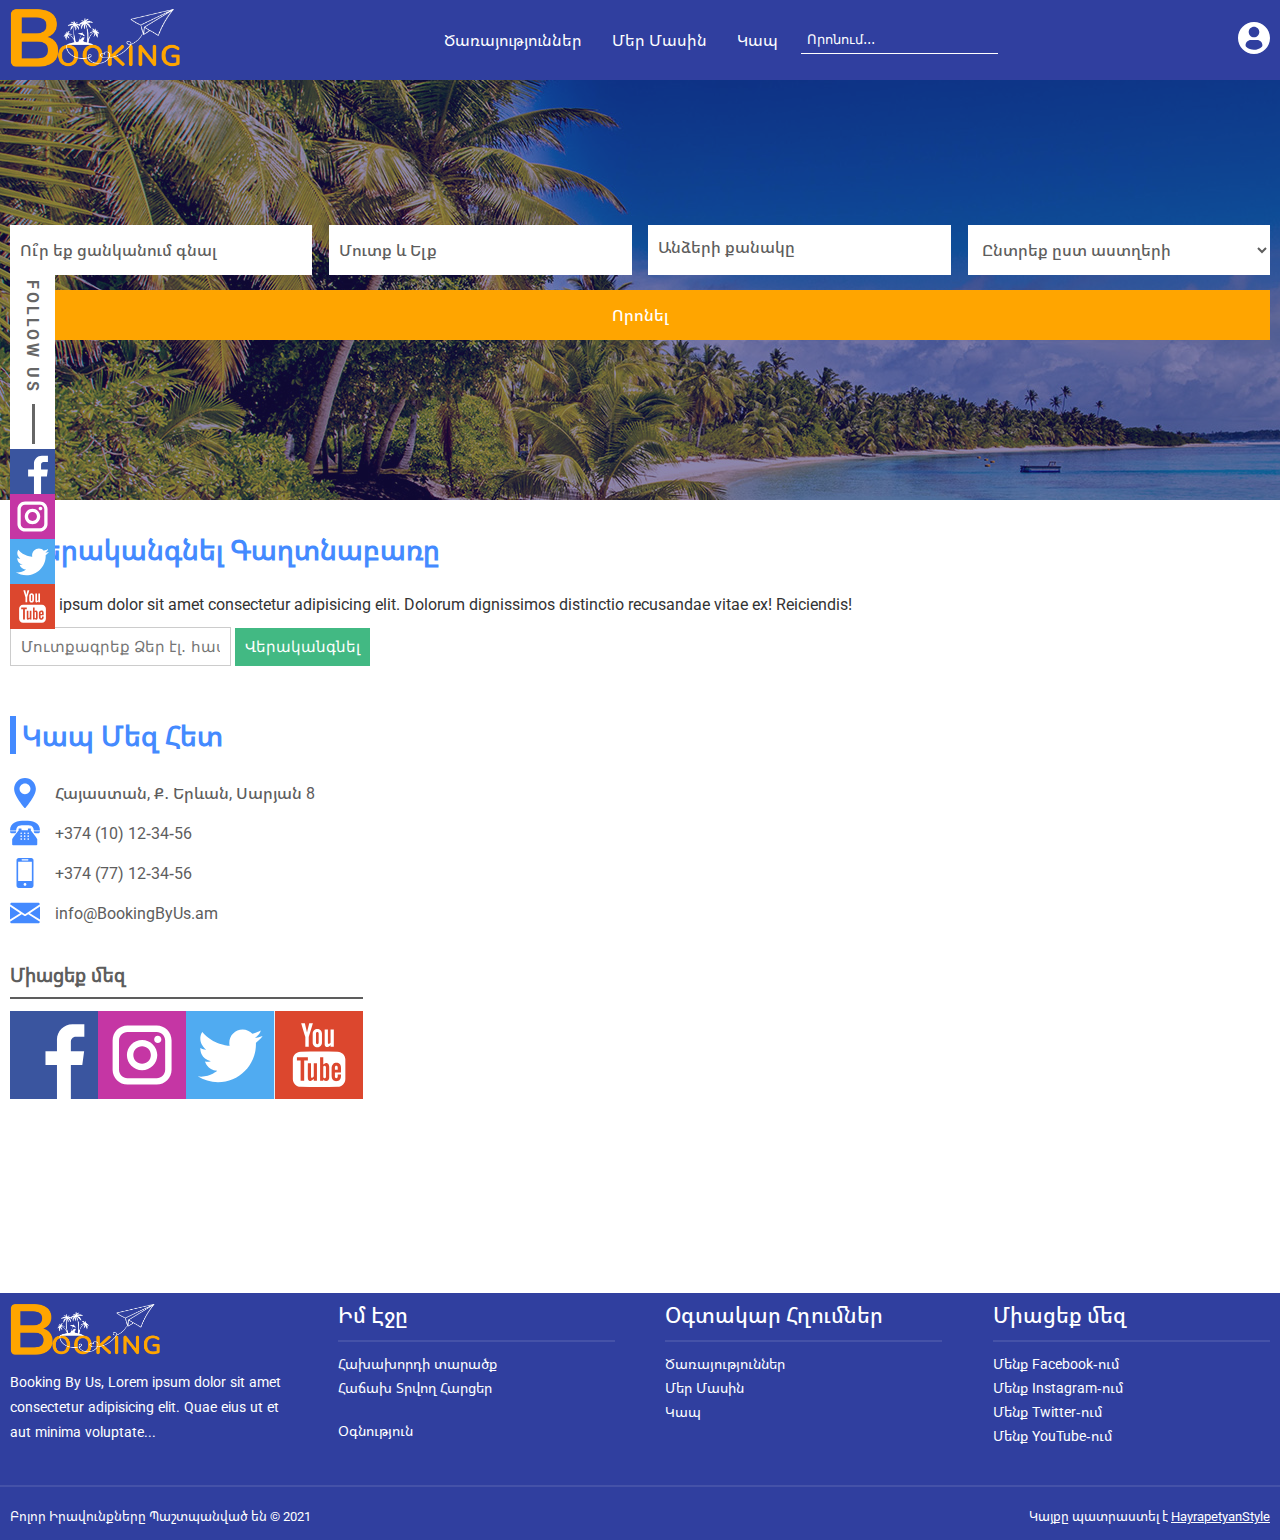
<file: project/reset.html>
<!DOCTYPE html>
<html lang="hy">
<head>
    <meta charset="UTF-8">
    <meta http-equiv="X-UA-Compatible" content="IE=edge">
    <meta name="viewport" content="width=device-width, initial-scale=1.0">
    <link rel="shortcut icon" href="./img/favicon.png" type="image/png">
    <title> Վերականգնել Գաղտնաբառը - Booking By Us </title>
    <link rel="stylesheet" href="./css/style.css">
</head>
<body>
    <!-- lodader start -->
    <div class="loader_wrap">
        <div class="loader"></div>
    </div>
    <!-- lodader end -->
    <!-- navigation block start -->
    <nav>
        <section class="nav container">
            <!-- navigation logo -->
            <div class="logo">
                <a href="index.html">
                    <img src="img/logo.png" alt="logo">
                </a>
            </div>
            <!-- navigation logo -->

            <!-- when screen witdth < 768px -->
            <div id="mobile_menu_btn">
                <?xml version="1.0" encoding="iso-8859-1"?>
                <svg version="1.1" id="Capa_1" xmlns="http://www.w3.org/2000/svg" xmlns:xlink="http://www.w3.org/1999/xlink" x="0px" y="0px"
                        viewBox="0 0 512 512" style="enable-background:new 0 0 512 512;" xml:space="preserve">
                    <g>
                        <g>
                            <path d="M492,236H20c-11.046,0-20,8.954-20,20c0,11.046,8.954,20,20,20h472c11.046,0,20-8.954,20-20S503.046,236,492,236z"/>
                        </g>
                    </g>
                    <g>
                        <g>
                            <path d="M492,76H20C8.954,76,0,84.954,0,96s8.954,20,20,20h472c11.046,0,20-8.954,20-20S503.046,76,492,76z"/>
                        </g>
                    </g>
                    <g>
                        <g>
                            <path d="M492,396H20c-11.046,0-20,8.954-20,20c0,11.046,8.954,20,20,20h472c11.046,0,20-8.954,20-20
                                C512,404.954,503.046,396,492,396z"/>
                        </g>
                    </g>
                    <g>
                    </g>
                    <g>
                    </g>
                    <g>
                    </g>
                    <g>
                    </g>
                    <g>
                    </g>
                    <g>
                    </g>
                    <g>
                    </g>
                    <g>
                    </g>
                    <g>
                    </g>
                    <g>
                    </g>
                    <g>
                    </g>
                    <g>
                    </g>
                    <g>
                    </g>
                    <g>
                    </g>
                    <g>
                    </g>
                </svg>
            </div>
            <!-- when screen witdth < 768px -->

            <!-- our site menu start -->
            <ul id="nav_menu">
                <li><a href="services.html">Ծառայություններ</a></li>
                <li><a href="about.html">Մեր Մասին</a></li>
                <li><a href="contact.html">Կապ</a></li>

                <form action="#" name="search" data-search>
                    <input type="search" name="search_value" placeholder="Որոնում․․․">
                </form>
            </ul>
            <!-- our site menu end -->

            <!-- login/registration modal start -->
            <div id="logBtn">
                <?xml version="1.0" encoding="iso-8859-1"?>
                <!DOCTYPE svg PUBLIC "-//W3C//DTD SVG 1.1//EN" "http://www.w3.org/Graphics/SVG/1.1/DTD/svg11.dtd">
                <svg version="1.1" id="Capa_1" xmlns="http://www.w3.org/2000/svg" xmlns:xlink="http://www.w3.org/1999/xlink" x="0px" y="0px"
                        width="45.532px" height="45.532px" viewBox="0 0 45.532 45.532" style="enable-background:new 0 0 45.532 45.532;"
                        xml:space="preserve">
                    <g>
                        <path d="M22.766,0.001C10.194,0.001,0,10.193,0,22.766s10.193,22.765,22.766,22.765c12.574,0,22.766-10.192,22.766-22.765
                            S35.34,0.001,22.766,0.001z M22.766,6.808c4.16,0,7.531,3.372,7.531,7.53c0,4.159-3.371,7.53-7.531,7.53
                            c-4.158,0-7.529-3.371-7.529-7.53C15.237,10.18,18.608,6.808,22.766,6.808z M22.761,39.579c-4.149,0-7.949-1.511-10.88-4.012
                            c-0.714-0.609-1.126-1.502-1.126-2.439c0-4.217,3.413-7.592,7.631-7.592h8.762c4.219,0,7.619,3.375,7.619,7.592
                            c0,0.938-0.41,1.829-1.125,2.438C30.712,38.068,26.911,39.579,22.761,39.579z"/>
                    </g>
                    <g>
                    </g>
                    <g>
                    </g>
                    <g>
                    </g>
                    <g>
                    </g>
                    <g>
                    </g>
                    <g>
                    </g>
                    <g>
                    </g>
                    <g>
                    </g>
                    <g>
                    </g>
                    <g>
                    </g>
                    <g>
                    </g>
                    <g>
                    </g>
                    <g>
                    </g>
                    <g>
                    </g>
                    <g>
                    </g>
                </svg>
            </div>
            <div class="modal" data-loginOrReg-modal>
                <div class="login_or_reg">
                    <div class="tab_toggle">
                        <div class="open_log active_tab">Մուտք</div>
                        <div class="open_reg">Գրանցում</div>
                    </div>
                    <div data-close-logmodal>&times;</div>
                    <form action="#" autocomplete="off" data-log name="login">
                        <input type="text" placeholder="Մուտքանուն / Էլ․ հասցե">
                        <input type="password" placeholder="Գաղտնաբառ">
                        <input type="submit" value="Մուտք">
                        <a href="reset.html">Վերականգնել գաղտնաբառը</a>
                    </form>
                    <form action="#" autocomplete="off" data-reg name="reg">
                        <input type="text" placeholder="Անուն" name="lastname">
                        <input type="text" placeholder="Ազգանուն" name="surname">
                        <input type="email" placeholder="Էլ․ հասցե" name="email">
                        <input type="tel" placeholder="Հեռ․ համար" name="telephone">
                        <div class="sex">
                            <p>Ընտրեք Ձեր սեռը։</p>
                            <label><input type="radio" name="sex" value="male" checked>Արական</label>
                            <label><input type="radio" name="sex" value="female">Իգական</label>
                            <label><input type="radio" name="sex" value="other">Այլ</label>
                        </div>
                        <div class="birthday">
                            <p>Նշեք Ձեր ծննդյան օր, ամիս և տարին։</p>
                            <select name="day">
                                <option value="01">1</option>
                                <option value="02">2</option>
                                <option value="03">3</option>
                                <option value="04">4</option>
                                <option value="05">5</option>
                                <option value="06">6</option>
                                <option value="07">7</option>
                                <option value="08">8</option>
                                <option value="09">9</option>
                                <option value="10">10</option>
                                <option value="11">11</option>
                                <option value="12">12</option>
                                <option value="13">13</option>
                                <option value="14">14</option>
                                <option value="15">15</option>
                                <option value="16" selected>16</option>
                                <option value="17">17</option>
                                <option value="18">18</option>
                                <option value="19">19</option>
                                <option value="20">20</option>
                                <option value="21">21</option>
                                <option value="22">22</option>
                                <option value="23">23</option>
                                <option value="24">24</option>
                                <option value="25">25</option>
                                <option value="26">26</option>
                                <option value="27">27</option>
                                <option value="28">28</option>
                                <option value="29">29</option>
                                <option value="30">30</option>
                                <option value="31">31</option>
                            </select>
                            <select name="month"> 
                                <option value="01">Հունվար</option>
                                <option value="02">Փետրվար</option>
                                <option value="03">Մարտ</option>
                                <option value="04">Ապրիլ</option>
                                <option value="05" selected>Մայիս</option>
                                <option value="06">Հունիս</option>
                                <option value="07">Հուլիս</option>
                                <option value="08">Օգոստոս</option>
                                <option value="09">Սեպտեմբեր</option>
                                <option value="10">Հոկտեմբեր</option>
                                <option value="11">Նոյեմբեր</option>
                                <option value="12">Դեկտեմբեր</option>
                            </select>
                            <select name="year"> 
                                <option value="2030">2030</option>
                                <option value="2029">2029</option>
                                <option value="2028">2028</option>
                                <option value="2027">2027</option>
                                <option value="2026">2026</option>
                                <option value="2025">2025</option>
                                <option value="2024">2024</option>
                                <option value="2023">2023</option>
                                <option value="2022">2022</option>
                                <option value="2021">2021</option>
                                <option value="2020">2020</option>
                                <option value="2019">2019</option>
                                <option value="2018" >2018</option>
                                <option value="2017">2017</option>
                                <option value="2016">2016</option>
                                <option value="2015">2015</option>
                                <option value="2014">2014</option>
                                <option value="2013">2013</option>
                                <option value="2012">2012</option>
                                <option value="2011">2011</option>
                                <option value="2010" selected>2010</option>
                                <option value="2009">2009</option>
                                <option value="2008">2008</option>
                                <option value="2007">2007</option>
                                <option value="2006">2006</option>
                                <option value="2005">2005</option>
                                <option value="2004">2004</option>
                                <option value="2003">2003</option>
                                <option value="2002">2002</option>
                                <option value="2001">2001</option>
                                <option value="2000">2000</option>
                                <option value="1999">1999</option>
                                <option value="1998">1998</option>
                                <option value="1997">1997</option>
                                <option value="1996">1996</option>
                                <option value="1995">1995</option>
                                <option value="1994">1994</option>
                                <option value="1993">1993</option>
                                <option value="1992">1992</option>
                                <option value="1991">1991</option>
                                <option value="1990">1990</option>
                                <option value="1989">1989</option>
                                <option value="1988">1988</option>
                                <option value="1987">1987</option>
                                <option value="1986">1986</option>
                                <option value="1985">1985</option>
                                <option value="1984">1984</option>
                                <option value="1983">1983</option>
                                <option value="1982">1982</option>
                                <option value="1981">1981</option>
                                <option value="1980">1980</option>
                                <option value="1979">1979</option>
                                <option value="1978">1978</option>
                                <option value="1977">1977</option>
                                <option value="1976">1976</option>
                                <option value="1975">1975</option>
                                <option value="1974">1974</option>
                                <option value="1973">1973</option>
                                <option value="1972">1972</option>
                                <option value="1971">1971</option>
                                <option value="1970">1970</option>
                                <option value="1969">1969</option>
                                <option value="1968">1968</option>
                                <option value="1967">1967</option>
                                <option value="1966">1966</option>
                                <option value="1965">1965</option>
                                <option value="1964">1964</option>
                                <option value="1963">1963</option>
                                <option value="1962">1962</option>
                                <option value="1961">1961</option>
                                <option value="1960">1960</option>
                                <option value="1959">1959</option>
                                <option value="1958">1958</option>
                                <option value="1957">1957</option>
                                <option value="1956">1956</option>
                                <option value="1955">1955</option>
                                <option value="1954">1954</option>
                                <option value="1953">1953</option>
                                <option value="1952">1952</option>
                                <option value="1951">1951</option>
                                <option value="1950">1950</option>
                                <option value="1949">1949</option>
                                <option value="1948">1948</option>
                                <option value="1947">1947</option>
                                <option value="1946">1946</option>
                                <option value="1945">1945</option>
                                <option value="1944">1944</option>
                                <option value="1943">1943</option>
                                <option value="1942">1942</option>
                                <option value="1941">1941</option>
                                <option value="1940">1940</option>
                                <option value="1939">1939</option>
                                <option value="1938">1938</option>
                                <option value="1937">1937</option>
                                <option value="1936">1936</option>
                                <option value="1935">1935</option>
                                <option value="1934">1934</option>
                                <option value="1933">1933</option>
                                <option value="1932">1932</option>
                                <option value="1931">1931</option>
                                <option value="1930">1930</option>
                                <option value="1929">1929</option>
                                <option value="1928">1928</option>
                                <option value="1927">1927</option>
                                <option value="1926">1926</option>
                                <option value="1925">1925</option>
                                <option value="1924">1924</option>
                                <option value="1923">1923</option>
                                <option value="1922">1922</option>
                                <option value="1921">1921</option>
                                <option value="1920">1920</option>
                                <option value="1919">1919</option>
                                <option value="1918">1918</option>
                                <option value="1917">1917</option>
                                <option value="1916">1916</option>
                                <option value="1915">1915</option>
                                <option value="1914">1914</option>
                                <option value="1913">1913</option>
                                <option value="1912">1912</option>
                                <option value="1911">1911</option>
                                <option value="1910">1910</option>
                                <option value="1909">1909</option>
                                <option value="1908">1908</option>
                                <option value="1907">1907</option>
                                <option value="1906">1906</option>
                                <option value="1905">1905</option>
                                <option value="1904">1904</option>
                                <option value="1903">1903</option>
                                <option value="1902">1902</option>
                                <option value="1901">1901</option>
                                <option value="1900">1900</option>
                            </select>
                        </div>
                        <p>Խնդրում ենք վերբեռնել Ձեր լուսանկարը</p>
                        <input type="file" id="file">
                        <button data-add-image>Վերբեռնել նկար</button>

                        <input type="submit" value="Գրանցվել">
                    </form>
                </div>
            </div>
            <!-- login/registration modal end -->
        </section>
    </nav>
    <!-- navigation block end -->

    <!-- header block start -->
    <header class="global_header" style="background-image: url(./img/headerBG.jpg);">
        <section class="header container">
            <form action="#" name="filter">
                <input type="text" placeholder="Ու՞ր եք ցանկանում գնալ">
                <input type="text" placeholder="Մուտք և Ելք">

                <!-- member count block wrapper start -->
                <div class="member_count">
                    <p>Անձերի քանակը</p>
                </div>
                <!-- member count block wrapper end -->

                <select name="stars">
                    <option value="#" readonly>Ընտրեք ըստ աստղերի</option>
                    <option value="1">1 Աստղ</option>
                    <option value="2">2 Աստղ</option>
                    <option value="3">3 Աստղ</option>
                    <option value="4">4 Աստղ</option>
                    <option value="5">5 Աստղ</option>
                </select>
                <input type="submit" value="Որոնել">
            </form>
        </section>
    </header>
    <!-- header block end -->

    <!-- main block start -->
    <main>
        <div class="social_block">
            <p>FOLLOW US</p>
            <li>
                <a href="#">
                    <?xml version="1.0" encoding="iso-8859-1"?>
                    <!-- Generator: Adobe Illustrator 18.0.0, SVG Export Plug-In . SVG Version: 6.00 Build 0)  -->
                    <!DOCTYPE svg PUBLIC "-//W3C//DTD SVG 1.1//EN" "http://www.w3.org/Graphics/SVG/1.1/DTD/svg11.dtd">
                    <svg version="1.1" id="Capa_1" xmlns="http://www.w3.org/2000/svg" xmlns:xlink="http://www.w3.org/1999/xlink" x="0px" y="0px"
                         viewBox="0 0 455.73 455.73" style="enable-background:new 0 0 455.73 455.73;" xml:space="preserve">
                    <path style="fill:#3A559F;" d="M0,0v455.73h242.704V279.691h-59.33v-71.864h59.33v-60.353c0-43.893,35.582-79.475,79.475-79.475
                        h62.025v64.622h-44.382c-13.947,0-25.254,11.307-25.254,25.254v49.953h68.521l-9.47,71.864h-59.051V455.73H455.73V0H0z"/>
                        <g>
                        </g>
                        <g>
                        </g>
                        <g>
                        </g>
                        <g>
                        </g>
                        <g>
                        </g>
                        <g>
                        </g>
                        <g>
                        </g>
                        <g>
                        </g>
                        <g>
                        </g>
                        <g>
                        </g>
                        <g>
                        </g>
                        <g>
                        </g>
                        <g>
                        </g>
                        <g>
                        </g>
                        <g>
                        </g>
                    </svg>
                </a>
            </li>
            <li>
                <a href="#">
                    <?xml version="1.0" encoding="iso-8859-1"?>
                    <!-- Generator: Adobe Illustrator 19.0.0, SVG Export Plug-In . SVG Version: 6.00 Build 0)  -->
                    <svg version="1.1" id="Layer_1" xmlns="http://www.w3.org/2000/svg" xmlns:xlink="http://www.w3.org/1999/xlink" x="0px" y="0px"
                        viewBox="0 0 455.73 455.73" style="enable-background:new 0 0 455.73 455.73;" xml:space="preserve">
                    <path style="fill:#C536A4;" d="M227.86,182.55c-24.98,0-45.32,20.33-45.32,45.31c0,24.99,20.34,45.33,45.32,45.33
                        c24.99,0,45.32-20.34,45.32-45.33C273.18,202.88,252.85,182.55,227.86,182.55z M227.86,182.55c-24.98,0-45.32,20.33-45.32,45.31
                        c0,24.99,20.34,45.33,45.32,45.33c24.99,0,45.32-20.34,45.32-45.33C273.18,202.88,252.85,182.55,227.86,182.55z M303.36,108.66
                        H152.37c-24.1,0-43.71,19.61-43.71,43.71v150.99c0,24.1,19.61,43.71,43.71,43.71h150.99c24.1,0,43.71-19.61,43.71-43.71V152.37
                        C347.07,128.27,327.46,108.66,303.36,108.66z M227.86,306.35c-43.27,0-78.48-35.21-78.48-78.49c0-43.27,35.21-78.48,78.48-78.48
                        c43.28,0,78.49,35.21,78.49,78.48C306.35,271.14,271.14,306.35,227.86,306.35z M308.87,165.61c-10.24,0-18.57-8.33-18.57-18.57
                        s8.33-18.57,18.57-18.57s18.57,8.33,18.57,18.57S319.11,165.61,308.87,165.61z M227.86,182.55c-24.98,0-45.32,20.33-45.32,45.31
                        c0,24.99,20.34,45.33,45.32,45.33c24.99,0,45.32-20.34,45.32-45.33C273.18,202.88,252.85,182.55,227.86,182.55z M303.36,108.66
                        H152.37c-24.1,0-43.71,19.61-43.71,43.71v150.99c0,24.1,19.61,43.71,43.71,43.71h150.99c24.1,0,43.71-19.61,43.71-43.71V152.37
                        C347.07,128.27,327.46,108.66,303.36,108.66z M227.86,306.35c-43.27,0-78.48-35.21-78.48-78.49c0-43.27,35.21-78.48,78.48-78.48
                        c43.28,0,78.49,35.21,78.49,78.48C306.35,271.14,271.14,306.35,227.86,306.35z M308.87,165.61c-10.24,0-18.57-8.33-18.57-18.57
                        s8.33-18.57,18.57-18.57s18.57,8.33,18.57,18.57S319.11,165.61,308.87,165.61z M227.86,182.55c-24.98,0-45.32,20.33-45.32,45.31
                        c0,24.99,20.34,45.33,45.32,45.33c24.99,0,45.32-20.34,45.32-45.33C273.18,202.88,252.85,182.55,227.86,182.55z M0,0v455.73h455.73
                        V0H0z M380.23,303.36c0,42.39-34.48,76.87-76.87,76.87H152.37c-42.39,0-76.87-34.48-76.87-76.87V152.37
                        c0-42.39,34.48-76.87,76.87-76.87h150.99c42.39,0,76.87,34.48,76.87,76.87V303.36z M303.36,108.66H152.37
                        c-24.1,0-43.71,19.61-43.71,43.71v150.99c0,24.1,19.61,43.71,43.71,43.71h150.99c24.1,0,43.71-19.61,43.71-43.71V152.37
                        C347.07,128.27,327.46,108.66,303.36,108.66z M227.86,306.35c-43.27,0-78.48-35.21-78.48-78.49c0-43.27,35.21-78.48,78.48-78.48
                        c43.28,0,78.49,35.21,78.49,78.48C306.35,271.14,271.14,306.35,227.86,306.35z M308.87,165.61c-10.24,0-18.57-8.33-18.57-18.57
                        s8.33-18.57,18.57-18.57s18.57,8.33,18.57,18.57S319.11,165.61,308.87,165.61z M227.86,182.55c-24.98,0-45.32,20.33-45.32,45.31
                        c0,24.99,20.34,45.33,45.32,45.33c24.99,0,45.32-20.34,45.32-45.33C273.18,202.88,252.85,182.55,227.86,182.55z M227.86,182.55
                        c-24.98,0-45.32,20.33-45.32,45.31c0,24.99,20.34,45.33,45.32,45.33c24.99,0,45.32-20.34,45.32-45.33
                        C273.18,202.88,252.85,182.55,227.86,182.55z M227.86,182.55c-24.98,0-45.32,20.33-45.32,45.31c0,24.99,20.34,45.33,45.32,45.33
                        c24.99,0,45.32-20.34,45.32-45.33C273.18,202.88,252.85,182.55,227.86,182.55z M303.36,108.66H152.37
                        c-24.1,0-43.71,19.61-43.71,43.71v150.99c0,24.1,19.61,43.71,43.71,43.71h150.99c24.1,0,43.71-19.61,43.71-43.71V152.37
                        C347.07,128.27,327.46,108.66,303.36,108.66z M227.86,306.35c-43.27,0-78.48-35.21-78.48-78.49c0-43.27,35.21-78.48,78.48-78.48
                        c43.28,0,78.49,35.21,78.49,78.48C306.35,271.14,271.14,306.35,227.86,306.35z M308.87,165.61c-10.24,0-18.57-8.33-18.57-18.57
                        s8.33-18.57,18.57-18.57s18.57,8.33,18.57,18.57S319.11,165.61,308.87,165.61z M227.86,182.55c-24.98,0-45.32,20.33-45.32,45.31
                        c0,24.99,20.34,45.33,45.32,45.33c24.99,0,45.32-20.34,45.32-45.33C273.18,202.88,252.85,182.55,227.86,182.55z M227.86,182.55
                        c-24.98,0-45.32,20.33-45.32,45.31c0,24.99,20.34,45.33,45.32,45.33c24.99,0,45.32-20.34,45.32-45.33
                        C273.18,202.88,252.85,182.55,227.86,182.55z M227.86,182.55c-24.98,0-45.32,20.33-45.32,45.31c0,24.99,20.34,45.33,45.32,45.33
                        c24.99,0,45.32-20.34,45.32-45.33C273.18,202.88,252.85,182.55,227.86,182.55z M303.36,108.66H152.37
                        c-24.1,0-43.71,19.61-43.71,43.71v150.99c0,24.1,19.61,43.71,43.71,43.71h150.99c24.1,0,43.71-19.61,43.71-43.71V152.37
                        C347.07,128.27,327.46,108.66,303.36,108.66z M227.86,306.35c-43.27,0-78.48-35.21-78.48-78.49c0-43.27,35.21-78.48,78.48-78.48
                        c43.28,0,78.49,35.21,78.49,78.48C306.35,271.14,271.14,306.35,227.86,306.35z M308.87,165.61c-10.24,0-18.57-8.33-18.57-18.57
                        s8.33-18.57,18.57-18.57s18.57,8.33,18.57,18.57S319.11,165.61,308.87,165.61z M227.86,182.55c-24.98,0-45.32,20.33-45.32,45.31
                        c0,24.99,20.34,45.33,45.32,45.33c24.99,0,45.32-20.34,45.32-45.33C273.18,202.88,252.85,182.55,227.86,182.55z"/>
                    <g>
                    </g>
                    <g>
                    </g>
                    <g>
                    </g>
                    <g>
                    </g>
                    <g>
                    </g>
                    <g>
                    </g>
                    <g>
                    </g>
                    <g>
                    </g>
                    <g>
                    </g>
                    <g>
                    </g>
                    <g>
                    </g>
                    <g>
                    </g>
                    <g>
                    </g>
                    <g>
                    </g>
                    <g>
                    </g>
                    </svg>

                </a>
            </li>
            <li>
                <a href="#">
                    <?xml version="1.0" encoding="iso-8859-1"?>
                    <!-- Generator: Adobe Illustrator 18.0.0, SVG Export Plug-In . SVG Version: 6.00 Build 0)  -->
                    <!DOCTYPE svg PUBLIC "-//W3C//DTD SVG 1.1//EN" "http://www.w3.org/Graphics/SVG/1.1/DTD/svg11.dtd">
                    <svg version="1.1" id="Capa_1" xmlns="http://www.w3.org/2000/svg" xmlns:xlink="http://www.w3.org/1999/xlink" x="0px" y="0px"
                        viewBox="0 0 455.731 455.731" style="enable-background:new 0 0 455.731 455.731;" xml:space="preserve">
                    <g>
                        <rect x="0" y="0" style="fill:#50ABF1;" width="455.731" height="455.731"/>
                        <path style="fill:#FFFFFF;" d="M60.377,337.822c30.33,19.236,66.308,30.368,104.875,30.368c108.349,0,196.18-87.841,196.18-196.18
                            c0-2.705-0.057-5.39-0.161-8.067c3.919-3.084,28.157-22.511,34.098-35c0,0-19.683,8.18-38.947,10.107
                            c-0.038,0-0.085,0.009-0.123,0.009c0,0,0.038-0.019,0.104-0.066c1.775-1.186,26.591-18.079,29.951-38.207
                            c0,0-13.922,7.431-33.415,13.932c-3.227,1.072-6.605,2.126-10.088,3.103c-12.565-13.41-30.425-21.78-50.25-21.78
                            c-38.027,0-68.841,30.805-68.841,68.803c0,5.362,0.617,10.581,1.784,15.592c-5.314-0.218-86.237-4.755-141.289-71.423
                            c0,0-32.902,44.917,19.607,91.105c0,0-15.962-0.636-29.733-8.864c0,0-5.058,54.416,54.407,68.329c0,0-11.701,4.432-30.368,1.272
                            c0,0,10.439,43.968,63.271,48.077c0,0-41.777,37.74-101.081,28.885L60.377,337.822z"/>
                    </g>
                    <g>
                    </g>
                    <g>
                    </g>
                    <g>
                    </g>
                    <g>
                    </g>
                    <g>
                    </g>
                    <g>
                    </g>
                    <g>
                    </g>
                    <g>
                    </g>
                    <g>
                    </g>
                    <g>
                    </g>
                    <g>
                    </g>
                    <g>
                    </g>
                    <g>
                    </g>
                    <g>
                    </g>
                    <g>
                    </g>
                    </svg>

                </a>
            </li>
            <li>
                <a href="#">
                    <?xml version="1.0" encoding="iso-8859-1"?>
                    <!-- Generator: Adobe Illustrator 18.0.0, SVG Export Plug-In . SVG Version: 6.00 Build 0)  -->
                    <!DOCTYPE svg PUBLIC "-//W3C//DTD SVG 1.1//EN" "http://www.w3.org/Graphics/SVG/1.1/DTD/svg11.dtd">
                    <svg version="1.1" id="Capa_1" xmlns="http://www.w3.org/2000/svg" xmlns:xlink="http://www.w3.org/1999/xlink" x="0px" y="0px"
                        viewBox="0 0 455.731 455.731" style="enable-background:new 0 0 455.731 455.731;" xml:space="preserve">
                    <g>
                        <rect x="0" y="0" style="fill:#DC472E;" width="455.731" height="455.731"/>
                        <g>
                            <path style="fill:#FFFFFF;" d="M263.259,291.734c-0.01-1.7-0.51-3.47-1.14-5.06c-0.84-2.09-2.64-3.13-4.9-3.35
                                c-2.65-0.26-4.77,0.81-6.69,2.51c-0.77,0.67-1.12,1.67-1.12,1.67l0.04,53.97v1.33c0,0,0.46,0.62,0.53,0.7
                                c1.56,1.69,3.38,3.03,5.71,3.51c3.84,0.79,6.55-0.81,7.3-4.37c0.19-0.89,0.3-1.81,0.3-2.72
                                C263.309,323.854,263.339,307.794,263.259,291.734z M263.259,291.734c-0.01-1.7-0.51-3.47-1.14-5.06
                                c-0.84-2.09-2.64-3.13-4.9-3.35c-2.65-0.26-4.77,0.81-6.69,2.51c-0.77,0.67-1.12,1.67-1.12,1.67l0.04,53.97v1.33
                                c0,0,0.46,0.62,0.53,0.7c1.56,1.69,3.38,3.03,5.71,3.51c3.84,0.79,6.55-0.81,7.3-4.37c0.19-0.89,0.3-1.81,0.3-2.72
                                C263.309,323.854,263.339,307.794,263.259,291.734z M323.689,210.344c-63.87-1.37-127.77-1.37-191.65,0
                                c-22.16,0.47-39.88,18.59-39.88,40.76v99.76c0,22.18,17.72,40.3,39.88,40.77c63.88,1.37,127.78,1.37,191.65,0
                                c22.17-0.47,39.89-18.59,39.89-40.77v-99.76C363.579,228.935,345.859,210.814,323.689,210.344z M150.799,359.955h-18.42v-104.13
                                h-19.07v-17.42h56.6v17.38h-19.11V359.955z M216.719,316.734v43.23h-16.31v-9.88c-0.59,0.63-0.92,0.97-1.23,1.32
                                c-3.51,3.96-7.49,7.26-12.57,9.01c-2.48,0.85-5.03,1.14-7.64,0.69c-3.56-0.59-5.95-2.64-7.39-5.88c-1.34-2.99-1.68-6.19-1.69-9.41
                                c-0.04-11.9-0.02-74.88-0.02-75.49h16.27c0.03,0.55,0.09,45.76,0.1,67.81c0,1.2,0.01,2.43,0.25,3.6c0.6,2.96,2.87,4.23,5.72,3.19
                                c3.28-1.2,5.78-3.46,7.88-6.17c0.31-0.39,0.31-1.09,0.31-1.65v-66.88l16.32-0.04C216.719,270.185,216.719,301.754,216.719,316.734
                                z M278.769,351.324c-2.18,6.56-6.98,9.9-13.88,9.83c-5.61-0.05-10.16-2.28-13.91-6.35c-0.42-0.45-1.58-1.68-1.58-1.68v6.82h-16.34
                                v-121.55h16.34c0,12.94,0,40.01,0,40.01s0.92-1.84,1.76-2.79c2.53-2.83,5.61-5.02,9.41-5.98c6.27-1.57,13.5,0.37,16.94,7.7
                                c2.03,4.33,2.6,8.95,2.6,13.65c0.03,16.99,0.03,33.98,0.01,50.97C280.109,345.134,279.779,348.275,278.769,351.324z
                                M339.119,347.905c-2.83,8.29-8.68,12.89-17.26,14.15c-5.32,0.78-10.59,0.67-15.58-1.59c-6.83-3.08-10.7-8.65-12.36-15.74
                                c-0.77-3.3-1.15-6.76-1.19-10.15c-0.13-13.31-0.07-26.63-0.04-39.94c0.01-6.96,1.67-13.38,6.44-18.71
                                c5.44-6.09,12.4-8.36,20.35-7.85c2.39,0.15,4.83,0.54,7.1,1.29c7.73,2.54,11.86,8.33,13.48,16.01c0.62,2.96,0.85,6.03,0.9,9.06
                                c0.13,7.1-0.05,22.75-0.05,22.75h-31.29v22.43c0,4.03,3.26,7.29,7.29,7.29c4.02,0,7.28-3.26,7.28-7.29v-11.53h16.81
                                C340.999,328.084,341.249,341.695,339.119,347.905z M324.189,290.685c0-4.02-3.26-7.29-7.28-7.29c-4.03,0-7.29,3.27-7.29,7.29
                                v12.59h14.57V290.685z M262.119,286.675c-0.84-2.09-2.64-3.13-4.9-3.35c-2.65-0.26-4.77,0.81-6.69,2.51
                                c-0.77,0.67-1.12,1.67-1.12,1.67l0.04,53.97v1.33c0,0,0.46,0.62,0.53,0.7c1.56,1.69,3.38,3.03,5.71,3.51
                                c3.84,0.79,6.55-0.81,7.3-4.37c0.19-0.89,0.3-1.81,0.3-2.72c0.02-16.07,0.05-32.13-0.03-48.19
                                C263.249,290.034,262.749,288.264,262.119,286.675z"/>
                            <path style="fill:#FFFFFF;" d="M303.887,94.99l-0.005,90.244H287.16l0.02-9.695c-1.849,1.821-3.427,3.522-5.161,5.05
                                c-3.074,2.708-6.556,4.727-10.629,5.524c-6.253,1.223-11.579-0.754-13.573-7.23c-0.664-2.157-1.065-4.482-1.082-6.734V94.99
                                h16.596v68.821c0,0.912,0.073,1.834,0.233,2.728c0.504,2.836,2.6,4.171,5.331,3.224c3.329-1.152,5.869-3.457,8.024-6.173
                                c0.306-0.388,0.251-1.112,0.251-1.681V94.99H303.887z"/>
                            <path style="fill:#FFFFFF;" d="M165.578,110.672c-3.63-15.301-11.235-47.602-11.235-47.602h-19.029
                                c0,0,14.62,48.487,21.158,70.111c0.235,0.782,0.343,1.631,0.343,2.45l-0.007,49.584h17.547l-0.007-49.584
                                c0-0.819,0.108-1.668,0.343-2.45c6.538-21.624,21.158-70.111,21.158-70.111H176.82c0,0-7.606,32.301-11.235,47.602H165.578z"/>
                            <path style="fill:#FFFFFF;" d="M218.752,92.731L218.752,92.731c-13.224,0-23.944,10.72-23.944,23.944v46.859
                                c0,13.224,10.72,23.944,23.944,23.944h0c13.224,0,23.944-10.72,23.944-23.944v-46.859
                                C242.697,103.451,231.976,92.731,218.752,92.731z M225.662,164.48c0,3.81-3.1,6.909-6.909,6.909s-6.909-3.099-6.909-6.909v-48.752
                                c0-3.81,3.1-6.909,6.909-6.909s6.909,3.1,6.909,6.909V164.48z"/>
                        </g>
                    </g>
                    <g>
                    </g>
                    <g>
                    </g>
                    <g>
                    </g>
                    <g>
                    </g>
                    <g>
                    </g>
                    <g>
                    </g>
                    <g>
                    </g>
                    <g>
                    </g>
                    <g>
                    </g>
                    <g>
                    </g>
                    <g>
                    </g>
                    <g>
                    </g>
                    <g>
                    </g>
                    <g>
                    </g>
                    <g>
                    </g>
                    </svg>

                </a>
            </li>
        </div>
        <section class="main container">
            <!-- reset block start -->
            <section class="reset ms_style">
                <h1 class="title">Վերականգնել Գաղտնաբառը</h1>

                <p>Lorem ipsum dolor sit amet consectetur adipisicing elit. Dolorum dignissimos distinctio recusandae vitae ex! Reiciendis!</p>
                <form action="#" autocomplete="off" name="reset_password">
                    <input type="text" placeholder="Մուտքագրեք Ձեր էլ․ հասցեն">
                    <input type="submit" value="Վերականգնել">
                </form>
            </section>
            <!-- reset block end -->
            <!-- contact block start -->
            <section class="contact ms_style">
                <h2 class="title">Կապ Մեզ Հետ</h2>
                <div class="contact_items">
                    <div class="contact_item-info">
                        <div class="contact_item-info-top">
                            <div class="contact_info">
                                <?xml version="1.0" encoding="iso-8859-1"?>
                                <svg version="1.1" id="Layer_1" xmlns="http://www.w3.org/2000/svg" xmlns:xlink="http://www.w3.org/1999/xlink" x="0px" y="0px"
                                    viewBox="0 0 512 512" style="enable-background:new 0 0 512 512;" xml:space="preserve">
                                <g>
                                    <g>
                                        <path d="M256,0C153.755,0,70.573,83.182,70.573,185.426c0,126.888,165.939,313.167,173.004,321.035
                                            c6.636,7.391,18.222,7.378,24.846,0c7.065-7.868,173.004-194.147,173.004-321.035C441.425,83.182,358.244,0,256,0z M256,278.719
                                            c-51.442,0-93.292-41.851-93.292-93.293S204.559,92.134,256,92.134s93.291,41.851,93.291,93.293S307.441,278.719,256,278.719z"/>
                                    </g>
                                </g>
                                <g>
                                </g>
                                <g>
                                </g>
                                <g>
                                </g>
                                <g>
                                </g>
                                <g>
                                </g>
                                <g>
                                </g>
                                <g>
                                </g>
                                <g>
                                </g>
                                <g>
                                </g>
                                <g>
                                </g>
                                <g>
                                </g>
                                <g>
                                </g>
                                <g>
                                </g>
                                <g>
                                </g>
                                <g>
                                </g>
                                </svg>
                                Հայաստան, Ք․ Երևան, Սարյան 8
                            </div>
                            <div class="contact_info">
                                <?xml version="1.0" encoding="iso-8859-1"?>
                                <svg version="1.1" id="Capa_1" xmlns="http://www.w3.org/2000/svg" xmlns:xlink="http://www.w3.org/1999/xlink" x="0px" y="0px"
                                    viewBox="0 0 51.413 51.413" style="enable-background:new 0 0 51.413 51.413;" xml:space="preserve">
                                <g>
                                    <g>
                                        <path d="M25.989,12.274c8.663,0.085,14.09-0.454,14.823,9.148h10.564c0-14.875-12.973-16.88-25.662-16.88
                                            c-12.69,0-25.662,2.005-25.662,16.88h10.482C11.345,11.637,17.398,12.19,25.989,12.274z"/>
                                        <path d="M5.291,26.204c2.573,0,4.714,0.154,5.19-2.377c0.064-0.344,0.101-0.734,0.101-1.185H10.46H0
                                            C0,26.407,2.369,26.204,5.291,26.204z"/>
                                        <path d="M40.88,22.642h-0.099c0,0.454,0.039,0.845,0.112,1.185c0.502,2.334,2.64,2.189,5.204,2.189
                                            c2.936,0,5.316,0.193,5.316-3.374H40.88z"/>
                                        <path d="M35.719,20.078v-1.496c0-0.669-0.771-0.711-1.723-0.711h-1.555c-0.951,0-1.722,0.042-1.722,0.711
                                            v1.289v1h-11v-1v-1.289c0-0.669-0.771-0.711-1.722-0.711h-1.556c-0.951,0-1.722,0.042-1.722,0.711v1.496v1.306
                                            C12.213,23.988,4.013,35.073,3.715,36.415l0.004,8.955c0,0.827,0.673,1.5,1.5,1.5h40c0.827,0,1.5-0.673,1.5-1.5v-9
                                            c-0.295-1.303-8.493-12.383-11-14.987V20.078z M19.177,37.62c-0.805,0-1.458-0.652-1.458-1.458s0.653-1.458,1.458-1.458
                                            s1.458,0.652,1.458,1.458S19.982,37.62,19.177,37.62z M19.177,32.62c-0.805,0-1.458-0.652-1.458-1.458s0.653-1.458,1.458-1.458
                                            s1.458,0.652,1.458,1.458S19.982,32.62,19.177,32.62z M19.177,27.621c-0.805,0-1.458-0.652-1.458-1.458
                                            c0-0.805,0.653-1.458,1.458-1.458s1.458,0.653,1.458,1.458C20.635,26.969,19.982,27.621,19.177,27.621z M25.177,37.62
                                            c-0.805,0-1.458-0.652-1.458-1.458s0.653-1.458,1.458-1.458c0.806,0,1.458,0.652,1.458,1.458S25.983,37.62,25.177,37.62z
                                            M25.177,32.62c-0.805,0-1.458-0.652-1.458-1.458s0.653-1.458,1.458-1.458c0.806,0,1.458,0.652,1.458,1.458
                                            S25.983,32.62,25.177,32.62z M25.177,27.621c-0.805,0-1.458-0.652-1.458-1.458c0-0.805,0.653-1.458,1.458-1.458
                                            c0.806,0,1.458,0.653,1.458,1.458C26.635,26.969,25.983,27.621,25.177,27.621z M31.177,37.62c-0.806,0-1.458-0.652-1.458-1.458
                                            s0.652-1.458,1.458-1.458s1.458,0.652,1.458,1.458S31.983,37.62,31.177,37.62z M31.177,32.62c-0.806,0-1.458-0.652-1.458-1.458
                                            s0.652-1.458,1.458-1.458s1.458,0.652,1.458,1.458S31.983,32.62,31.177,32.62z M31.177,27.621c-0.806,0-1.458-0.652-1.458-1.458
                                            c0-0.805,0.652-1.458,1.458-1.458s1.458,0.653,1.458,1.458C32.635,26.969,31.983,27.621,31.177,27.621z"/>
                                    </g>
                                </g>
                                <g>
                                </g>
                                <g>
                                </g>
                                <g>
                                </g>
                                <g>
                                </g>
                                <g>
                                </g>
                                <g>
                                </g>
                                <g>
                                </g>
                                <g>
                                </g>
                                <g>
                                </g>
                                <g>
                                </g>
                                <g>
                                </g>
                                <g>
                                </g>
                                <g>
                                </g>
                                <g>
                                </g>
                                <g>
                                </g>
                                </svg>
                                <a href="tel:+37410123456">+374 (10) 12-34-56</a>
                            </div>
                            <div class="contact_info">
                                <?xml version="1.0" encoding="iso-8859-1"?>
                                <svg version="1.1" id="Capa_1" xmlns="http://www.w3.org/2000/svg" xmlns:xlink="http://www.w3.org/1999/xlink" x="0px" y="0px"
                                    viewBox="0 0 27.442 27.442" style="enable-background:new 0 0 27.442 27.442;" xml:space="preserve">
                                <g>
                                    <path d="M19.494,0H7.948C6.843,0,5.951,0.896,5.951,1.999v23.446c0,1.102,0.892,1.997,1.997,1.997h11.546
                                        c1.103,0,1.997-0.895,1.997-1.997V1.999C21.491,0.896,20.597,0,19.494,0z M10.872,1.214h5.7c0.144,0,0.261,0.215,0.261,0.481
                                        s-0.117,0.482-0.261,0.482h-5.7c-0.145,0-0.26-0.216-0.26-0.482C10.612,1.429,10.727,1.214,10.872,1.214z M13.722,25.469
                                        c-0.703,0-1.275-0.572-1.275-1.276s0.572-1.274,1.275-1.274c0.701,0,1.273,0.57,1.273,1.274S14.423,25.469,13.722,25.469z
                                        M19.995,21.1H7.448V3.373h12.547V21.1z"/>
                                    <g>
                                    </g>
                                    <g>
                                    </g>
                                    <g>
                                    </g>
                                    <g>
                                    </g>
                                    <g>
                                    </g>
                                    <g>
                                    </g>
                                    <g>
                                    </g>
                                    <g>
                                    </g>
                                    <g>
                                    </g>
                                    <g>
                                    </g>
                                    <g>
                                    </g>
                                    <g>
                                    </g>
                                    <g>
                                    </g>
                                    <g>
                                    </g>
                                    <g>
                                    </g>
                                </g>
                                <g>
                                </g>
                                <g>
                                </g>
                                <g>
                                </g>
                                <g>
                                </g>
                                <g>
                                </g>
                                <g>
                                </g>
                                <g>
                                </g>
                                <g>
                                </g>
                                <g>
                                </g>
                                <g>
                                </g>
                                <g>
                                </g>
                                <g>
                                </g>
                                <g>
                                </g>
                                <g>
                                </g>
                                <g>
                                </g>
                                </svg>
                                <a href="tel:+37477123456">+374 (77) 12-34-56</a>
                            </div>
                            <div class="contact_info">
                                <?xml version="1.0" encoding="iso-8859-1"?>
                                <svg version="1.1" id="Capa_1" xmlns="http://www.w3.org/2000/svg" xmlns:xlink="http://www.w3.org/1999/xlink" x="0px" y="0px"
                                    viewBox="0 0 512 512" style="enable-background:new 0 0 512 512;" xml:space="preserve">
                                <g>
                                    <g>
                                        <polygon points="339.392,258.624 512,367.744 512,144.896 		"/>
                                    </g>
                                </g>
                                <g>
                                    <g>
                                        <polygon points="0,144.896 0,367.744 172.608,258.624 		"/>
                                    </g>
                                </g>
                                <g>
                                    <g>
                                        <path d="M480,80H32C16.032,80,3.36,91.904,0.96,107.232L256,275.264l255.04-168.032C508.64,91.904,495.968,80,480,80z"/>
                                    </g>
                                </g>
                                <g>
                                    <g>
                                        <path d="M310.08,277.952l-45.28,29.824c-2.688,1.76-5.728,2.624-8.8,2.624c-3.072,0-6.112-0.864-8.8-2.624l-45.28-29.856
                                            L1.024,404.992C3.488,420.192,16.096,432,32,432h448c15.904,0,28.512-11.808,30.976-27.008L310.08,277.952z"/>
                                    </g>
                                </g>
                                <g>
                                </g>
                                <g>
                                </g>
                                <g>
                                </g>
                                <g>
                                </g>
                                <g>
                                </g>
                                <g>
                                </g>
                                <g>
                                </g>
                                <g>
                                </g>
                                <g>
                                </g>
                                <g>
                                </g>
                                <g>
                                </g>
                                <g>
                                </g>
                                <g>
                                </g>
                                <g>
                                </g>
                                <g>
                                </g>
                                </svg>
                                <a href="maillto:info@BookingByUs.am">info@BookingByUs.am</a>
                            </div>
                        </div>
                        <div class="contact_item-info-bottom">
                            <h3 class="sub_title">Միացեք մեզ</h3>
                            <li>
                                <a href="#">
                                    <?xml version="1.0" encoding="iso-8859-1"?>
                                    <!-- Generator: Adobe Illustrator 18.0.0, SVG Export Plug-In . SVG Version: 6.00 Build 0)  -->
                                    <!DOCTYPE svg PUBLIC "-//W3C//DTD SVG 1.1//EN" "http://www.w3.org/Graphics/SVG/1.1/DTD/svg11.dtd">
                                    <svg version="1.1" id="Capa_1" xmlns="http://www.w3.org/2000/svg" xmlns:xlink="http://www.w3.org/1999/xlink" x="0px" y="0px"
                                         viewBox="0 0 455.73 455.73" style="enable-background:new 0 0 455.73 455.73;" xml:space="preserve">
                                    <path style="fill:#3A559F;" d="M0,0v455.73h242.704V279.691h-59.33v-71.864h59.33v-60.353c0-43.893,35.582-79.475,79.475-79.475
                                        h62.025v64.622h-44.382c-13.947,0-25.254,11.307-25.254,25.254v49.953h68.521l-9.47,71.864h-59.051V455.73H455.73V0H0z"/>
                                        <g>
                                        </g>
                                        <g>
                                        </g>
                                        <g>
                                        </g>
                                        <g>
                                        </g>
                                        <g>
                                        </g>
                                        <g>
                                        </g>
                                        <g>
                                        </g>
                                        <g>
                                        </g>
                                        <g>
                                        </g>
                                        <g>
                                        </g>
                                        <g>
                                        </g>
                                        <g>
                                        </g>
                                        <g>
                                        </g>
                                        <g>
                                        </g>
                                        <g>
                                        </g>
                                    </svg>
                                </a>
                            </li>
                            <li>
                                <a href="#">
                                    <?xml version="1.0" encoding="iso-8859-1"?>
                                    <!-- Generator: Adobe Illustrator 19.0.0, SVG Export Plug-In . SVG Version: 6.00 Build 0)  -->
                                    <svg version="1.1" id="Layer_1" xmlns="http://www.w3.org/2000/svg" xmlns:xlink="http://www.w3.org/1999/xlink" x="0px" y="0px"
                                        viewBox="0 0 455.73 455.73" style="enable-background:new 0 0 455.73 455.73;" xml:space="preserve">
                                    <path style="fill:#C536A4;" d="M227.86,182.55c-24.98,0-45.32,20.33-45.32,45.31c0,24.99,20.34,45.33,45.32,45.33
                                        c24.99,0,45.32-20.34,45.32-45.33C273.18,202.88,252.85,182.55,227.86,182.55z M227.86,182.55c-24.98,0-45.32,20.33-45.32,45.31
                                        c0,24.99,20.34,45.33,45.32,45.33c24.99,0,45.32-20.34,45.32-45.33C273.18,202.88,252.85,182.55,227.86,182.55z M303.36,108.66
                                        H152.37c-24.1,0-43.71,19.61-43.71,43.71v150.99c0,24.1,19.61,43.71,43.71,43.71h150.99c24.1,0,43.71-19.61,43.71-43.71V152.37
                                        C347.07,128.27,327.46,108.66,303.36,108.66z M227.86,306.35c-43.27,0-78.48-35.21-78.48-78.49c0-43.27,35.21-78.48,78.48-78.48
                                        c43.28,0,78.49,35.21,78.49,78.48C306.35,271.14,271.14,306.35,227.86,306.35z M308.87,165.61c-10.24,0-18.57-8.33-18.57-18.57
                                        s8.33-18.57,18.57-18.57s18.57,8.33,18.57,18.57S319.11,165.61,308.87,165.61z M227.86,182.55c-24.98,0-45.32,20.33-45.32,45.31
                                        c0,24.99,20.34,45.33,45.32,45.33c24.99,0,45.32-20.34,45.32-45.33C273.18,202.88,252.85,182.55,227.86,182.55z M303.36,108.66
                                        H152.37c-24.1,0-43.71,19.61-43.71,43.71v150.99c0,24.1,19.61,43.71,43.71,43.71h150.99c24.1,0,43.71-19.61,43.71-43.71V152.37
                                        C347.07,128.27,327.46,108.66,303.36,108.66z M227.86,306.35c-43.27,0-78.48-35.21-78.48-78.49c0-43.27,35.21-78.48,78.48-78.48
                                        c43.28,0,78.49,35.21,78.49,78.48C306.35,271.14,271.14,306.35,227.86,306.35z M308.87,165.61c-10.24,0-18.57-8.33-18.57-18.57
                                        s8.33-18.57,18.57-18.57s18.57,8.33,18.57,18.57S319.11,165.61,308.87,165.61z M227.86,182.55c-24.98,0-45.32,20.33-45.32,45.31
                                        c0,24.99,20.34,45.33,45.32,45.33c24.99,0,45.32-20.34,45.32-45.33C273.18,202.88,252.85,182.55,227.86,182.55z M0,0v455.73h455.73
                                        V0H0z M380.23,303.36c0,42.39-34.48,76.87-76.87,76.87H152.37c-42.39,0-76.87-34.48-76.87-76.87V152.37
                                        c0-42.39,34.48-76.87,76.87-76.87h150.99c42.39,0,76.87,34.48,76.87,76.87V303.36z M303.36,108.66H152.37
                                        c-24.1,0-43.71,19.61-43.71,43.71v150.99c0,24.1,19.61,43.71,43.71,43.71h150.99c24.1,0,43.71-19.61,43.71-43.71V152.37
                                        C347.07,128.27,327.46,108.66,303.36,108.66z M227.86,306.35c-43.27,0-78.48-35.21-78.48-78.49c0-43.27,35.21-78.48,78.48-78.48
                                        c43.28,0,78.49,35.21,78.49,78.48C306.35,271.14,271.14,306.35,227.86,306.35z M308.87,165.61c-10.24,0-18.57-8.33-18.57-18.57
                                        s8.33-18.57,18.57-18.57s18.57,8.33,18.57,18.57S319.11,165.61,308.87,165.61z M227.86,182.55c-24.98,0-45.32,20.33-45.32,45.31
                                        c0,24.99,20.34,45.33,45.32,45.33c24.99,0,45.32-20.34,45.32-45.33C273.18,202.88,252.85,182.55,227.86,182.55z M227.86,182.55
                                        c-24.98,0-45.32,20.33-45.32,45.31c0,24.99,20.34,45.33,45.32,45.33c24.99,0,45.32-20.34,45.32-45.33
                                        C273.18,202.88,252.85,182.55,227.86,182.55z M227.86,182.55c-24.98,0-45.32,20.33-45.32,45.31c0,24.99,20.34,45.33,45.32,45.33
                                        c24.99,0,45.32-20.34,45.32-45.33C273.18,202.88,252.85,182.55,227.86,182.55z M303.36,108.66H152.37
                                        c-24.1,0-43.71,19.61-43.71,43.71v150.99c0,24.1,19.61,43.71,43.71,43.71h150.99c24.1,0,43.71-19.61,43.71-43.71V152.37
                                        C347.07,128.27,327.46,108.66,303.36,108.66z M227.86,306.35c-43.27,0-78.48-35.21-78.48-78.49c0-43.27,35.21-78.48,78.48-78.48
                                        c43.28,0,78.49,35.21,78.49,78.48C306.35,271.14,271.14,306.35,227.86,306.35z M308.87,165.61c-10.24,0-18.57-8.33-18.57-18.57
                                        s8.33-18.57,18.57-18.57s18.57,8.33,18.57,18.57S319.11,165.61,308.87,165.61z M227.86,182.55c-24.98,0-45.32,20.33-45.32,45.31
                                        c0,24.99,20.34,45.33,45.32,45.33c24.99,0,45.32-20.34,45.32-45.33C273.18,202.88,252.85,182.55,227.86,182.55z M227.86,182.55
                                        c-24.98,0-45.32,20.33-45.32,45.31c0,24.99,20.34,45.33,45.32,45.33c24.99,0,45.32-20.34,45.32-45.33
                                        C273.18,202.88,252.85,182.55,227.86,182.55z M227.86,182.55c-24.98,0-45.32,20.33-45.32,45.31c0,24.99,20.34,45.33,45.32,45.33
                                        c24.99,0,45.32-20.34,45.32-45.33C273.18,202.88,252.85,182.55,227.86,182.55z M303.36,108.66H152.37
                                        c-24.1,0-43.71,19.61-43.71,43.71v150.99c0,24.1,19.61,43.71,43.71,43.71h150.99c24.1,0,43.71-19.61,43.71-43.71V152.37
                                        C347.07,128.27,327.46,108.66,303.36,108.66z M227.86,306.35c-43.27,0-78.48-35.21-78.48-78.49c0-43.27,35.21-78.48,78.48-78.48
                                        c43.28,0,78.49,35.21,78.49,78.48C306.35,271.14,271.14,306.35,227.86,306.35z M308.87,165.61c-10.24,0-18.57-8.33-18.57-18.57
                                        s8.33-18.57,18.57-18.57s18.57,8.33,18.57,18.57S319.11,165.61,308.87,165.61z M227.86,182.55c-24.98,0-45.32,20.33-45.32,45.31
                                        c0,24.99,20.34,45.33,45.32,45.33c24.99,0,45.32-20.34,45.32-45.33C273.18,202.88,252.85,182.55,227.86,182.55z"/>
                                    <g>
                                    </g>
                                    <g>
                                    </g>
                                    <g>
                                    </g>
                                    <g>
                                    </g>
                                    <g>
                                    </g>
                                    <g>
                                    </g>
                                    <g>
                                    </g>
                                    <g>
                                    </g>
                                    <g>
                                    </g>
                                    <g>
                                    </g>
                                    <g>
                                    </g>
                                    <g>
                                    </g>
                                    <g>
                                    </g>
                                    <g>
                                    </g>
                                    <g>
                                    </g>
                                    </svg>
                
                                </a>
                            </li>
                            <li>
                                <a href="#">
                                    <?xml version="1.0" encoding="iso-8859-1"?>
                                    <!-- Generator: Adobe Illustrator 18.0.0, SVG Export Plug-In . SVG Version: 6.00 Build 0)  -->
                                    <!DOCTYPE svg PUBLIC "-//W3C//DTD SVG 1.1//EN" "http://www.w3.org/Graphics/SVG/1.1/DTD/svg11.dtd">
                                    <svg version="1.1" id="Capa_1" xmlns="http://www.w3.org/2000/svg" xmlns:xlink="http://www.w3.org/1999/xlink" x="0px" y="0px"
                                        viewBox="0 0 455.731 455.731" style="enable-background:new 0 0 455.731 455.731;" xml:space="preserve">
                                    <g>
                                        <rect x="0" y="0" style="fill:#50ABF1;" width="455.731" height="455.731"/>
                                        <path style="fill:#FFFFFF;" d="M60.377,337.822c30.33,19.236,66.308,30.368,104.875,30.368c108.349,0,196.18-87.841,196.18-196.18
                                            c0-2.705-0.057-5.39-0.161-8.067c3.919-3.084,28.157-22.511,34.098-35c0,0-19.683,8.18-38.947,10.107
                                            c-0.038,0-0.085,0.009-0.123,0.009c0,0,0.038-0.019,0.104-0.066c1.775-1.186,26.591-18.079,29.951-38.207
                                            c0,0-13.922,7.431-33.415,13.932c-3.227,1.072-6.605,2.126-10.088,3.103c-12.565-13.41-30.425-21.78-50.25-21.78
                                            c-38.027,0-68.841,30.805-68.841,68.803c0,5.362,0.617,10.581,1.784,15.592c-5.314-0.218-86.237-4.755-141.289-71.423
                                            c0,0-32.902,44.917,19.607,91.105c0,0-15.962-0.636-29.733-8.864c0,0-5.058,54.416,54.407,68.329c0,0-11.701,4.432-30.368,1.272
                                            c0,0,10.439,43.968,63.271,48.077c0,0-41.777,37.74-101.081,28.885L60.377,337.822z"/>
                                    </g>
                                    <g>
                                    </g>
                                    <g>
                                    </g>
                                    <g>
                                    </g>
                                    <g>
                                    </g>
                                    <g>
                                    </g>
                                    <g>
                                    </g>
                                    <g>
                                    </g>
                                    <g>
                                    </g>
                                    <g>
                                    </g>
                                    <g>
                                    </g>
                                    <g>
                                    </g>
                                    <g>
                                    </g>
                                    <g>
                                    </g>
                                    <g>
                                    </g>
                                    <g>
                                    </g>
                                    </svg>
                
                                </a>
                            </li>
                            <li>
                                <a href="#">
                                    <?xml version="1.0" encoding="iso-8859-1"?>
                                    <!-- Generator: Adobe Illustrator 18.0.0, SVG Export Plug-In . SVG Version: 6.00 Build 0)  -->
                                    <!DOCTYPE svg PUBLIC "-//W3C//DTD SVG 1.1//EN" "http://www.w3.org/Graphics/SVG/1.1/DTD/svg11.dtd">
                                    <svg version="1.1" id="Capa_1" xmlns="http://www.w3.org/2000/svg" xmlns:xlink="http://www.w3.org/1999/xlink" x="0px" y="0px"
                                        viewBox="0 0 455.731 455.731" style="enable-background:new 0 0 455.731 455.731;" xml:space="preserve">
                                    <g>
                                        <rect x="0" y="0" style="fill:#DC472E;" width="455.731" height="455.731"/>
                                        <g>
                                            <path style="fill:#FFFFFF;" d="M263.259,291.734c-0.01-1.7-0.51-3.47-1.14-5.06c-0.84-2.09-2.64-3.13-4.9-3.35
                                                c-2.65-0.26-4.77,0.81-6.69,2.51c-0.77,0.67-1.12,1.67-1.12,1.67l0.04,53.97v1.33c0,0,0.46,0.62,0.53,0.7
                                                c1.56,1.69,3.38,3.03,5.71,3.51c3.84,0.79,6.55-0.81,7.3-4.37c0.19-0.89,0.3-1.81,0.3-2.72
                                                C263.309,323.854,263.339,307.794,263.259,291.734z M263.259,291.734c-0.01-1.7-0.51-3.47-1.14-5.06
                                                c-0.84-2.09-2.64-3.13-4.9-3.35c-2.65-0.26-4.77,0.81-6.69,2.51c-0.77,0.67-1.12,1.67-1.12,1.67l0.04,53.97v1.33
                                                c0,0,0.46,0.62,0.53,0.7c1.56,1.69,3.38,3.03,5.71,3.51c3.84,0.79,6.55-0.81,7.3-4.37c0.19-0.89,0.3-1.81,0.3-2.72
                                                C263.309,323.854,263.339,307.794,263.259,291.734z M323.689,210.344c-63.87-1.37-127.77-1.37-191.65,0
                                                c-22.16,0.47-39.88,18.59-39.88,40.76v99.76c0,22.18,17.72,40.3,39.88,40.77c63.88,1.37,127.78,1.37,191.65,0
                                                c22.17-0.47,39.89-18.59,39.89-40.77v-99.76C363.579,228.935,345.859,210.814,323.689,210.344z M150.799,359.955h-18.42v-104.13
                                                h-19.07v-17.42h56.6v17.38h-19.11V359.955z M216.719,316.734v43.23h-16.31v-9.88c-0.59,0.63-0.92,0.97-1.23,1.32
                                                c-3.51,3.96-7.49,7.26-12.57,9.01c-2.48,0.85-5.03,1.14-7.64,0.69c-3.56-0.59-5.95-2.64-7.39-5.88c-1.34-2.99-1.68-6.19-1.69-9.41
                                                c-0.04-11.9-0.02-74.88-0.02-75.49h16.27c0.03,0.55,0.09,45.76,0.1,67.81c0,1.2,0.01,2.43,0.25,3.6c0.6,2.96,2.87,4.23,5.72,3.19
                                                c3.28-1.2,5.78-3.46,7.88-6.17c0.31-0.39,0.31-1.09,0.31-1.65v-66.88l16.32-0.04C216.719,270.185,216.719,301.754,216.719,316.734
                                                z M278.769,351.324c-2.18,6.56-6.98,9.9-13.88,9.83c-5.61-0.05-10.16-2.28-13.91-6.35c-0.42-0.45-1.58-1.68-1.58-1.68v6.82h-16.34
                                                v-121.55h16.34c0,12.94,0,40.01,0,40.01s0.92-1.84,1.76-2.79c2.53-2.83,5.61-5.02,9.41-5.98c6.27-1.57,13.5,0.37,16.94,7.7
                                                c2.03,4.33,2.6,8.95,2.6,13.65c0.03,16.99,0.03,33.98,0.01,50.97C280.109,345.134,279.779,348.275,278.769,351.324z
                                                M339.119,347.905c-2.83,8.29-8.68,12.89-17.26,14.15c-5.32,0.78-10.59,0.67-15.58-1.59c-6.83-3.08-10.7-8.65-12.36-15.74
                                                c-0.77-3.3-1.15-6.76-1.19-10.15c-0.13-13.31-0.07-26.63-0.04-39.94c0.01-6.96,1.67-13.38,6.44-18.71
                                                c5.44-6.09,12.4-8.36,20.35-7.85c2.39,0.15,4.83,0.54,7.1,1.29c7.73,2.54,11.86,8.33,13.48,16.01c0.62,2.96,0.85,6.03,0.9,9.06
                                                c0.13,7.1-0.05,22.75-0.05,22.75h-31.29v22.43c0,4.03,3.26,7.29,7.29,7.29c4.02,0,7.28-3.26,7.28-7.29v-11.53h16.81
                                                C340.999,328.084,341.249,341.695,339.119,347.905z M324.189,290.685c0-4.02-3.26-7.29-7.28-7.29c-4.03,0-7.29,3.27-7.29,7.29
                                                v12.59h14.57V290.685z M262.119,286.675c-0.84-2.09-2.64-3.13-4.9-3.35c-2.65-0.26-4.77,0.81-6.69,2.51
                                                c-0.77,0.67-1.12,1.67-1.12,1.67l0.04,53.97v1.33c0,0,0.46,0.62,0.53,0.7c1.56,1.69,3.38,3.03,5.71,3.51
                                                c3.84,0.79,6.55-0.81,7.3-4.37c0.19-0.89,0.3-1.81,0.3-2.72c0.02-16.07,0.05-32.13-0.03-48.19
                                                C263.249,290.034,262.749,288.264,262.119,286.675z"/>
                                            <path style="fill:#FFFFFF;" d="M303.887,94.99l-0.005,90.244H287.16l0.02-9.695c-1.849,1.821-3.427,3.522-5.161,5.05
                                                c-3.074,2.708-6.556,4.727-10.629,5.524c-6.253,1.223-11.579-0.754-13.573-7.23c-0.664-2.157-1.065-4.482-1.082-6.734V94.99
                                                h16.596v68.821c0,0.912,0.073,1.834,0.233,2.728c0.504,2.836,2.6,4.171,5.331,3.224c3.329-1.152,5.869-3.457,8.024-6.173
                                                c0.306-0.388,0.251-1.112,0.251-1.681V94.99H303.887z"/>
                                            <path style="fill:#FFFFFF;" d="M165.578,110.672c-3.63-15.301-11.235-47.602-11.235-47.602h-19.029
                                                c0,0,14.62,48.487,21.158,70.111c0.235,0.782,0.343,1.631,0.343,2.45l-0.007,49.584h17.547l-0.007-49.584
                                                c0-0.819,0.108-1.668,0.343-2.45c6.538-21.624,21.158-70.111,21.158-70.111H176.82c0,0-7.606,32.301-11.235,47.602H165.578z"/>
                                            <path style="fill:#FFFFFF;" d="M218.752,92.731L218.752,92.731c-13.224,0-23.944,10.72-23.944,23.944v46.859
                                                c0,13.224,10.72,23.944,23.944,23.944h0c13.224,0,23.944-10.72,23.944-23.944v-46.859
                                                C242.697,103.451,231.976,92.731,218.752,92.731z M225.662,164.48c0,3.81-3.1,6.909-6.909,6.909s-6.909-3.099-6.909-6.909v-48.752
                                                c0-3.81,3.1-6.909,6.909-6.909s6.909,3.1,6.909,6.909V164.48z"/>
                                        </g>
                                    </g>
                                    <g>
                                    </g>
                                    <g>
                                    </g>
                                    <g>
                                    </g>
                                    <g>
                                    </g>
                                    <g>
                                    </g>
                                    <g>
                                    </g>
                                    <g>
                                    </g>
                                    <g>
                                    </g>
                                    <g>
                                    </g>
                                    <g>
                                    </g>
                                    <g>
                                    </g>
                                    <g>
                                    </g>
                                    <g>
                                    </g>
                                    <g>
                                    </g>
                                    <g>
                                    </g>
                                    </svg>
                
                                </a>
                            </li>
                        </div>
                    </div>
                    <div class="contact_item-map">
                        <iframe src="https://www.google.com/maps/embed?pb=!1m18!1m12!1m3!1d719.2492954204595!2d44.50642688356267!3d40.18520453214625!2m3!1f0!2f0!3f0!3m2!1i1024!2i768!4f13.1!3m3!1m2!1s0x406abd02d9d37cab%3A0xdc357715d71f391a!2zMjAgTWFydGlyb3MgU2FyeWFuIFN0LCBZZXJldmFuIDAwMDIsINCQ0YDQvNC10L3QuNGP!5e0!3m2!1sru!2s!4v1612346179789!5m2!1sru!2s" width="600" height="450" frameborder="0" style="border:0;" allowfullscreen="" aria-hidden="false" tabindex="0"></iframe>
                    </div>
                </div>
            </section>
            <!-- contact block end -->
        </section>
    </main>
    <!-- main block end -->
    <!-- footer block start -->
    <footer>
        <section class="footer container">
            <div class="footer_top_item">
                <img src="img/logo.png" alt="logo">
                <p>Booking By Us, Lorem ipsum dolor sit amet consectetur adipisicing elit. Quae eius ut et aut minima voluptate...</p>
            </div>
            <div class="footer_top_item">
                <p class="footer_top_item_title">Իմ Էջը</p>
                <a href="userProfile.html">Հախախորդի տարածք</a>
                <a href="ask.html">Հաճախ Տրվող Հարցեր</a>
                <br>
                <a href="help.html">Օգնություն</a>
            </div>
            <div class="footer_top_item">
                <p class="footer_top_item_title">Օգտակար Հղումներ</p>
                <ul>
                    <li><a href="services.html">Ծառայություններ</a></li>
                    <li><a href="about.html">Մեր Մասին</a></li>
                    <li><a href="contact.html">Կապ</a></li>
                </ul>
            </div>
            <div class="footer_top_item">
                <p class="footer_top_item_title">Միացեք մեզ</p>
                <ul>
                    <li>
                        <a href="#">Մենք Facebook-ում</a>
                        <a href="#">Մենք Instagram-ում</a>
                        <a href="#">Մենք Twitter-ում</a>
                        <a href="#">Մենք YouTube-ում</a>
                    </li>
                </ul>
            </div>
        </section>
        <div class="footer_bottom">
            <div class="container">
                <div class="web_info">
                    Բոլոր Իրավունքները Պաշտպանված են &copy; 2021
                </div>
                <div class="created">
                    Կայքը պատրաստել է <a href="https://www.facebook.com/HayrapetyanStyle/" target="_blank">HayrapetyanStyle</a>
                </div>
            </div>
        </div>
    </footer>
    <!-- footer block end -->

    <!-- modal popup start -->

    <div class="modal" data-offer-modal>
        <form action="#" name="offers" data-offer-form>
            <span data-offer-close>
                <?xml version="1.0" encoding="iso-8859-1"?>
                <!DOCTYPE svg PUBLIC "-//W3C//DTD SVG 1.1//EN" "http://www.w3.org/Graphics/SVG/1.1/DTD/svg11.dtd">
                <svg version="1.1" id="Capa_1" xmlns="http://www.w3.org/2000/svg" xmlns:xlink="http://www.w3.org/1999/xlink" x="0px" y="0px"
                    width="357px" height="357px" viewBox="0 0 357 357" style="enable-background:new 0 0 357 357;" xml:space="preserve">
                    <g>
                        <g id="close">
                            <polygon points="357,35.7 321.3,0 178.5,142.8 35.7,0 0,35.7 142.8,178.5 0,321.3 35.7,357 178.5,214.2 321.3,357 357,321.3 
                                214.2,178.5 		"/>
                        </g>
                    </g>
                    <g>
                    </g>
                    <g>
                    </g>
                    <g>
                    </g>
                    <g>
                    </g>
                    <g>
                    </g>
                    <g>
                    </g>
                    <g>
                    </g>
                    <g>
                    </g>
                    <g>
                    </g>
                    <g>
                    </g>
                    <g>
                    </g>
                    <g>
                    </g>
                    <g>
                    </g>
                    <g>
                    </g>
                    <g>
                    </g>
                </svg>
            </span>
            <h3 class="sub_title">Վճարել</h3>
            <input type="text" placeholder="Անուն Ազգանուն">
            <p data-offerPrice></p>
            <input type="text" placeholder="Քարտի թվեր օր․՝ 1234 5678 9112 5545">
            <input type="submit" data-modal-submit>
        </form>
    </div>

    <div class="modal" data-memberCount-modal>
        <div class="member_count_options">
            <span data-count-close>
                <?xml version="1.0" encoding="iso-8859-1"?>
                <!DOCTYPE svg PUBLIC "-//W3C//DTD SVG 1.1//EN" "http://www.w3.org/Graphics/SVG/1.1/DTD/svg11.dtd">
                <svg version="1.1" id="Capa_1" xmlns="http://www.w3.org/2000/svg" xmlns:xlink="http://www.w3.org/1999/xlink" x="0px" y="0px"
                    width="357px" height="357px" viewBox="0 0 357 357" style="enable-background:new 0 0 357 357;" xml:space="preserve">
                    <g>
                        <g id="close">
                            <polygon points="357,35.7 321.3,0 178.5,142.8 35.7,0 0,35.7 142.8,178.5 0,321.3 35.7,357 178.5,214.2 321.3,357 357,321.3 
                                214.2,178.5 		"/>
                        </g>
                    </g>
                    <g>
                    </g>
                    <g>
                    </g>
                    <g>
                    </g>
                    <g>
                    </g>
                    <g>
                    </g>
                    <g>
                    </g>
                    <g>
                    </g>
                    <g>
                    </g>
                    <g>
                    </g>
                    <g>
                    </g>
                    <g>
                    </g>
                    <g>
                    </g>
                    <g>
                    </g>
                    <g>
                    </g>
                    <g>
                    </g>
                </svg>
            </span>
            <h3 class="sub_title">Խնդրում ենք ընտրել</h3>
            <form data-count-form>
                <!-- fot adulst 18+ -->
                <div class="aduls mco_item">
                    Մեծահասակներ։ 
                    <div class="mco_counter">
                        <button data-minus>-</button>
                        <span data-resault>0</span>
                        <button data-plus>+</button>
                    </div>
                </div>
                <!-- fot child 18- -->
                <div class="child mco_item">
                    Երեխաներ։ 
                    <div class="mco_counter">
                        <button data-minus>-</button>
                        <span data-resault>0</span>
                        <button data-plus>+</button>
                    </div>
                </div>
                <!-- fot rooms-->
                <div class="room_count mco_item">
                    Սենյակների քանակ 
                    <div class="mco_counter">
                        <button data-minus>-</button>
                        <span data-resault>0</span>
                        <button data-plus>+</button>
                    </div>
                </div>
                <button data-count-sumbit>Հաստատել</button>
            </form>
        </div>
    </div>

    <!-- modal popup end -->

    <script src="./js/jquery-3.2.0.min.js"></script>
    <script src="./js/script.js"></script>
</body>
</html>
</file>
<file: css/style.css>
body {
    background: #fff;
    height: 1500px;
}

/* 
    name
    hex
    rgb
    rgba - alfa channel
*/

/* 
    x = horizonakan
    y = uxxahayatc
*/

.wrapper {
    background-image: url("../img/bg.jpg");
    background-position: top center;
    background-size: cover;
    background-repeat: no-repeat;
    background-attachment: fixed;
    height: 400px;
    padding: 30px;
    overflow-y: auto;
    overflow-x: hidden;
    box-sizing: border-box;
}

/* 
    padding = ներսից լիցք 
    margin = դրսից լիցք
*/


.wrapper > h3{
    text-align: center;
    font-size: 30px;
    font-family: Arial;
    font-style: italic;
    font-weight: lighter;
    letter-spacing: 3px;
    word-break: keep-all;
    color: #ddd;
}

.wrapper > p{
    color: #fff;
    font-size: 18px;
    font-family: cursive;
    letter-spacing: 2px;
    word-spacing: 2px;
    line-height: 30px;
    text-transform: capitalize;
    text-indent: 30px;
}

.wrapper > p::first-letter {
    font-size: 50px;
    color: red;
    margin-right: 10px;
}

.wrapper > a {
    color: red;
}

.wrapper > a:hover {
    /* color: white; */
    text-decoration: none;
}
</file>
<file: flex/css/style.css>
*{
    margin: 0;
    padding: 0;
    box-sizing: border-box;
}

.parent {
    display: flex;
    flex-direction: row; /*row, column + reverse */
    flex-wrap: wrap; /* nowrap + reverse */
    justify-content: space-between; /* flex-start, flex-end, center, space-between, space-around, space-evenly */
    align-items: flex-start; /* stretch, flex-start, flex-end, center */
    /* align-content: flex-start, flex-end, center, space-between, space-around, space-evenly  */
    height: 800px;
    background: #ccc;
}

.some {
    flex-basis:200px;
    font-size: 25px;
    font-family: arial;
    background: rgb(11, 80, 65);
    color: #fff;
}

.some:nth-child(2) {
    background: #000;
    align-self: stretch; /*flex-start, flex-end, center, stretch  */
}

.wrapper {
    display: flex;
    justify-content: center;
    flex-flow: wrap;
    padding: 10px;
}

.wrapper > aside {
    flex-basis: 350px;
}

.wrapper > main {
    flex-basis: 900px;
}

.wrapper h2 {
    margin-bottom: 15px;
}

@media screen and (max-width: 1260px) {
    .wrapper {
        justify-content: space-evenly;
    }
    .wrapper > main {
        flex-basis: 700px;
    }
}

@media screen and (max-width: 1050px) {
    .wrapper {
        justify-content: unset;
    }

    .wrapper > aside {
        flex-basis: 100%;
    }

    .wrapper > main {
        flex-basis: 100%;
        order: -1;
        margin-bottom: 20px;
    }
}
</file>
<file: landing/css/styles.css>
@import url("https://fonts.googleapis.com/css2?family=Hammersmith+One&family=Playfair+Display:wght@400;700&family=Roboto:wght@300;400;700&display=swap");
* {
  margin: 0;
  padding: 0;
  -webkit-box-sizing: border-box;
          box-sizing: border-box;
  outline: none;
}

body {
  font-size: 16px;
  font-family: "Roboto", sans-serif;
  color: #413d4b;
}

p {
  line-height: 25px;
}

.container {
  max-width: 1280px;
  margin: 0 auto;
  padding: 10px;
}

header {
  min-height: 670px;
  background-position: center center;
  background-size: cover;
}

header .header nav {
  display: -webkit-box;
  display: -ms-flexbox;
  display: flex;
  -webkit-box-pack: justify;
      -ms-flex-pack: justify;
          justify-content: space-between;
  -webkit-box-align: center;
      -ms-flex-align: center;
          align-items: center;
}

header .header nav .logo img {
  width: 100%;
}

header .header nav #menu {
  display: -webkit-box;
  display: -ms-flexbox;
  display: flex;
  -webkit-box-pack: justify;
      -ms-flex-pack: justify;
          justify-content: space-between;
  -ms-flex-preferred-size: 600px;
      flex-basis: 600px;
}

header .header nav #menu li {
  list-style-type: none;
}

header .header nav #menu li a {
  font-weight: bold;
  text-decoration: none;
  color: #fff;
  text-transform: uppercase;
}

header .header nav #menu li a.menu_active {
  color: #00e0d0;
}

header .header nav #menu li a:hover {
  color: #00e0d0;
}

header .header nav .mobile-menu-btn {
  display: none;
  cursor: pointer;
}

header .header nav .mobile-menu-btn svg {
  width: 30px;
  height: 30px;
  fill: #fff;
}

@media screen and (max-width: 810px) {
  header .header nav #menu {
    -ms-flex-preferred-size: 550px;
        flex-basis: 550px;
    font-size: 15px;
  }
}

@media screen and (max-width: 768px) {
  header .header nav .mobile-menu-btn {
    display: block;
  }
  header .header nav #menu {
    display: none;
  }
}

header .header .about_slider {
  max-width: 1100px;
  margin: 190px auto auto auto;
}

header .header .about_slider .owl-carousel .about-item {
  color: #fff;
  text-align: center;
}

header .header .about_slider .owl-carousel .about-item h3 {
  font-family: "Playfair Display", serif;
  font-size: 32px;
  margin-bottom: 60px;
}

header .header .about_slider .owl-carousel .about-item p {
  font-weight: 300;
  margin-bottom: 60px;
}

header .header .about_slider .owl-carousel .about-item button {
  border: 2px solid #00e0d0;
  background: none;
  border-radius: 3px;
  color: #00e0d0;
  font-size: 16px;
  padding: 10px 25px;
  cursor: pointer;
  text-transform: uppercase;
  -webkit-transition: .5s;
  transition: .5s;
}

header .header .about_slider .owl-carousel .about-item button:hover {
  border-color: #fff;
  color: #fff;
}

header .header .about_slider .owl-carousel .owl-dots {
  display: -webkit-box;
  display: -ms-flexbox;
  display: flex;
  -webkit-box-pack: center;
      -ms-flex-pack: center;
          justify-content: center;
  margin: 120px auto;
}

header .header .about_slider .owl-carousel .owl-dots .owl-dot {
  width: 15px;
  height: 15px;
  border-radius: 50%;
  background: transparent;
  border: 1px solid #fff;
  font-size: 20px;
  margin-right: 15px;
}

header .header .about_slider .owl-carousel .owl-dots .owl-dot.active {
  background: #00e0d0;
  border-color: #00e0d0;
}
/*# sourceMappingURL=styles.css.map */
</file>
<file: project/css/style.css>
@charset "UTF-8";@import url(https://fonts.googleapis.com/css2?family=Roboto&display=swap);*{margin:0;padding:0;-webkit-box-sizing:border-box;box-sizing:border-box;outline:0;list-style-position:inside}.lg-backdrop{z-index:99999!important}.lg-outer{z-index:99999!important}@font-face{font-family:noto-sans-bold;src:url(../fonts/NotoSansArmenian-Bold.ttf)}@font-face{font-family:noto-sans-regular;src:url(../fonts/NotoSansArmenian-Regular.ttf)}@font-face{font-family:noto-sans-medium;src:url(../fonts/NotoSansArmenian-Medium.ttf)}@font-face{font-family:noto-sans-light;src:url(../fonts/NotoSansArmenian-Light.ttf)}@font-face{font-family:noto-sans-thin;src:url(../fonts/NotoSansArmenian-Thin.ttf)}p{line-height:25px}.container{max-width:1280px;margin:0 auto;padding:10px}.title{font-size:28px;color:#448aff;position:relative;padding-left:12px;margin-bottom:24px;width:100%}.title::before{content:'';position:absolute;left:0;height:100%;width:6px;background:#448aff}@media screen and (max-width:768px){.title{font-size:24px}}@media screen and (max-width:580px){.title{font-size:20px}}@media screen and (max-width:520px){.title{font-size:18px}}@media screen and (max-width:480px){.title{font-size:17px}}@media screen and (max-width:420px){.title{font-size:16px}}.sub_title{color:#5d5d5d;padding-bottom:10px;border-bottom:2px solid #5d5d5d;margin:24px 0 12px 0}.ms_style{margin:20px 0 50px 0}.pagination{display:-webkit-box;display:-ms-flexbox;display:flex;-webkit-box-pack:center;-ms-flex-pack:center;justify-content:center;margin-top:18px}.pagination a{text-decoration:none;padding:4px 7px;margin-right:5px;font-size:16px;color:#757575}.pagination a.active_pagination{color:#303f9f;border-bottom:2px solid #303f9f}.pagination a:hover{color:#303f9f}.social_block{position:fixed;top:30vh;left:10px;padding:10px 0 0 0;z-index:555;background:#fff}@media screen and (max-width:768px){.social_block{left:0}}@media screen and (max-width:580px){.social_block{display:none}}.social_block p{display:-webkit-box;display:-ms-flexbox;display:flex;-webkit-box-pack:center;-ms-flex-pack:center;justify-content:center;-webkit-box-align:center;-ms-flex-align:center;align-items:center;width:100%;font-weight:700;letter-spacing:3px;-webkit-writing-mode:vertical-rl;-ms-writing-mode:tb-rl;writing-mode:vertical-rl;color:#666;position:relative;padding-bottom:55px}.social_block p::after{content:'';position:absolute;bottom:5px;right:20px;width:3px;height:40px;background:#666}.social_block li{display:-webkit-box;display:-ms-flexbox;display:flex;-webkit-box-orient:vertical;-webkit-box-direction:normal;-ms-flex-flow:column;flex-flow:column;list-style-type:none}.social_block li a{display:block;width:45px;height:45px;text-decoration:none;overflow:hidden}.social_block li a svg{width:100%;height:100%;-webkit-transition:-webkit-transform .5s;transition:-webkit-transform .5s;transition:transform .5s;transition:transform .5s,-webkit-transform .5s}.social_block li a:hover svg{-webkit-transform:scale(.9);transform:scale(.9)}.loader_wrap{position:fixed;width:100%;height:100%;display:-webkit-box;display:-ms-flexbox;display:flex;-webkit-box-pack:center;-ms-flex-pack:center;justify-content:center;-webkit-box-align:center;-ms-flex-align:center;align-items:center;z-index:99999;background:rgba(0,0,0,.9)}.loader_wrap .loader{border:13px solid #f3f3f3;border-top:13px solid #303f9f;border-radius:50%;width:100px;height:100px;-webkit-animation:spin 2s linear infinite;animation:spin 2s linear infinite}@-webkit-keyframes spin{0%{-webkit-transform:rotate(0);transform:rotate(0)}100%{-webkit-transform:rotate(360deg);transform:rotate(360deg)}}@keyframes spin{0%{-webkit-transform:rotate(0);transform:rotate(0)}100%{-webkit-transform:rotate(360deg);transform:rotate(360deg)}}body{color:#333;font-family:noto-sans-regular,Roboto,sans-serif}nav{background:#303f9f;position:fixed;z-index:99998;width:100%}nav .nav{display:-webkit-box;display:-ms-flexbox;display:flex;-webkit-box-pack:justify;-ms-flex-pack:justify;justify-content:space-between;-webkit-box-align:center;-ms-flex-align:center;align-items:center;padding:0 10px}nav .nav .logo{width:170px;overflow:hidden}nav .nav .logo a img{width:100%}@media screen and (max-width:840px){nav .nav .logo{width:140px}}@media screen and (max-width:768px){nav .nav .logo{width:100px}}nav .nav #mobile_menu_btn{display:none;cursor:pointer}nav .nav #mobile_menu_btn svg{width:30px;fill:#fff}nav .nav #nav_menu{display:-webkit-box;display:-ms-flexbox;display:flex;-webkit-box-align:center;-ms-flex-align:center;align-items:center}nav .nav #nav_menu li{list-style-type:none}nav .nav #nav_menu li a{display:-webkit-box;display:-ms-flexbox;display:flex;min-height:80px;-webkit-box-align:center;-ms-flex-align:center;align-items:center;color:#fff;text-decoration:none;padding:0 15px}nav .nav #nav_menu li a:hover{background:#3f51b5}@media screen and (max-width:1024px){nav .nav #nav_menu li a{padding:0 8px}}@media screen and (max-width:840px){nav .nav #nav_menu li a{padding:0 4px;font-size:15px}}nav .nav #nav_menu [data-search] input{padding:6px;margin-left:8px;width:100%;border:none;border-bottom:1px solid #fff;background:0 0;color:#fff}nav .nav #nav_menu [data-search] input::-webkit-input-placeholder{color:#fff}nav .nav #nav_menu [data-search] input:-ms-input-placeholder{color:#fff}nav .nav #nav_menu [data-search] input::-ms-input-placeholder{color:#fff}nav .nav #nav_menu [data-search] input::placeholder{color:#fff}nav .nav #logBtn svg,nav .nav #user_settings_btn svg{cursor:pointer;fill:#fff;width:32px;height:32px}nav .nav .user_seetings_content{position:absolute;top:80px;right:0;background:#3f51b5;width:250px;padding:10px;-webkit-transform:translateX(500px);transform:translateX(500px);-webkit-transition:-webkit-transform .5s;transition:-webkit-transform .5s;transition:transform .5s;transition:transform .5s,-webkit-transform .5s}nav .nav .user_seetings_content.active_usc{-webkit-transform:translateX(0);transform:translateX(0);-webkit-transition:-webkit-transform .5s;transition:-webkit-transform .5s;transition:transform .5s;transition:transform .5s,-webkit-transform .5s}nav .nav .user_seetings_content #user_name{display:-webkit-box;display:-ms-flexbox;display:flex;-webkit-box-align:center;-ms-flex-align:center;align-items:center;color:#fff;margin-bottom:8px}nav .nav .user_seetings_content #user_name svg{margin-right:8px;width:16px;height:16px;fill:#fff}nav .nav .user_seetings_content li{list-style-type:circle;color:#fff}nav .nav .user_seetings_content li a{display:inline-block;color:#fff;text-decoration:none;font-size:14px;margin:5px 0;white-space:nowrap}nav .nav .user_seetings_content li a:hover{text-decoration:underline}@media screen and (max-width:768px){nav .nav{position:relative;min-height:80px}nav .nav .logo{-webkit-box-ordinal-group:4;-ms-flex-order:3;order:3}nav .nav #logBtn,nav .nav #user_settings_btn{-webkit-box-ordinal-group:3;-ms-flex-order:2;order:2}nav .nav #mobile_menu_btn{display:block;-webkit-box-ordinal-group:2;-ms-flex-order:1;order:1}nav .nav #nav_menu{position:absolute;top:80px;left:0;width:100%;max-width:320px;background:#3f51b5;-webkit-transform:translateX(-500px);transform:translateX(-500px);-webkit-transition:all .5s;transition:all .5s;display:unset}nav .nav #nav_menu.menu_active{-webkit-transform:translateX(0);transform:translateX(0);-webkit-transition:all .5s;transition:all .5s}nav .nav #nav_menu li{display:block}nav .nav #nav_menu li a{min-height:50px;padding:0 10px}nav .nav #nav_menu li a:hover{background:rgba(255,255,255,.1)}nav .nav #nav_menu [data-search]{padding:0 10px 10px 10px;margin-top:5px}nav .nav #nav_menu [data-search] input{margin-left:unset}}header.global_header{position:relative;background-repeat:no-repeat;background-size:cover;background-position:0 0;background-attachment:fixed;height:500px;padding-top:80px;overflow:hidden}header.global_header::before{content:'';position:absolute;width:100%;height:100%;background:rgba(28,16,99,.5);z-index:1}header.profile_global_header{padding-top:100px}header .header{position:relative;z-index:1}header .header form{display:-webkit-box;display:-ms-flexbox;display:flex;-ms-flex-wrap:wrap;flex-wrap:wrap;-webkit-box-pack:justify;-ms-flex-pack:justify;justify-content:space-between;-webkit-box-align:start;-ms-flex-align:start;align-items:flex-start;-ms-flex-line-pack:center;align-content:center;height:400px}header .header form .member_count,header .header form input,header .header form select{padding:10px;background:#fff;border:none;-ms-flex-preferred-size:24%;flex-basis:24%;font-size:16px;font-family:noto-sans-medium;margin-bottom:15px;color:#5d5d5d;min-height:50px;cursor:pointer}header .header form .member_count::-webkit-input-placeholder,header .header form input::-webkit-input-placeholder,header .header form select::-webkit-input-placeholder{color:#5d5d5d}header .header form .member_count:-ms-input-placeholder,header .header form input:-ms-input-placeholder,header .header form select:-ms-input-placeholder{color:#5d5d5d}header .header form .member_count::-ms-input-placeholder,header .header form input::-ms-input-placeholder,header .header form select::-ms-input-placeholder{color:#5d5d5d}header .header form .member_count::placeholder,header .header form input::placeholder,header .header form select::placeholder{color:#5d5d5d}header .header form .member_count[type=submit],header .header form input[type=submit],header .header form select[type=submit]{-ms-flex-preferred-size:100%;flex-basis:100%;background:orange;border-color:orange;color:#fff;cursor:pointer}@media screen and (max-width:940px){header .header form .member_count,header .header form input,header .header form select{-ms-flex-preferred-size:49%;flex-basis:49%}}@media screen and (max-width:580px){header .header form .member_count,header .header form input,header .header form select{-ms-flex-preferred-size:100%;flex-basis:100%}}header .profile_header{display:-webkit-box;display:-ms-flexbox;display:flex;-webkit-box-pack:justify;-ms-flex-pack:justify;justify-content:space-between}header .profile_header .profile_header_left{-ms-flex-preferred-size:fit-content;flex-basis:fit-content;text-align:center}header .profile_header .profile_header_left img{width:250px;height:250px;-o-object-fit:cover;object-fit:cover;border-radius:50%;display:block;margin-bottom:10px}header .profile_header .profile_header_right{-ms-flex-preferred-size:75%;flex-basis:75%;margin-left:15px}header .profile_header .profile_header_right h3{margin-top:0;margin-bottom:0}header .profile_header .profile_header_right .order_history_items{display:-ms-grid;display:grid;-ms-grid-columns:(minmax(200px,1fr)) [auto-fill];grid-template-columns:repeat(auto-fill,minmax(200px,1fr));grid-gap:15px;margin-top:15px}header .profile_header .profile_header_right .order_history_items .order_history p{font-size:11px}header .profile_header .profile_header_right .order_history_items .order_history a{display:block;margin:8px 0;text-decoration:none}header .profile_header .profile_header_right .order_history_items .order_history a img{width:100%;display:block}header .profile_header .profile_header_right .order_history_items .order_history li{font-size:11px}header .profile_header .profile_header_right a{display:block;margin-top:15px;text-align:end;font-size:13px;text-decoration:none;color:#448aff}@media screen and (max-width:768px){header .profile_header{-ms-flex-wrap:wrap;flex-wrap:wrap}header .profile_header .profile_header_left,header .profile_header .profile_header_right{-ms-flex-preferred-size:100%;flex-basis:100%;margin-bottom:20px;margin-left:unset}header .profile_header .profile_header_left img{margin:0 auto;margin-bottom:15px}}main .main{position:relative}main .main .services .services_items{display:-webkit-box;display:-ms-flexbox;display:flex;-webkit-box-orient:horizontal;-webkit-box-direction:normal;-ms-flex-flow:row wrap;flex-flow:row wrap;-webkit-box-pack:start;-ms-flex-pack:start;justify-content:flex-start;margin-right:0;margin-left:-15px}main .main .services .services_items .service_item{margin-right:0;margin-left:15px;-ms-flex-preferred-size:calc(100% / 4 - 15px);flex-basis:calc(100% / 4 - 15px);max-height:202px;overflow:hidden;margin-bottom:15px;position:relative}main .main .services .services_items .service_item img{display:block;width:100%;height:100%}main .main .services .services_items .service_item .service_items_text{display:-webkit-box;display:-ms-flexbox;display:flex;-webkit-box-orient:vertical;-webkit-box-direction:normal;-ms-flex-flow:column;flex-flow:column;-webkit-box-pack:center;-ms-flex-pack:center;justify-content:center;-webkit-box-align:center;-ms-flex-align:center;align-items:center;position:absolute;width:100%;height:100%;top:0;left:0;background:#303f9fc4;color:#fff;opacity:0;-webkit-transition:opacity .5s;transition:opacity .5s;text-align:center}main .main .services .services_items .service_item .service_items_text h3{font-size:20px;margin:8px}main .main .services .services_items .service_item .service_items_text p{font-size:16px;margin-bottom:14px}main .main .services .services_items .service_item .service_items_text a{display:block;background:#fff;padding:8px 15px;width:-webkit-fit-content;width:-moz-fit-content;width:fit-content;color:#303f9f;text-decoration:none;font-size:14px}@media screen and (max-width:1280px){main .main .services .services_items .service_item .service_items_text h3{font-size:18px}main .main .services .services_items .service_item .service_items_text p{font-size:15px}main .main .services .services_items .service_item .service_items_text a{padding:5px 12px}}@media screen and (max-width:1140px){main .main .services .services_items .service_item .service_items_text h3{font-size:17px}main .main .services .services_items .service_item .service_items_text p{font-size:14px;margin-bottom:8px}main .main .services .services_items .service_item .service_items_text a{padding:5px 12px}}@media screen and (max-width:520px){main .main .services .services_items .service_item .service_items_text h3{font-size:18px}main .main .services .services_items .service_item .service_items_text p{font-size:15px}main .main .services .services_items .service_item .service_items_text a{padding:5px 12px}}@media screen and (max-width:420px){main .main .services .services_items .service_item .service_items_text h3{font-size:16px}main .main .services .services_items .service_item .service_items_text p{font-size:13px}main .main .services .services_items .service_item .service_items_text a{padding:4px 8px}}main .main .services .services_items .service_item .service_category{position:absolute;top:0;left:0;background:rgba(0,0,0,.6);text-align:center;padding:14px 10px;color:#fff;opacity:1;-webkit-transition:opacity .5s;transition:opacity .5s;font-size:16px}main .main .services .services_items .service_item:hover .service_category{opacity:0}main .main .services .services_items .service_item:hover .service_items_text{opacity:1}@media screen and (max-width:1180px){main .main .services .services_items .service_item .service_category{font-size:15px}}@media screen and (max-width:1130px){main .main .services .services_items .service_item .service_category{font-size:14px}}@media screen and (max-width:1050px){main .main .services .services_items .service_item .service_category{font-size:13px}}@media screen and (max-width:1024px){main .main .services .services_items .service_item{-ms-flex-preferred-size:calc(100% / 3 - 15px);flex-basis:calc(100% / 3 - 15px)}main .main .services .services_items .service_item .service_category{font-size:15px}}@media screen and (max-width:768px){main .main .services .services_items .service_item{-ms-flex-preferred-size:calc(100% / 2 - 15px);flex-basis:calc(100% / 2 - 15px);max-height:300px}}@media screen and (max-width:580px){main .main .services .services_items .service_item{-ms-flex-preferred-size:calc(100% / 1);flex-basis:calc(100% / 1);max-height:unset}}main .main .services #seemore{display:block;color:#448aff;text-decoration:none;text-align:right}main .main .services #seemore:hover{text-decoration:underline}main .main .offers .offer_items{display:-webkit-box;display:-ms-flexbox;display:flex;-webkit-box-orient:horizontal;-webkit-box-direction:normal;-ms-flex-flow:row wrap;flex-flow:row wrap;-webkit-box-pack:justify;-ms-flex-pack:justify;justify-content:space-between}main .main .offers .offer_items .offer_item{-ms-flex-preferred-size:32.5%;flex-basis:32.5%;border:4px solid #303f9f;background:#3f51b5;color:#fff;padding:20px;border-radius:40px 0;position:relative}main .main .offers .offer_items .offer_item h3{margin-bottom:10px}main .main .offers .offer_items .offer_item button{margin-top:20px;padding:10px 20px;cursor:pointer;background:0 0;border:2px solid #fff;color:#fff;-webkit-transition:all .5s;transition:all .5s}main .main .offers .offer_items .offer_item button:hover{background:rgba(255,255,255,.5)}@media screen and (max-width:768px){main .main .offers .offer_items .offer_item{-ms-flex-preferred-size:100%;flex-basis:100%;margin-bottom:20px}}main .main .reviews .owl-carousel .reviews_item{margin-top:15px;color:#5d5d5d}main .main .reviews .owl-carousel .reviews_item .user_img{text-align:center;border-radius:50%;width:150px;height:150px;overflow:hidden;margin:0 auto}main .main .reviews .owl-carousel .reviews_item .user_img img{display:block;width:100%;height:100%;-o-object-fit:cover;object-fit:cover}main .main .reviews .owl-carousel .reviews_item .user_img svg{width:100%;height:100%;fill:#448aff}main .main .reviews .owl-carousel .reviews_item h3{margin:10px 0;text-align:center}main .main .reviews .owl-carousel .reviews_item p{font-size:14px}main .main .reviews .owl-carousel .reviews_item p a{font-size:14px;color:#448aff}@media screen and (max-width:768px){main .main .reviews .owl-carousel .reviews_item p{text-align:center}}main .main .reviews .owl-carousel .owl-dots{display:-webkit-box;display:-ms-flexbox;display:flex;-webkit-box-pack:center;-ms-flex-pack:center;justify-content:center}main .main .reviews .owl-carousel .owl-dots .owl-dot{width:9px;height:9px;border:1px solid #303f9f;border-radius:50%;margin:20px 5px}main .main .reviews .owl-carousel .owl-dots .owl-dot.active{border:1px solid #3f51b5;background:#3f51b5}main .main .reviews .owl-carousel .owl-nav{position:relative}main .main .reviews .owl-carousel .owl-nav button{font-size:45px;color:#3f51b5;position:absolute;top:-180px}main .main .reviews .owl-carousel .owl-nav button.owl-prev{left:0}main .main .reviews .owl-carousel .owl-nav button.owl-next{right:0}main .main .partners .swiper-container{width:100%;height:100%}main .main .partners .swiper-container .swiper-wrapper .swiper-slide{text-align:center;font-size:18px;background:#fff;display:-webkit-box;display:-ms-flexbox;display:flex;-webkit-box-pack:center;-ms-flex-pack:center;justify-content:center;-webkit-box-align:center;-ms-flex-align:center;align-items:center}main .main .partners .swiper-container .swiper-wrapper .swiper-slide a img{width:100%;height:auto}main .main .partners .swiper-container .swiper-pagination{padding:4px}main .main .partners .swiper-container .swiper-button-next,main .main .partners .swiper-container .swiper-button-prev{opacity:0;-webkit-transition:opacity .5s;transition:opacity .5s}main .main .partners .swiper-container:hover .swiper-button-next,main .main .partners .swiper-container:hover .swiper-button-prev{opacity:1}main .main .contact .contact_items{display:-webkit-box;display:-ms-flexbox;display:flex;-webkit-box-orient:horizontal;-webkit-box-direction:normal;-ms-flex-flow:row wrap;flex-flow:row wrap;-webkit-box-pack:justify;-ms-flex-pack:justify;justify-content:space-between}main .main .contact .contact_items .contact_item-info{-ms-flex-preferred-size:28%;flex-basis:28%}main .main .contact .contact_items .contact_item-info .contact_item-info-top .contact_info{display:-webkit-box;display:-ms-flexbox;display:flex;-webkit-box-align:center;-ms-flex-align:center;align-items:center;margin-bottom:10px;color:#5d5d5d;font-family:noto-sans-medium,Roboto}main .main .contact .contact_items .contact_item-info .contact_item-info-top .contact_info a{color:#5d5d5d;text-decoration:none}main .main .contact .contact_items .contact_item-info .contact_item-info-top .contact_info svg{width:30px;height:30px;fill:#448aff;margin-right:15px}main .main .contact .contact_items .contact_item-info .contact_item-info-bottom{display:-webkit-box;display:-ms-flexbox;display:flex;-webkit-box-orient:horizontal;-webkit-box-direction:normal;-ms-flex-flow:row wrap;flex-flow:row wrap}main .main .contact .contact_items .contact_item-info .contact_item-info-bottom h3{width:100%}main .main .contact .contact_items .contact_item-info .contact_item-info-bottom li{-ms-flex-preferred-size:25%;flex-basis:25%;list-style-type:none}@media screen and (max-width:1024px){main .main .contact .contact_items .contact_item-info .contact_item-info-bottom li{-ms-flex-preferred-size:100px;flex-basis:100px}}@media screen and (max-width:580px){main .main .contact .contact_items .contact_item-info .contact_item-info-bottom li{-ms-flex-preferred-size:25%;flex-basis:25%}}main .main .contact .contact_items .contact_item-info .contact_item-info-bottom li a{display:block;text-decoration:none}main .main .contact .contact_items .contact_item-info .contact_item-info-bottom li a svg{width:100%;height:100%}main .main .contact .contact_items .contact_item-map{-ms-flex-preferred-size:70%;flex-basis:70%}main .main .contact .contact_items .contact_item-map iframe{width:100%}@media screen and (max-width:1024px){main .main .contact .contact_items .contact_item-info,main .main .contact .contact_items .contact_item-map{-ms-flex-preferred-size:100%;flex-basis:100%;margin-bottom:20px}}main .main .services_more .service_more_item img{display:block;max-width:400px;float:left;margin-right:15px}@media screen and (max-width:580px){main .main .services_more .service_more_item img{float:none;max-width:100%;margin-right:0}}main .main .services_more .service_more_photos{display:-webkit-box;display:-ms-flexbox;display:flex;-webkit-box-orient:horizontal;-webkit-box-direction:normal;-ms-flex-flow:row wrap;flex-flow:row wrap;-webkit-box-pack:start;-ms-flex-pack:start;justify-content:flex-start;margin-right:0;margin-left:-15px}main .main .services_more .service_more_photos .service_more_photos_wrap{margin-right:0;margin-left:15px;-ms-flex-preferred-size:calc(100% / 4 - 15px);flex-basis:calc(100% / 4 - 15px);max-height:202px;overflow:hidden;margin-bottom:15px}main .main .services_more .service_more_photos .service_more_photos_wrap img{display:block;width:100%;height:100%}@media screen and (max-width:1024px){main .main .services_more .service_more_photos .service_more_photos_wrap{-ms-flex-preferred-size:calc(100% / 3 - 15px);flex-basis:calc(100% / 3 - 15px)}}@media screen and (max-width:768px){main .main .services_more .service_more_photos .service_more_photos_wrap{-ms-flex-preferred-size:calc(100% / 2 - 15px);flex-basis:calc(100% / 2 - 15px);max-height:300px}}@media screen and (max-width:580px){main .main .services_more .service_more_photos .service_more_photos_wrap{-ms-flex-preferred-size:calc(100% / 1);flex-basis:calc(100% / 1);max-height:unset}}main .main .about article img{display:block;background:#303f9f;padding:30px;max-width:400px;float:left;margin-right:15px}@media screen and (max-width:620px){main .main .about article img{max-width:100%;margin-right:unset;margin-bottom:10px}}main .main .reset form{margin-top:10px}main .main .reset form input{padding:10px;font-size:15px}main .main .reset form input[type=text]{border:1px solid #ccc}main .main .reset form input[type=submit]{background:#42b983;border:none;cursor:pointer;color:#fff}main .main .search_resault #search_resaults{display:-webkit-box;display:-ms-flexbox;display:flex;-webkit-box-pack:justify;-ms-flex-pack:justify;justify-content:space-between;-ms-flex-wrap:wrap;flex-wrap:wrap}main .main .search_resault #search_resaults .search_value{-ms-flex-preferred-size:49.4%;flex-basis:49.4%;margin-bottom:15px;padding:10px;background:#f1f1f1}main .main .search_resault #search_resaults .search_value .search_value_cover{display:block;text-decoration:none;overflow:hidden}main .main .search_resault #search_resaults .search_value .search_value_cover img{width:100%;-webkit-transition:-webkit-transform .5s;transition:-webkit-transform .5s;transition:transform .5s;transition:transform .5s,-webkit-transform .5s;display:block}main .main .search_resault #search_resaults .search_value .search_value_content{text-decoration:none}main .main .search_resault #search_resaults .search_value .search_value_content h3{color:#448aff;margin:8px 0}@media screen and (max-width:920px){main .main .search_resault #search_resaults .search_value .search_value_content h3{font-size:100%}}main .main .search_resault #search_resaults .search_value .search_value_content p{color:#5d5d5d}main .main .search_resault #search_resaults .search_value:hover img{-webkit-transform:scale(1.1);transform:scale(1.1)}main .main .search_resault #search_resaults .search_value:hover h3{text-decoration:underline}@media screen and (max-width:480px){main .main .search_resault #search_resaults .search_value{-ms-flex-preferred-size:100%;flex-basis:100%}}main .main .help ol,main .main .help p,main .main .help ul{margin-bottom:10px}main .main .help button{background:#42b983;border:none;cursor:pointer;color:#fff;padding:10px}main .profile_main{margin-bottom:25px}main .profile_main .owl-carousel .user-profle-slide img{width:100%;display:block;margin-bottom:7px}main .profile_main .owl-carousel .user-profle-slide h3{margin-bottom:7px;color:#3f51b5}main .profile_main .owl-carousel .user-profle-slide p{color:#5d5d5d;font-size:14px}main .profile_main .owl-carousel .user-profle-slide a{color:#448aff;font-size:12px}main .profile_main .settings_block form{display:-webkit-box;display:-ms-flexbox;display:flex;-webkit-box-orient:vertical;-webkit-box-direction:normal;-ms-flex-flow:column;flex-flow:column}main .profile_main .settings_block form label{display:-webkit-box;display:-ms-flexbox;display:flex;-webkit-box-align:center;-ms-flex-align:center;align-items:center;-webkit-box-pack:justify;-ms-flex-pack:justify;justify-content:space-between;margin-bottom:10px;max-width:700px}main .profile_main .settings_block form label span{cursor:pointer;-ms-flex-preferred-size:30%;flex-basis:30%;font-weight:700}main .profile_main .settings_block form label button{background:#3f51b5;-ms-flex-preferred-size:68%;flex-basis:68%;display:unset;margin-top:unset}main .profile_main .settings_block form label #hide{display:none}main .profile_main .settings_block form label input{border:1px solid #ccc;font-size:13px;-ms-flex-preferred-size:68%;flex-basis:68%;padding:10px}main .profile_main .settings_block form button{display:block;margin-top:15px;padding:10px;bordeR:none;cursor:pointer;background:#42b983;max-width:700px;color:#fff}@media screen and (max-width:1024px){main .profile_main .settings_block form button,main .profile_main .settings_block form label{max-width:unset}}@media screen and (max-width:768px){main .profile_main .settings_block form label button,main .profile_main .settings_block form label input{-ms-flex-preferred-size:50%;flex-basis:50%}main .profile_main .settings_block form label span{-ms-flex-preferred-size:unset;flex-basis:unset;margin-right:15px}}@media screen and (max-width:520px){main .profile_main .settings_block form label{-webkit-box-orient:vertical;-webkit-box-direction:normal;-ms-flex-flow:column;flex-flow:column}main .profile_main .settings_block form label button,main .profile_main .settings_block form label input{width:100%}main .profile_main .settings_block form label span{margin-right:unset;margin-bottom:10px}}main .profile_main #accordion{overflow:hidden}main .profile_main #accordion h4{cursor:pointer}main .profile_main #accordion .accordion{overflow:hidden;-webkit-transform:translateY(-2000px);transform:translateY(-2000px);-webkit-transition:all .5s;transition:all .5s;margin-top:10px;height:0}main .profile_main #accordion .accordion.active_accordion{height:150px;-webkit-transform:translateY(0);transform:translateY(0);-webkit-transition:all .5s;transition:all .5s}footer{background:#303f9f}footer .footer{display:-webkit-box;display:-ms-flexbox;display:flex;-webkit-box-pack:justify;-ms-flex-pack:justify;justify-content:space-between;-ms-flex-wrap:wrap;flex-wrap:wrap;margin-bottom:25px;color:#fff;font-size:14px}footer .footer .footer_top_item{-ms-flex-preferred-size:22%;flex-basis:22%}footer .footer .footer_top_item .footer_top_item_title{font-size:21px;font-family:noto-sans-medium;margin-bottom:12px;padding-bottom:12px;border-bottom:2px solid rgba(255,255,255,.1);color:#fff}footer .footer .footer_top_item img{width:150px;margin-bottom:10px}footer .footer .footer_top_item a{color:#fff;display:block;margin-bottom:5px;text-decoration:none}footer .footer .footer_top_item a:hover{text-decoration:underline}footer .footer .footer_top_item ul li{list-style-type:none}@media screen and (max-width:1024px){footer .footer .footer_top_item{-ms-flex-preferred-size:45%;flex-basis:45%;margin-bottom:18px}}@media screen and (max-width:768px){footer .footer{-webkit-box-pack:center;-ms-flex-pack:center;justify-content:center;text-align:center}footer .footer .footer_top_item{-ms-flex-preferred-size:100%;flex-basis:100%;margin-bottom:24px}}footer .footer_bottom{font-size:13px;color:#fff;border-top:2px solid rgba(255,255,255,.1);padding:10px 0 5px 0}footer .footer_bottom .container{display:-webkit-box;display:-ms-flexbox;display:flex;-webkit-box-pack:justify;-ms-flex-pack:justify;justify-content:space-between}footer .footer_bottom .container a{color:#fff}@media screen and (max-width:1024px){footer .footer_bottom .container{-webkit-box-orient:vertical;-webkit-box-direction:normal;-ms-flex-flow:column;flex-flow:column;-webkit-box-align:center;-ms-flex-align:center;align-items:center}footer .footer_bottom .container .web_info{margin-bottom:10px}}@media screen and (max-width:420px){footer .footer_bottom .container{font-size:12px}}.modal{display:none;-webkit-box-pack:center;-ms-flex-pack:center;justify-content:center;-webkit-box-align:center;-ms-flex-align:center;align-items:center;position:fixed;top:0;left:0;width:100%;height:100%;background:rgba(0,0,0,.8);z-index:99999}.modal .login_or_reg,.modal .member_count_options,.modal [data-offer-form]{background:#fff;padding:20px;margin:0 20px;-ms-flex-preferred-size:500px;flex-basis:500px;min-height:250px;position:relative}.modal [data-offer-form] [data-offer-close]{position:absolute;top:11px;right:0;width:35px;height:35px;cursor:pointer}.modal [data-offer-form] [data-offer-close] svg{width:25px;height:25px;fill:#e90101}.modal [data-offer-form] h3{margin-top:0}.modal [data-offer-form] [data-offerPrice]{font-size:14px;margin-bottom:8px}.modal [data-offer-form] [data-offerPrice] span{color:#e90101}.modal [data-offer-form] input{display:block;width:100%;padding:10px;margin-bottom:15px;border:1px solid #ccc}.modal [data-offer-form] input::-webkit-input-placeholder{color:#5d5d5d}.modal [data-offer-form] input:-ms-input-placeholder{color:#5d5d5d}.modal [data-offer-form] input::-ms-input-placeholder{color:#5d5d5d}.modal [data-offer-form] input::placeholder{color:#5d5d5d}.modal [data-offer-form] input[type=submit]{background:#3f51b5;color:#fff;border-color:#3f51b5;cursor:pointer}.modal .member_count_options [data-count-close]{position:absolute;top:11px;right:0;width:35px;height:35px;cursor:pointer}.modal .member_count_options [data-count-close] svg{width:25px;height:25px;fill:#e90101}.modal .member_count_options h3{margin-top:0}.modal .member_count_options [data-count-form] .mco_item{margin:8px 0;display:-webkit-box;display:-ms-flexbox;display:flex;-webkit-box-pack:justify;-ms-flex-pack:justify;justify-content:space-between}.modal .member_count_options [data-count-form] .mco_item .mco_counter button{padding:5px 10px;background:#c5cae9;color:#fff;border:none;cursor:pointer}.modal .member_count_options [data-count-form] [data-count-sumbit]{display:inline-block;margin-top:10px;width:100%;cursor:pointer;padding:8px 15px;background:#3f51b5;color:#fff;border:1px solid #3f51b5}.modal .login_or_reg{position:relative}.modal .login_or_reg .tab_toggle{display:-webkit-box;display:-ms-flexbox;display:flex;-webkit-box-align:center;-ms-flex-align:center;align-items:center;margin-bottom:10px}.modal .login_or_reg .tab_toggle .open_log,.modal .login_or_reg .tab_toggle .open_reg{padding:10px;cursor:pointer;font-size:14px}.modal .login_or_reg .tab_toggle .active_tab{background:#3f51b5;color:#fff}.modal .login_or_reg [data-close-logmodal]{text-align:center;line-height:33px;position:absolute;top:5px;right:5px;background:red;color:#fff;font-size:22px;width:35px;height:35px;border-radius:50%;cursor:pointer;-webkit-transition:all .5s;transition:all .5s}.modal .login_or_reg [data-close-logmodal]:hover{background:#d00;-webkit-transform:rotate(-90deg);transform:rotate(-90deg)}.modal .login_or_reg [data-log]>input,.modal .login_or_reg [data-reg]>input{display:block;width:100%;padding:10px;border:1px solid #ccc;margin-bottom:8px}.modal .login_or_reg [data-log] a,.modal .login_or_reg [data-reg] a{font-size:13px;color:#448aff}.modal .login_or_reg [data-log] p,.modal .login_or_reg [data-reg] p{font-size:14px;color:#d00;margin:10px 0 5px 0}.modal .login_or_reg [data-log] #file,.modal .login_or_reg [data-reg] #file{display:none}.modal .login_or_reg [data-log] .birthday select,.modal .login_or_reg [data-reg] .birthday select{padding:7px 10px;border:1px solid #ccc;cursor:pointer}.modal .login_or_reg [data-log] .sex label,.modal .login_or_reg [data-reg] .sex label{margin-right:10px;font-size:14px;cursor:pointer}.modal .login_or_reg [data-log] .sex label input,.modal .login_or_reg [data-reg] .sex label input{margin-right:5px;cursor:pointer;position:relative}.modal .login_or_reg [data-log] .sex label input::before,.modal .login_or_reg [data-reg] .sex label input::before{content:'';position:absolute;top:0;left:0;width:15px;height:15px;background:#0d8ffa}.modal .login_or_reg [data-log] .sex label input::after,.modal .login_or_reg [data-reg] .sex label input::after{display:none;content:'✔';position:absolute;top:-2px;left:2px;width:15px;height:15px;color:#fff}.modal .login_or_reg [data-log] .sex label input:checked::after,.modal .login_or_reg [data-reg] .sex label input:checked::after{display:block}.modal .login_or_reg [data-log] [data-add-image],.modal .login_or_reg [data-reg] [data-add-image]{background:#0d8ffa;border-style:solid;border-color:#0d8ffa;cursor:pointer;color:#fff;padding:10px;display:block;width:100%}.modal .login_or_reg [data-log] input[type=submit],.modal .login_or_reg [data-reg] input[type=submit]{background:#42b983;border-color:#42b983;cursor:pointer;color:#fff;margin-top:15px}@media screen and (max-width:380px){.modal .login_or_reg [data-log] .sex label,.modal .login_or_reg [data-reg] .sex label{margin-right:unset;margin-bottom:10px;display:block}.modal .login_or_reg [data-log] .birthday select,.modal .login_or_reg [data-reg] .birthday select{display:block;width:100%;margin-bottom:5px}}.modal .login_or_reg [data-reg]{display:none}

/*# sourceMappingURL=style.css.map */
</file>
